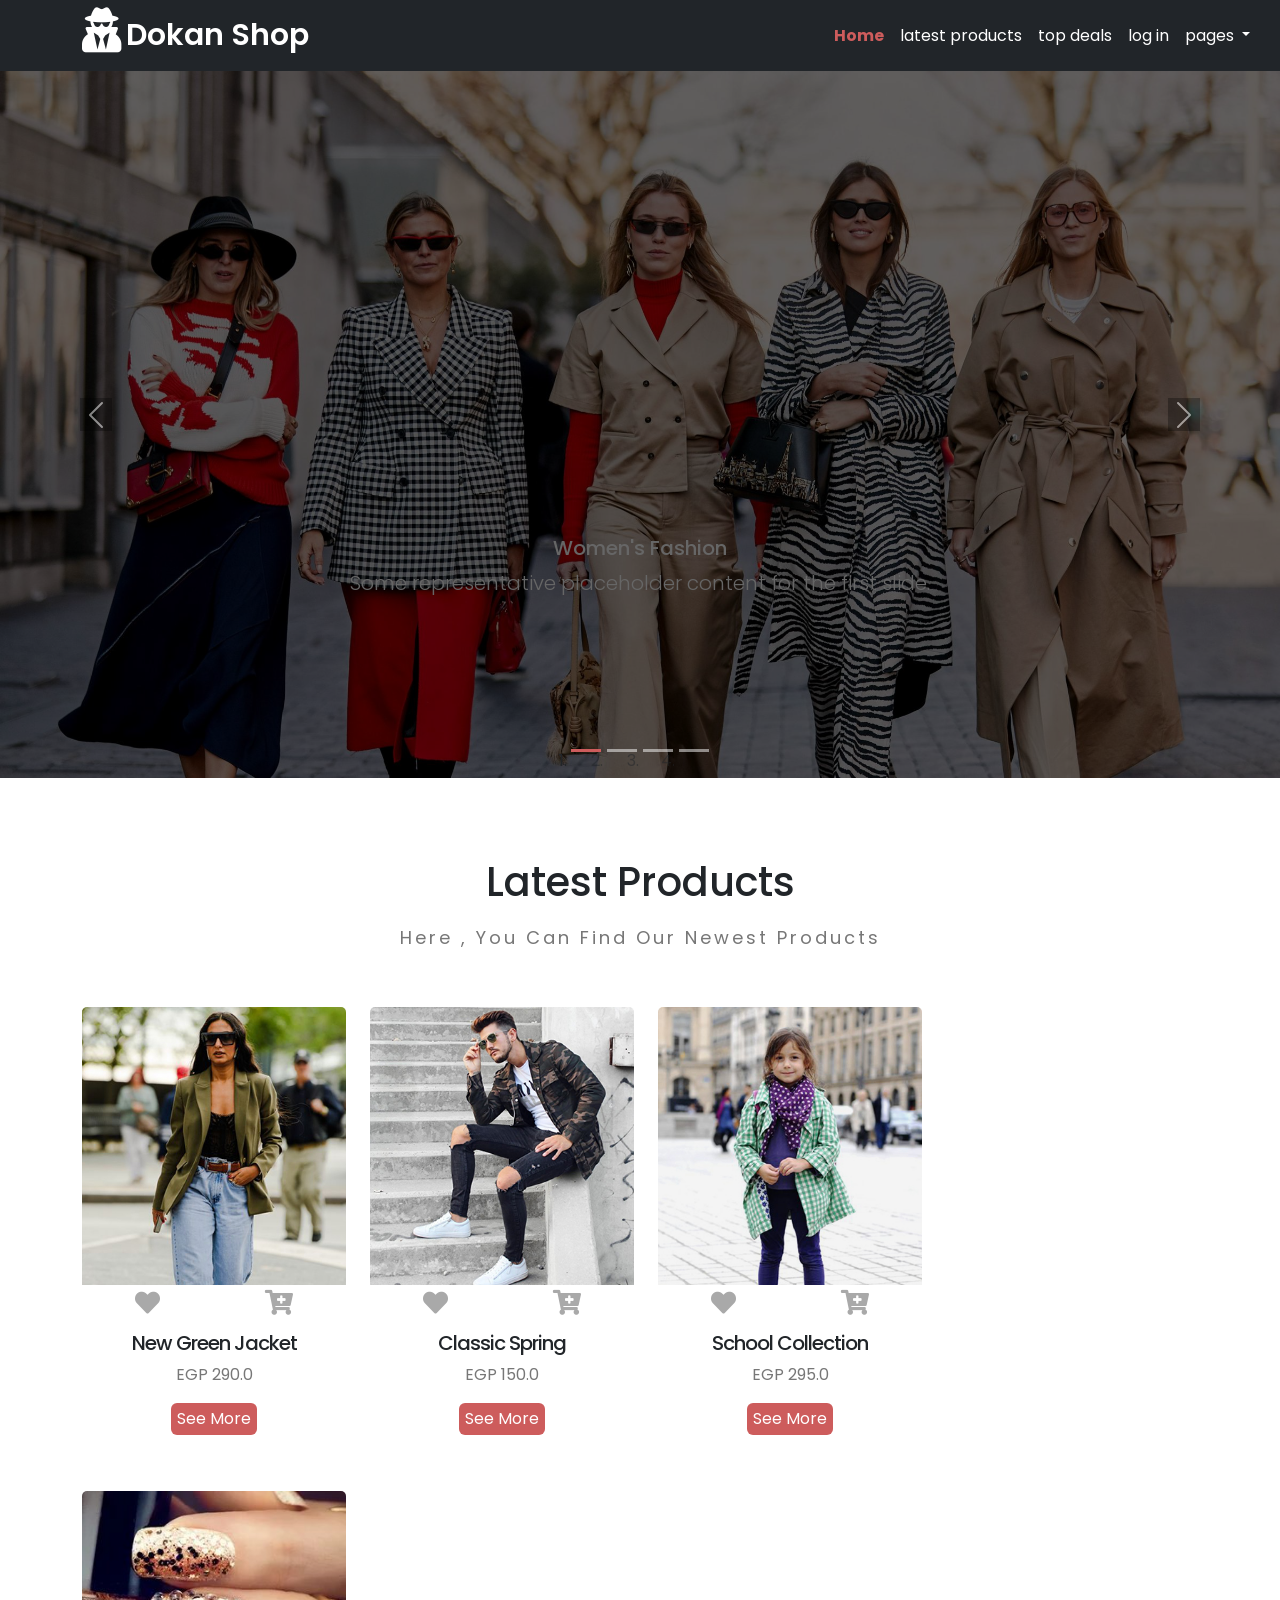
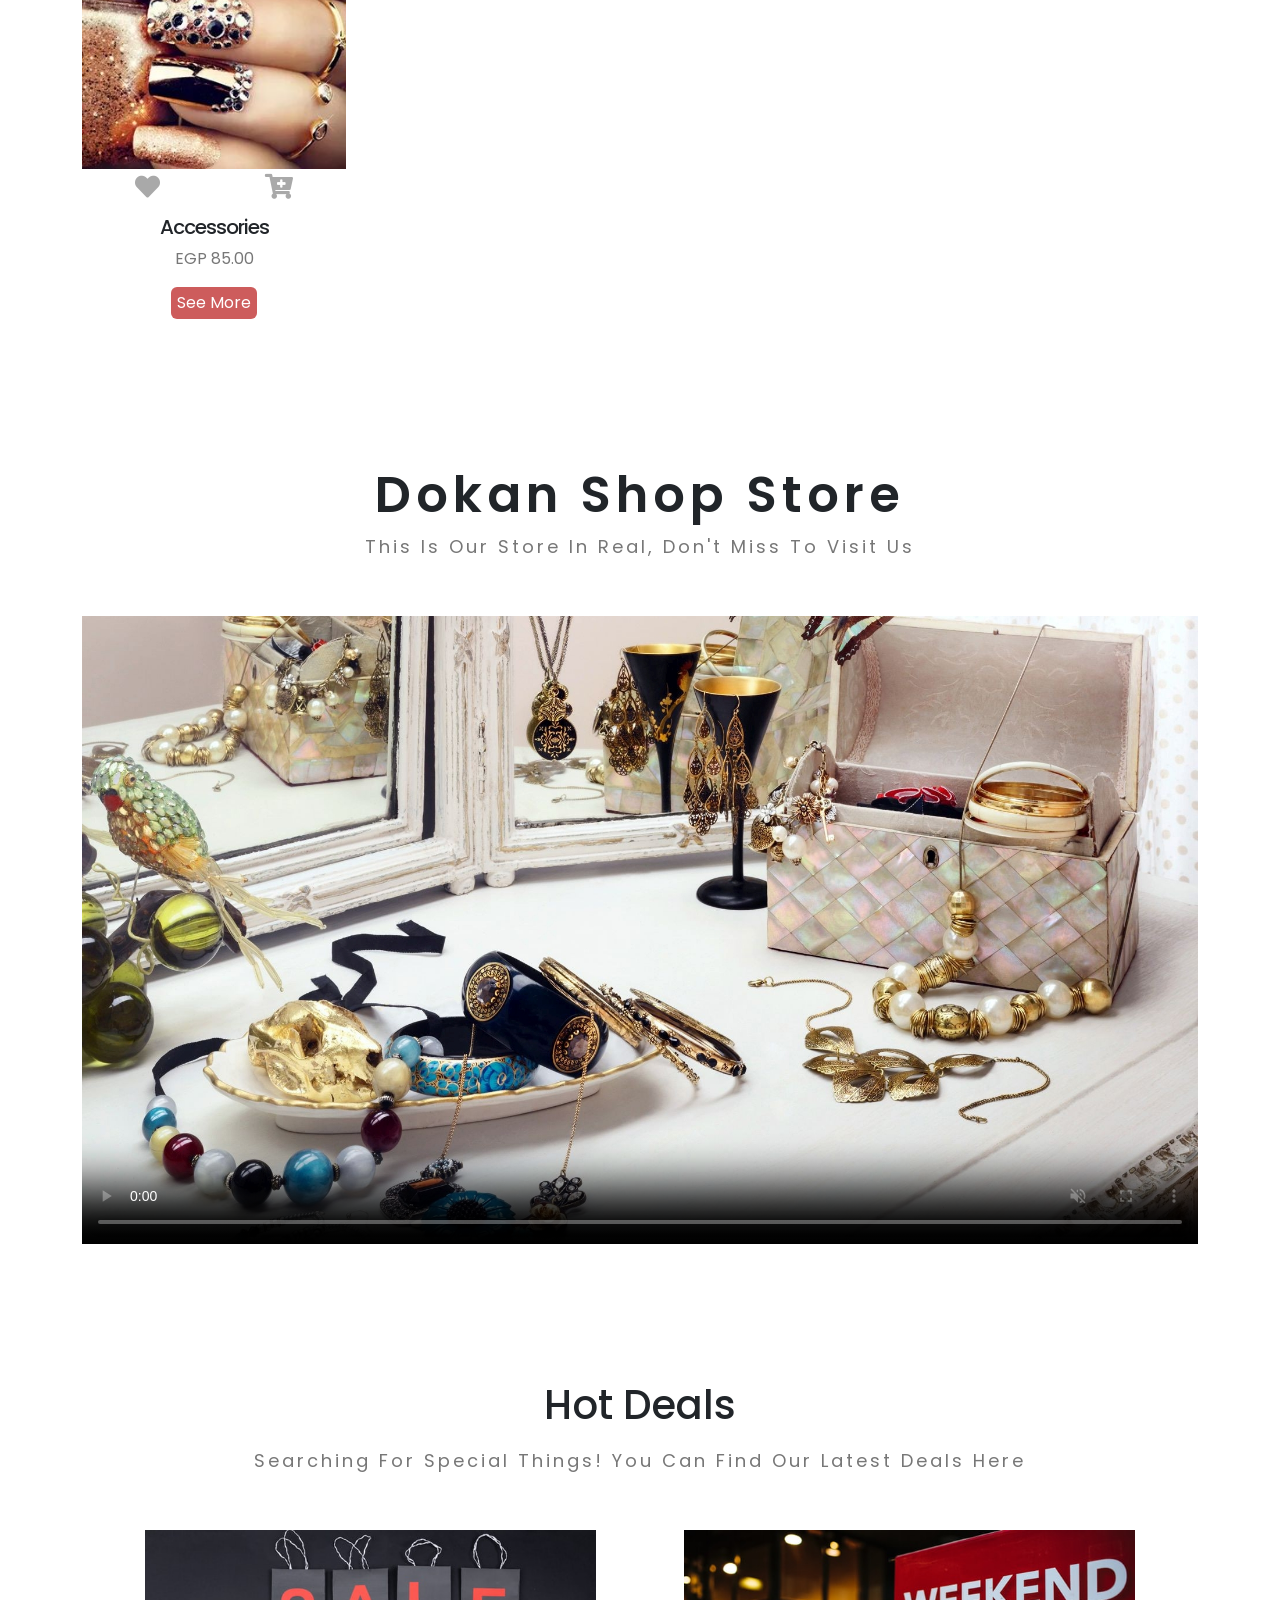
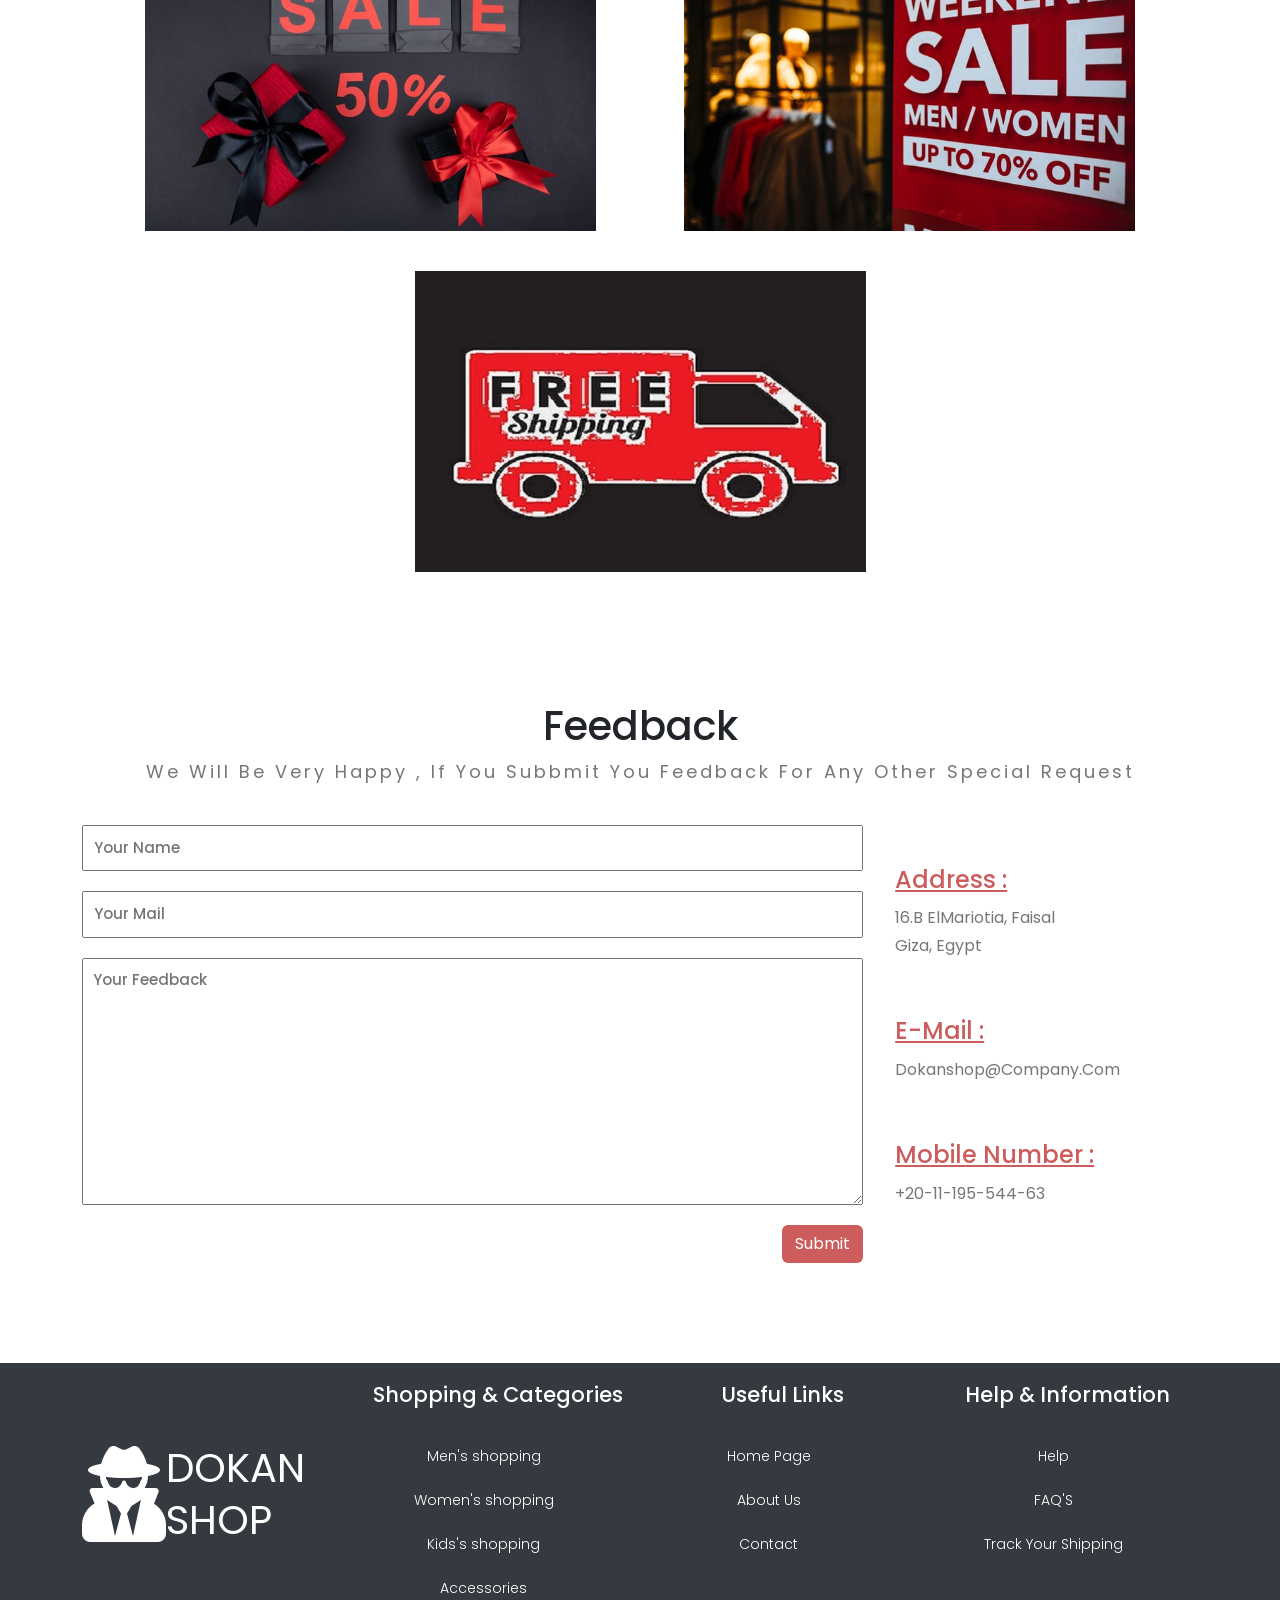
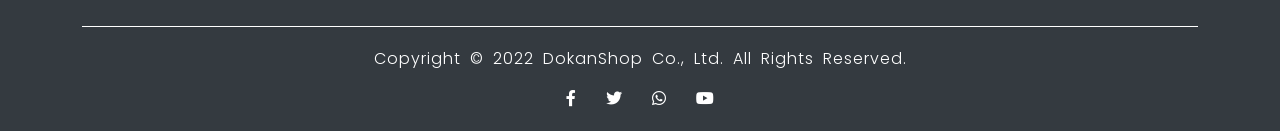
<file: index.html>
<!doctype html>
<html lang="en">
  <head>
    <meta charset="UTF-8" />
    <meta http-equiv="X-UA-Compatible" content="IE=edge" />
    <meta
      name="viewport"
      content="width=device-width, initial-scale=1, shrink-to-fit=no"
    />
    <!--bootstrap style-->
    <link rel="stylesheet" href="css/bootstrap.min.css" />
    <!--main css file-->
    <link rel="stylesheet" href="css/shop.css" />
    <!--font awesome icons-->
    <link rel="stylesheet" href="fontawesome/css/all.min.css" />
    <!--main fonts-->
    <link rel="preconnect" href="https://fonts.googleapis.com" />
    <link rel="preconnect" href="https://fonts.gstatic.com" crossorigin />
    <link
      href="https://fonts.googleapis.com/css2?family=Poppins:wght@100;200;300;500;600;800&display=swap"
      rel="stylesheet"
    />

    <title>Dokan Shop</title>
  </head>

  <body id="home">
    <!--start nav-->
    <nav class="navbar navbar-expand-lg fixed-top navbar-dark bg-dark">
      <div class="container">
        <div class="icon-brand">
          <i class="fas fa-user-secret"></i>
          <a class="navbar-brand" href="#home">Dokan Shop</a>
        </div>
        <button
          class="navbar-toggler"
          type="button"
          data-bs-toggle="collapse"
          data-bs-target="#navbarSupportedContent"
          aria-controls="navbarSupportedContent"
          aria-expanded="false"
          aria-label="Toggle navigation"
        >
          <span class="navbar-toggler-icon"></span>
        </button>
        <div class="collapse navbar-collapse" id="navbarSupportedContent">
          <ul class="navbar-nav navbar-right">
            <li class="nav-item active">
              <a class="nav-link" href="#home"
                >Home <span class="sr-only">(current)</span></a
              >
            </li>
            <li class="nav-item">
              <a class="nav-link" href="#latest-products">Latest Products</a>
            </li>
            <li class="nav-item">
              <a class="nav-link" href="#top-deals">Top Deals</a>
            </li>
            <li class="nav-item register">
              <a class="nav-link" href="sign-in.html">Log In</a>
            </li>
            <li class="nav-item dropdown">
              <a
                class="nav-link dropdown-toggle"
                href="#"
                id="navbarDropdown"
                role="button"
                data-bs-toggle="dropdown"
                aria-expanded="false"
              >
                Pages
              </a>
              <div class="dropdown-menu" aria-labelledby="navbarDropdown">
                <a class="dropdown-item" href="about-us.html">About Us</a>
                <a class="dropdown-item" href="menproduct.html">Men's</a>
                <a class="dropdown-item" href="womenproduct.html">Women's</a>
                <a class="dropdown-item" href="kidsproduct.html">Kids's</a>
                <a class="dropdown-item" href="accessories.html">Accessories</a>
                <div class="dropdown-divider"></div>
                <a class="dropdown-item" href="contact.html">Contact us</a>
              </div>
            </li>
          </ul>
        </div>
      </div>
    </nav>
    <!--end nav-->
    <!--------------------------------------------------------------------------------------------------------------------->
    <!--start carousal-->
    <div id="slides" class="carousel slide" data-bs-ride="carousel">
      <ol class="carousel-indicators d-none d-md-flex">
        <li data-bs-target="#slides" data-bs-slide-to="0" class="active"></li>
        <li data-bs-target="#slides" data-bs-slide-to="1"></li>
        <li data-bs-target="#slides" data-bs-slide-to="2"></li>
        <li data-bs-target="#slides" data-bs-slide-to="3"></li>
      </ol>

      <div class="carousel-inner">
        <div class="carousel-item active">
          <img src="images/women-001.jpg" class="d-block w-100" alt="pic" />
          <div class="carousel-caption d-md-block">
            <h5>Women's Fashion</h5>
            <p class="lead">
              Some representative placeholder content for the first slide.
            </p>
          </div>
        </div>

        <div class="carousel-item">
          <img src="images/men-001.jpg" class="d-block w-100" alt="pic" />
          <div class="carousel-caption d-md-block">
            <h5>Men's Fashion</h5>
            <p class="lead">
              Some representative placeholder content for the second slide.
            </p>
          </div>
        </div>

        <div class="carousel-item">
          <img src="images/kid-001.jpg" class="d-block w-100" alt="pic" />
          <div class="carousel-caption d-md-block">
            <h5>Kids's Fashion</h5>
            <p class="lead">
              Some representative placeholder content for the third slide.
            </p>
          </div>
        </div>

        <div class="carousel-item">
          <img
            src="images/accessories-001.jpg"
            class="d-block w-100"
            alt="pic"
          />
          <div class="carousel-caption d-md-block">
            <h5>Accessories</h5>
            <p class="lead">
              Some representative placeholder content for the third slide.
            </p>
          </div>
        </div>
      </div>

      <button
        class="carousel-control-prev d-none d-md-block"
        type="button"
        data-bs-target="#slides"
        data-bs-slide="prev"
      >
        <span class="carousel-control-prev-icon" aria-hidden="true"></span>
        <span class="sr-only">Previous</span>
      </button>

      <button
        class="carousel-control-next d-none d-md-block"
        type="button"
        data-bs-target="#slides"
        data-bs-slide="next"
      >
        <span class="carousel-control-next-icon" aria-hidden="true"></span>
        <span class="sr-only">Next</span>
      </button>
    </div>
    <!--end carousal-->
    <!--start section latest fashion-->
    <section id="latest-products" class="latest-prosucts">
      <div class="container">
        <div class="text">
          <h1>Latest Products</h1>
          <p class="lead">here , you can find our newest products</p>
        </div>
        <div class="row">
          <div
            class="card col-lg-3 col-md-6 col-sm-12 hidden-sm"
            style="width: 18rem"
          >
            <div class="image">
              <img src="images/women-01.jpg" class="card-img-top" alt="pic" />
              <div class="icons">
                <i class="fas fa-heart"></i>
                <i class="fas fa-cart-plus"></i>
              </div>
            </div>
            <div class="card-body">
              <h5 class="card-title">New Green Jacket</h5>
              <p class="card-text">EGP 290.0</p>
              <a href="womenproduct.html" class="btn btn-primary">See More</a>
            </div>
          </div>

          <div class="card col-lg-3 col-md-6 col-sm-12" style="width: 18rem">
            <div class="image">
              <img src="images/men-01.jpg" class="card-img-top" alt="pic" />
              <div class="icons">
                <i class="fas fa-heart"></i>
                <i class="fas fa-cart-plus"></i>
              </div>
            </div>
            <div class="card-body">
              <h5 class="card-title">Classic Spring</h5>
              <p class="card-text">EGP 150.0</p>
              <a href="menproduct.html" class="btn btn-primary">See More</a>
            </div>
          </div>

          <div class="card col-lg-3 col-md-6 col-sm-12" style="width: 18rem">
            <div class="image">
              <img src="images/kid-01.jpg" class="card-img-top" alt="pic" />
              <div class="icons">
                <i class="fas fa-heart"></i>
                <i class="fas fa-cart-plus"></i>
              </div>
            </div>
            <div class="card-body">
              <h5 class="card-title">School Collection</h5>

              <p class="card-text">EGP 295.0</p>
              <a href="kidsproduct.html" class="btn btn-primary">See More</a>
            </div>
          </div>

          <div class="card col-lg-3 col-md-6 col-sm-12" style="width: 18rem">
            <div class="image">
              <img
                src="images/accessories-01.jpg"
                class="card-img-top"
                alt="pic"
              />
              <div class="icons">
                <i class="fas fa-heart"></i>
                <i class="fas fa-cart-plus"></i>
              </div>
            </div>
            <div class="card-body">
              <h5 class="card-title">Accessories</h5>
              <p class="card-text">EGP 85.00</p>
              <a href="accessories.html" class="btn btn-primary">See More</a>
            </div>
          </div>
        </div>
      </div>
    </section>
    <!--end section latest fashion-->
    <!--start video-->
    <section>
      <div class="container">
        <div class="text">
          <h2>Dokan Shop Store</h2>
          <p>this is our store in real, don't miss to visit us</p>
        </div>
        <video muted controls poster="images/accessories-001.jpg">
          <source src="video/videoplayback.mp4" type="video/mp4" />
        </video>
      </div>
    </section>
    <!--end video-->
    <!--start top deals section-->
    <section id="top-deals">
      <div class="container">
        <div class="text">
          <h1>Hot Deals</h1>
          <p class="lead">
            searching for special things! you can find our latest deals here
          </p>
        </div>
        <div class="row top-deal">
          <div class="card col-lg-5 col-md-5 col-sm-12 col-xs-12 deal-1">
            <img src="images/deal-02.jpg" alt="deal" />
            <p class="lead deals">enjoy 50% discount on black friday</p>
          </div>

          <div class="card col-lg-5 col-md-5 col-sm-12 col-xs-12 deal-2">
            <img src="images/deal-03.jpg" alt="deal" />
            <p class="lead deals">enjoy up to 70% sale on weekend</p>
          </div>

          <div class="card col-lg-5 col-md-5 col-sm-12 col-xs-12 deal-3">
            <img src="images/deal-07.jpg" alt="deal" />
            <p class="lead deals">enjoy free delivery while register</p>
          </div>
        </div>
      </div>
    </section>
    <!--end top deals section-->
    <!--start feedback section-->
    <form>
      <div class="container">
        <div class="text">
          <h1 style="text-transform: capitalize; text-align: center">
            feedback
          </h1>
          <p>
            we will be very happy , if you subbmit you feedback for any other
            special request
          </p>
        </div>
        <div class="feedback">
          <div class="feedback-text col-lg-9 col-md-6 col-xs-12">
            <input type="text" placeholder="Your Name" class="name" />
            <input type="email" placeholder="Your Mail" class="mail" />
            <textarea
              name=""
              id=""
              cols="30"
              rows="10"
              placeholder="Your Feedback"
              class="comment"
            ></textarea>
            <div class="button">
              <input
                type="submit"
                value="Submit"
                class="btn"
                formaction="index.html"
              />
            </div>
          </div>
          <div class="contacts col-lg-3 col-md-6 col-xs-12">
            <ul>
              <li>
                <h4>Address :</h4>
              </li>
              <li>16.B ElMariotia, Faisal</li>
              <li>Giza, Egypt</li>
            </ul>
            <ul>
              <li>
                <h4>E-mail :</h4>
              </li>
              <li>dokanshop@company.com</li>
            </ul>
            <ul>
              <li>
                <h4>Mobile Number :</h4>
              </li>
              <li>+20-11-195-544-63</li>
            </ul>
          </div>
        </div>
      </div>
    </form>
    <!--end feedback section-->
    <!--start footer-->
    <footer>
      <div class="container">
        <div class="row">
          <div class="footer-icon col-lg-3 col-md-6 col-xs-12">
            <i class="fas fa-user-secret"></i>
            <a href="#home">Dokan Shop</a>
          </div>
          <div class="footer-box col-lg-3 col-md-6 col-xs-12">
            <h4>Shopping & Categories</h4>
            <ul>
              <li><a href="menproduct.html">Men's shopping</a></li>
              <li><a href="womenproduct.html">Women's shopping</a></li>
              <li><a href="kidsproduct.html">Kids's shopping</a></li>
              <li><a href="accessories.html">Accessories</a></li>
            </ul>
          </div>
          <div class="footer-box col-lg-3 col-md-6 col-xs-12">
            <h4>Useful Links</h4>
            <ul>
              <li><a href="index.html">Home Page</a></li>
              <li><a href="about-us.html">About Us</a></li>
              <li><a href="contact.html">Contact</a></li>
            </ul>
          </div>
          <div class="footer-box col-lg-3 col-md-6 col-xs-12">
            <h4>Help & Information</h4>
            <ul>
              <li><a href="#">Help</a></li>
              <li><a href="#">FAQ'S</a></li>
              <li><a href="#">Track Your Shipping</a></li>
            </ul>
          </div>
        </div>
        <div class="footer-bottom col-xs-12">
          <p>Copyright © 2022 DokanShop Co., Ltd. All Rights Reserved.</p>
          <div class="footer-links">
            <a href="#" target="-blank"><i class="fab fa-facebook-f"></i></a>
            <a href="#" target="-blank"><i class="fab fa-twitter"></i></a>
            <a href="#" target="-blank"><i class="fab fa-whatsapp"></i></a>
            <a href="#" target="-blank"><i class="fab fa-youtube"></i></a>
          </div>
        </div>
      </div>
    </footer>
    <!--end footer-->
    <script src="js/bootstrap.bundle.min.js"></script>
  </body>
</html>
</file>
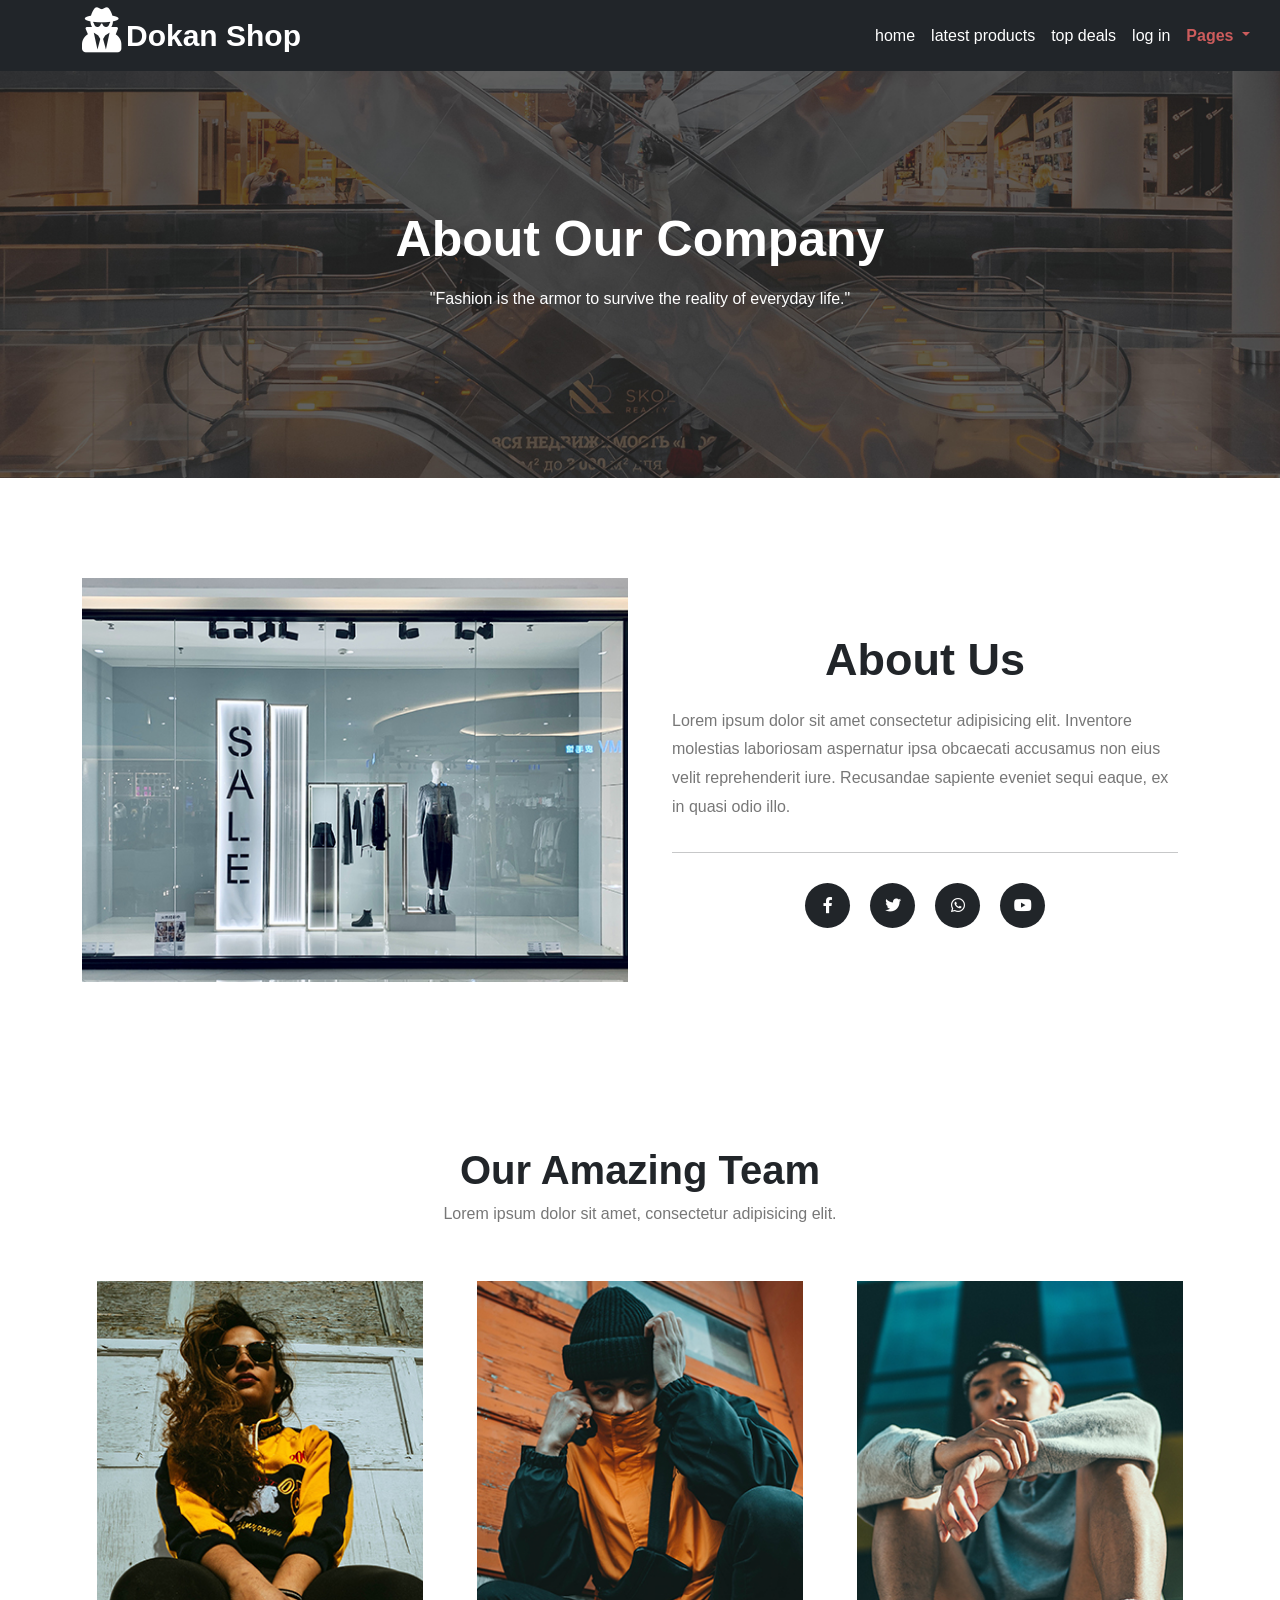
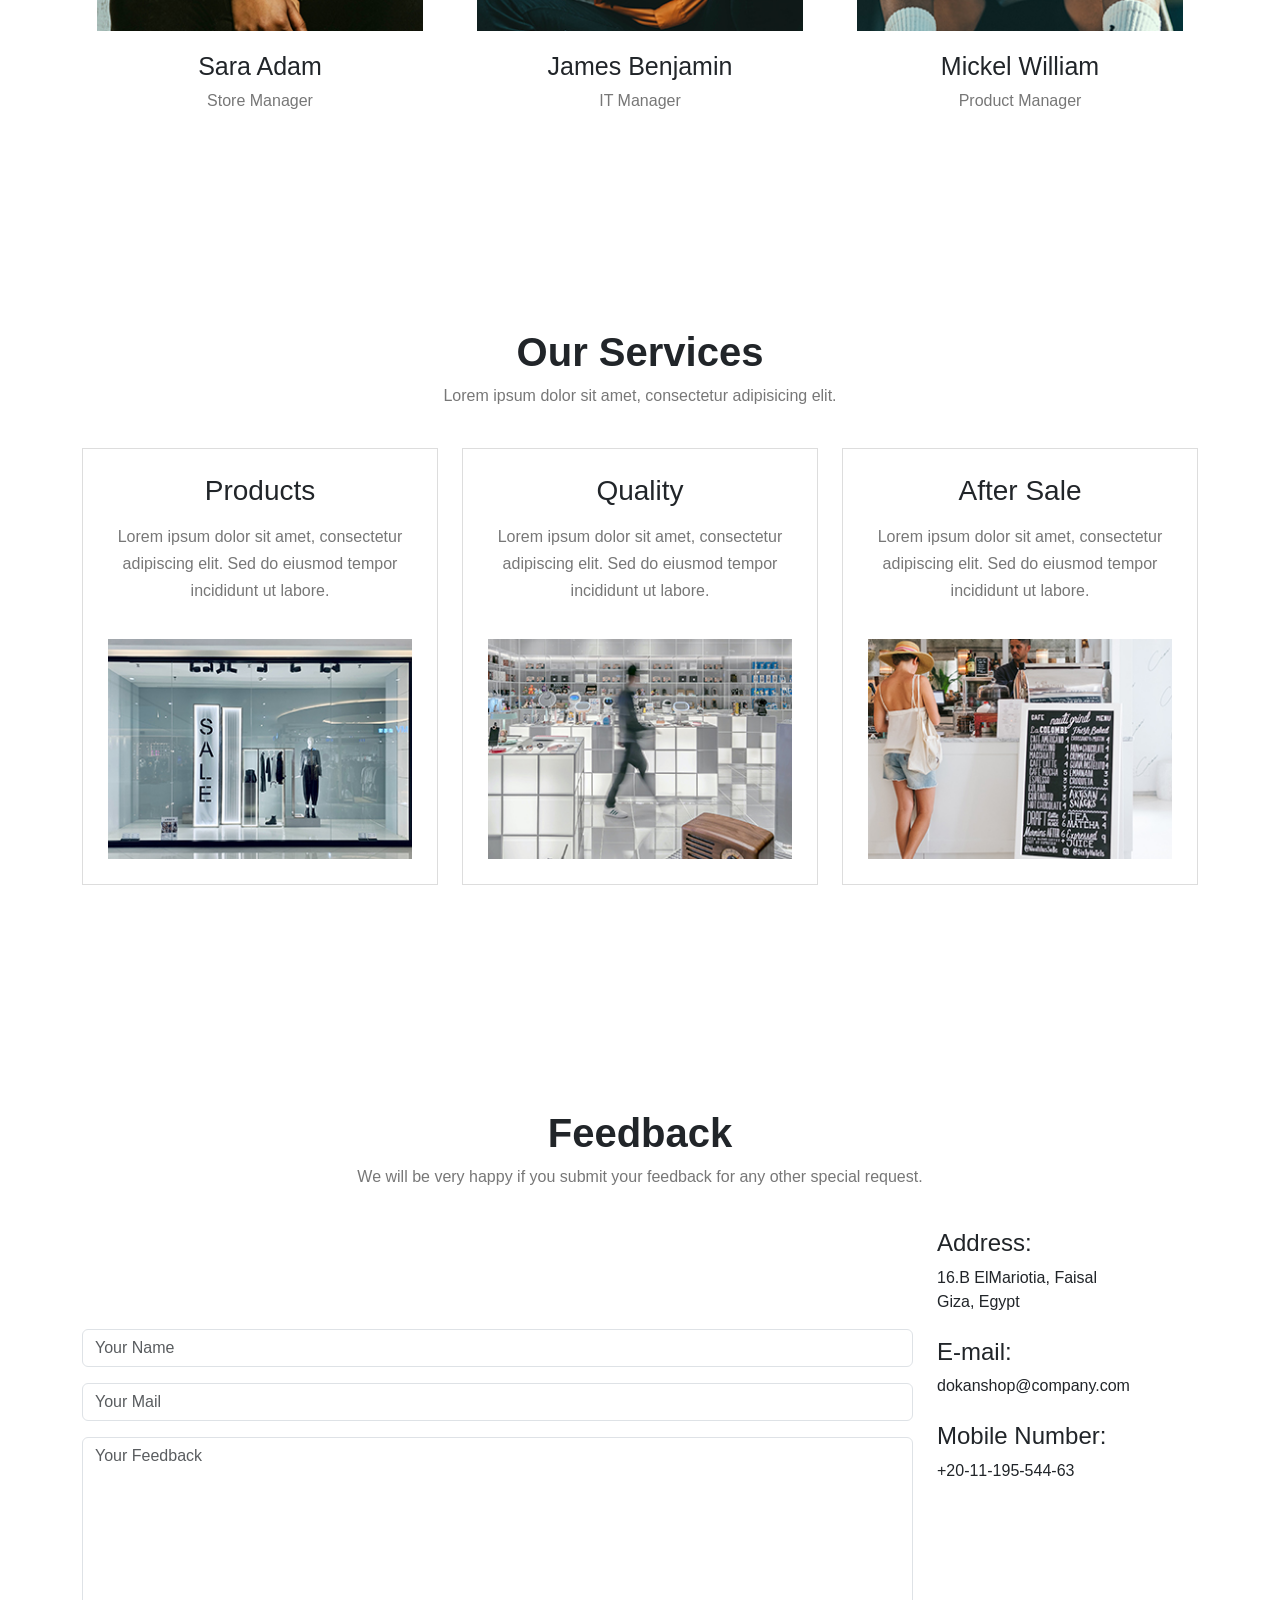
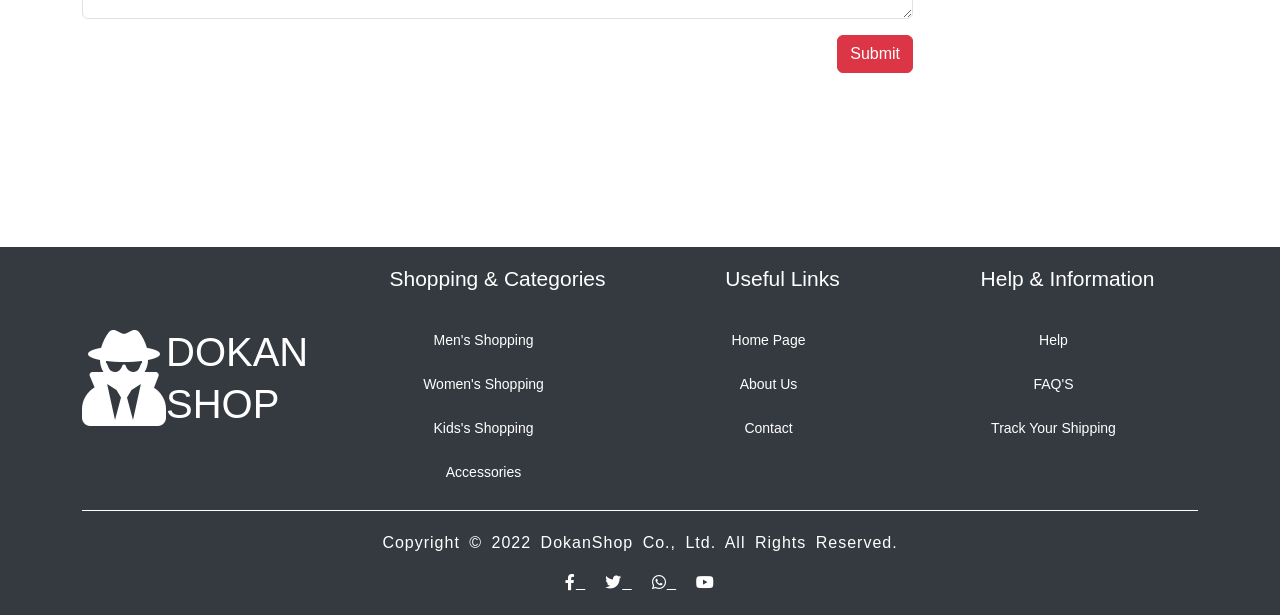
<file: about-us.html>
<!doctype html>
<html lang="en">
  <head>
    <meta charset="UTF-8" />

    <meta name="viewport" content="width=device-width, initial-scale=1.0" />

    <title>Dokan Shop | About Us</title>

    <!-- Bootstrap CSS -->
    <link rel="stylesheet" href="css/bootstrap.min.css" />

    <!-- Main CSS -->
    <link rel="stylesheet" href="css/shop.css" />

    <!-- About Page CSS -->
    <link rel="stylesheet" href="css/about-us.css" />

    <!-- Font Awesome -->
    <link rel="stylesheet" href="fontawesome/css/all.min.css" />
  </head>

  <body>
    <!-- Navbar -->

    <nav class="navbar navbar-expand-lg navbar-dark bg-dark fixed-top">
      <div class="container">
        <div class="icon-brand">
          <i class="fas fa-user-secret"></i>

          <a class="navbar-brand" href="index.html"> Dokan Shop </a>
        </div>

        <button
          class="navbar-toggler"
          type="button"
          data-bs-toggle="collapse"
          data-bs-target="#mainNavbar"
          aria-controls="mainNavbar"
          aria-expanded="false"
          aria-label="Open navigation"
        >
          <span class="navbar-toggler-icon"></span>
        </button>

        <div class="collapse navbar-collapse" id="mainNavbar">
          <ul class="navbar-nav ms-auto">
            <li class="nav-item">
              <a class="nav-link" href="index.html"> Home </a>
            </li>

            <li class="nav-item">
              <a class="nav-link" href="index.html#latest-products">
                Latest Products
              </a>
            </li>

            <li class="nav-item">
              <a class="nav-link" href="index.html#top-deals"> Top Deals </a>
            </li>

            <li class="nav-item">
              <a class="nav-link" href="sign-in.html"> Log In </a>
            </li>

            <li class="nav-item dropdown">
              <a
                class="nav-link dropdown-toggle active"
                href="#"
                role="button"
                data-bs-toggle="dropdown"
                aria-expanded="false"
              >
                Pages
              </a>

              <ul class="dropdown-menu">
                <li>
                  <a class="dropdown-item" href="about-us.html"> About Us </a>
                </li>

                <li>
                  <a class="dropdown-item" href="menproduct.html"> Men's </a>
                </li>

                <li>
                  <a class="dropdown-item" href="womenproduct.html">
                    Women's
                  </a>
                </li>

                <li>
                  <a class="dropdown-item" href="kidsproduct.html"> Kids's </a>
                </li>

                <li>
                  <a class="dropdown-item" href="accessories.html">
                    Accessories
                  </a>
                </li>

                <li>
                  <hr class="dropdown-divider" />
                </li>

                <li>
                  <a class="dropdown-item" href="contact.html"> Contact Us </a>
                </li>
              </ul>
            </li>
          </ul>
        </div>
      </div>
    </nav>

    <!-- Landing -->

    <header class="landing">
      <h1>About Our Company</h1>

      <p>"Fashion is the armor to survive the reality of everyday life."</p>
    </header>

    <!-- About Us Section -->

    <section class="about-section">
      <div class="container">
        <div class="row align-items-center">
          <div class="col-lg-6 col-md-12 mb-4">
            <img
              src="images/about-left-image.jpg"
              class="img-fluid about-image"
              alt="About Dokan Shop"
            />
          </div>

          <div class="col-lg-6 col-md-12 mb-4">
            <div class="about-text">
              <h2>About Us</h2>

              <p>
                Lorem ipsum dolor sit amet consectetur adipisicing elit.
                Inventore molestias laboriosam aspernatur ipsa obcaecati
                accusamus non eius velit reprehenderit iure. Recusandae sapiente
                eveniet sequi eaque, ex in quasi odio illo.
              </p>

              <hr />

              <div class="about-social">
                <a href="#" aria-label="Facebook">
                  <i class="fab fa-facebook-f"></i>
                </a>

                <a href="#" aria-label="Twitter">
                  <i class="fab fa-twitter"></i>
                </a>

                <a href="#" aria-label="WhatsApp">
                  <i class="fab fa-whatsapp"></i>
                </a>

                <a href="#" aria-label="YouTube">
                  <i class="fab fa-youtube"></i>
                </a>
              </div>
            </div>
          </div>
        </div>
      </div>
    </section>

    <!-- Team Section -->

    <section class="team-section">
      <div class="container">
        <div class="section-title">
          <h2>Our Amazing Team</h2>

          <p>Lorem ipsum dolor sit amet, consectetur adipisicing elit.</p>
        </div>

        <div class="row justify-content-center">
          <div class="col-lg-4 col-md-6 col-sm-12 mb-4">
            <div class="member-card">
              <img
                src="images/team-member-01.jpg"
                class="img-fluid"
                alt="Sara Adam"
              />

              <h3>Sara Adam</h3>

              <p>Store Manager</p>
            </div>
          </div>

          <div class="col-lg-4 col-md-6 col-sm-12 mb-4">
            <div class="member-card">
              <img
                src="images/team-member-02.jpg"
                class="img-fluid"
                alt="James Benjamin"
              />

              <h3>James Benjamin</h3>

              <p>IT Manager</p>
            </div>
          </div>

          <div class="col-lg-4 col-md-6 col-sm-12 mb-4">
            <div class="member-card">
              <img
                src="images/team-member-03.jpg"
                class="img-fluid"
                alt="Mickel William"
              />

              <h3>Mickel William</h3>

              <p>Product Manager</p>
            </div>
          </div>
        </div>
      </div>
    </section>

    <!-- Services Section -->

    <section class="services-section">
      <div class="container">
        <div class="section-title">
          <h2>Our Services</h2>

          <p>Lorem ipsum dolor sit amet, consectetur adipisicing elit.</p>
        </div>

        <div class="row justify-content-center">
          <div class="col-lg-4 col-md-6 col-sm-12 mb-4">
            <div class="service-card">
              <h3>Products</h3>

              <p>
                Lorem ipsum dolor sit amet, consectetur adipiscing elit. Sed do
                eiusmod tempor incididunt ut labore.
              </p>

              <img
                src="images/service-01.jpg"
                class="img-fluid"
                alt="Products"
              />
            </div>
          </div>

          <div class="col-lg-4 col-md-6 col-sm-12 mb-4">
            <div class="service-card">
              <h3>Quality</h3>

              <p>
                Lorem ipsum dolor sit amet, consectetur adipiscing elit. Sed do
                eiusmod tempor incididunt ut labore.
              </p>

              <img
                src="images/service-02.jpg"
                class="img-fluid"
                alt="Quality"
              />
            </div>
          </div>

          <div class="col-lg-4 col-md-6 col-sm-12 mb-4">
            <div class="service-card">
              <h3>After Sale</h3>

              <p>
                Lorem ipsum dolor sit amet, consectetur adipiscing elit. Sed do
                eiusmod tempor incididunt ut labore.
              </p>

              <img
                src="images/service-03.jpg"
                class="img-fluid"
                alt="After Sale"
              />
            </div>
          </div>
        </div>
      </div>
    </section>

    <!-- Feedback Section -->

    <section class="feedback-section">
      <div class="container">
        <div class="section-title">
          <h2>Feedback</h2>

          <p>
            We will be very happy if you submit your feedback for any other
            special request.
          </p>
        </div>

        <div class="row">
          <div class="col-lg-9 col-md-7 col-sm-12 mb-4">
            <form class="form-fields">
              <input
                class="form-control mb-3"
                type="text"
                placeholder="Your Name"
              />

              <input
                class="form-control mb-3"
                type="email"
                placeholder="Your Mail"
              />

              <textarea
                class="form-control mb-3"
                rows="7"
                placeholder="Your Feedback"
              ></textarea>

              <div class="text-end">
                <button class="btn btn-danger" type="button">Submit</button>
              </div>
            </form>
          </div>

          <div class="col-lg-3 col-md-5 col-sm-12">
            <div class="contact-info">
              <div class="mb-4">
                <h4>Address:</h4>

                <p>
                  16.B ElMariotia, Faisal<br />
                  Giza, Egypt
                </p>
              </div>

              <div class="mb-4">
                <h4>E-mail:</h4>

                <p>dokanshop@company.com</p>
              </div>

              <div>
                <h4>Mobile Number:</h4>

                <p>+20-11-195-544-63</p>
              </div>
            </div>
          </div>
        </div>
      </div>
    </section>

    <!-- Footer -->

    <footer>
      <div class="container">
        <div class="row footer-main">
          <div class="col-lg-3 col-md-6 col-sm-12 footer-icon">
            <i class="fas fa-user-secret"></i>

            <a href="index.html"> Dokan Shop </a>
          </div>

          <div class="col-lg-3 col-md-6 col-sm-12 footer-box">
            <h4>Shopping &amp; Categories</h4>

            <ul>
              <li>
                <a href="menproduct.html">Men's Shopping</a>
              </li>

              <li>
                <a href="womenproduct.html">Women's Shopping</a>
              </li>

              <li>
                <a href="kidsproduct.html">Kids's Shopping</a>
              </li>

              <li>
                <a href="accessories.html">Accessories</a>
              </li>
            </ul>
          </div>

          <div class="col-lg-3 col-md-6 col-sm-12 footer-box">
            <h4>Useful Links</h4>

            <ul>
              <li>
                <a href="index.html">Home Page</a>
              </li>

              <li>
                <a href="about-us.html">About Us</a>
              </li>

              <li>
                <a href="contact.html">Contact</a>
              </li>
            </ul>
          </div>

          <div class="col-lg-3 col-md-6 col-sm-12 footer-box">
            <h4>Help &amp; Information</h4>

            <ul>
              <li><a href="#">Help</a></li>

              <li><a href="#">FAQ'S</a></li>

              <li><a href="#">Track Your Shipping</a></li>
            </ul>
          </div>
        </div>

        <div class="footer-bottom">
          <p>Copyright © 2022 DokanShop Co., Ltd. All Rights Reserved.</p>

          <div class="footer-links">
            <a href="#" aria-label="Facebook">
              <i class="fab fa-facebook-f"></i>
            </a>

            <a href="#" aria-label="Twitter">
              <i class="fab fa-twitter"></i>
            </a>

            <a href="#" aria-label="WhatsApp">
              <i class="fab fa-whatsapp"></i>
            </a>

            <a href="#" aria-label="YouTube">
              <i class="fab fa-youtube"></i>
            </a>
          </div>
        </div>
      </div>
    </footer>

    <!-- Bootstrap JavaScript -->

    <script src="js/bootstrap.bundle.min.js"></script>
  </body>
</html>
</file>
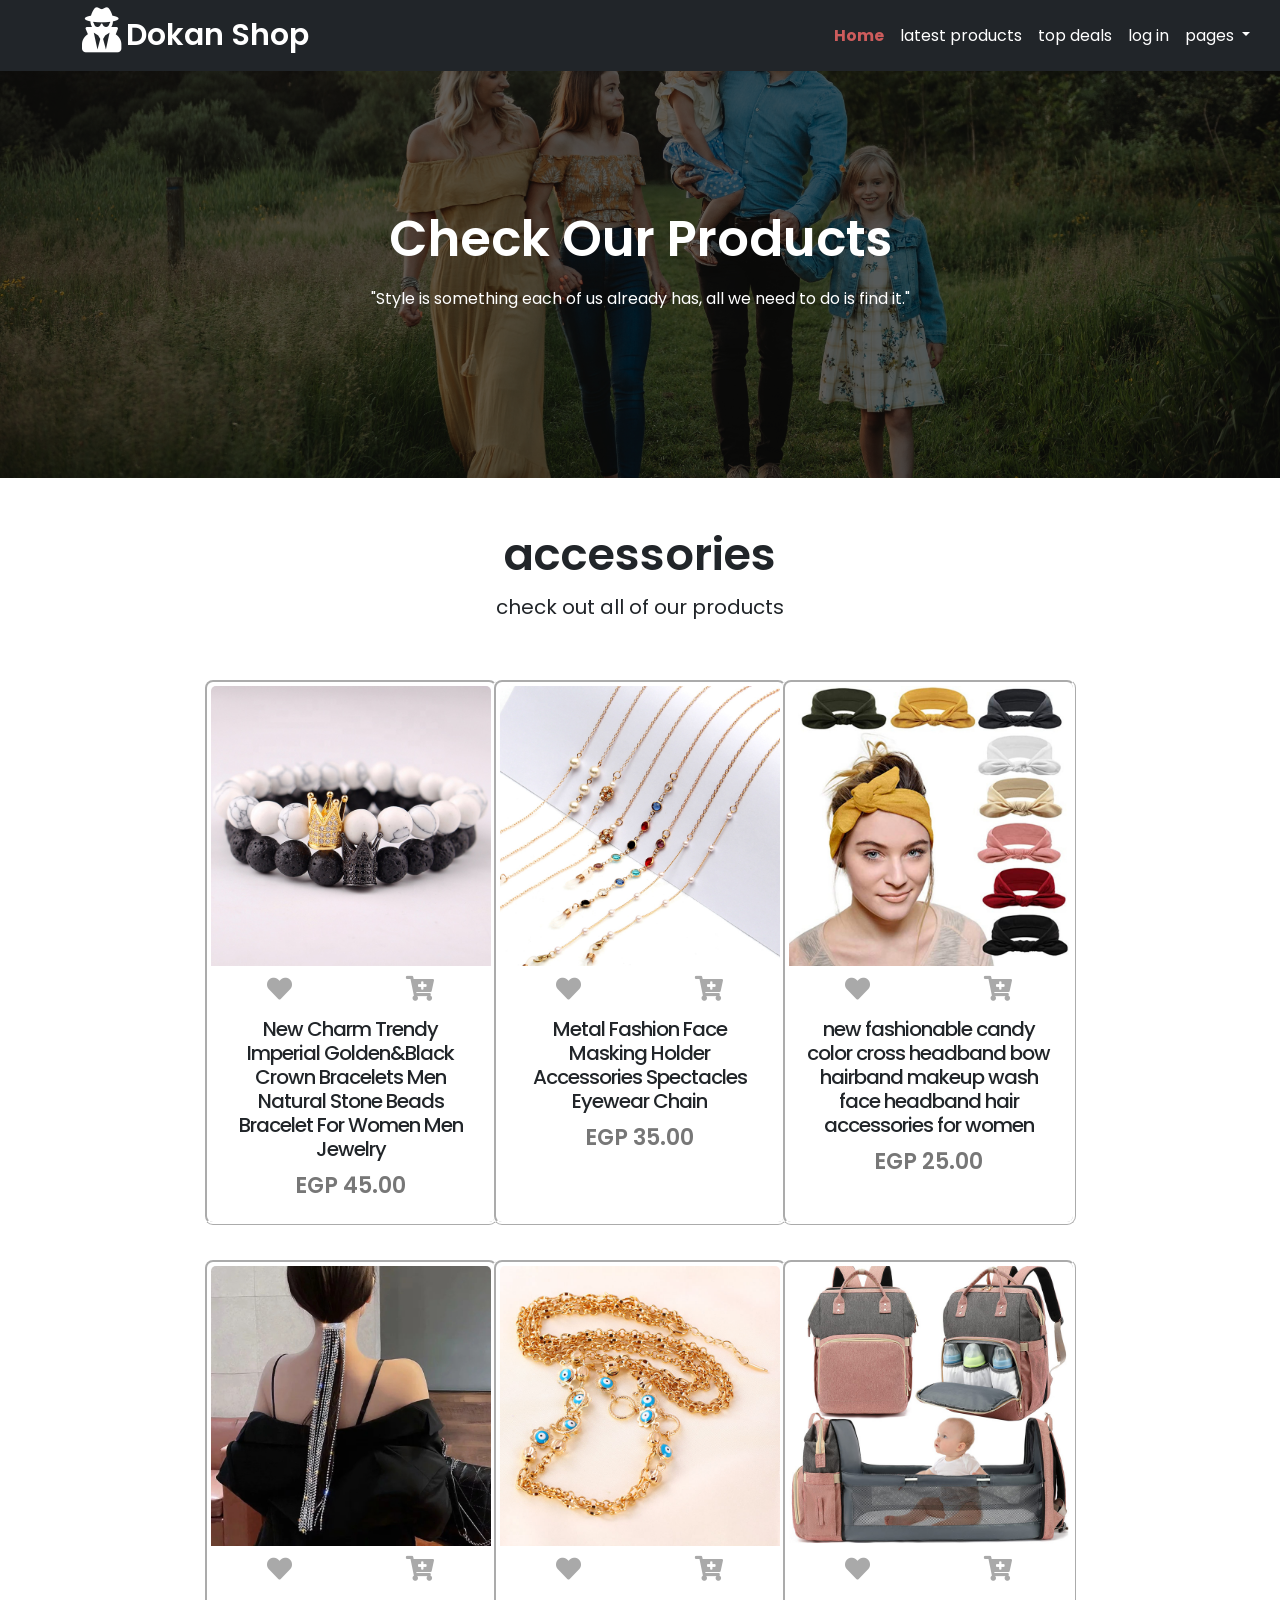
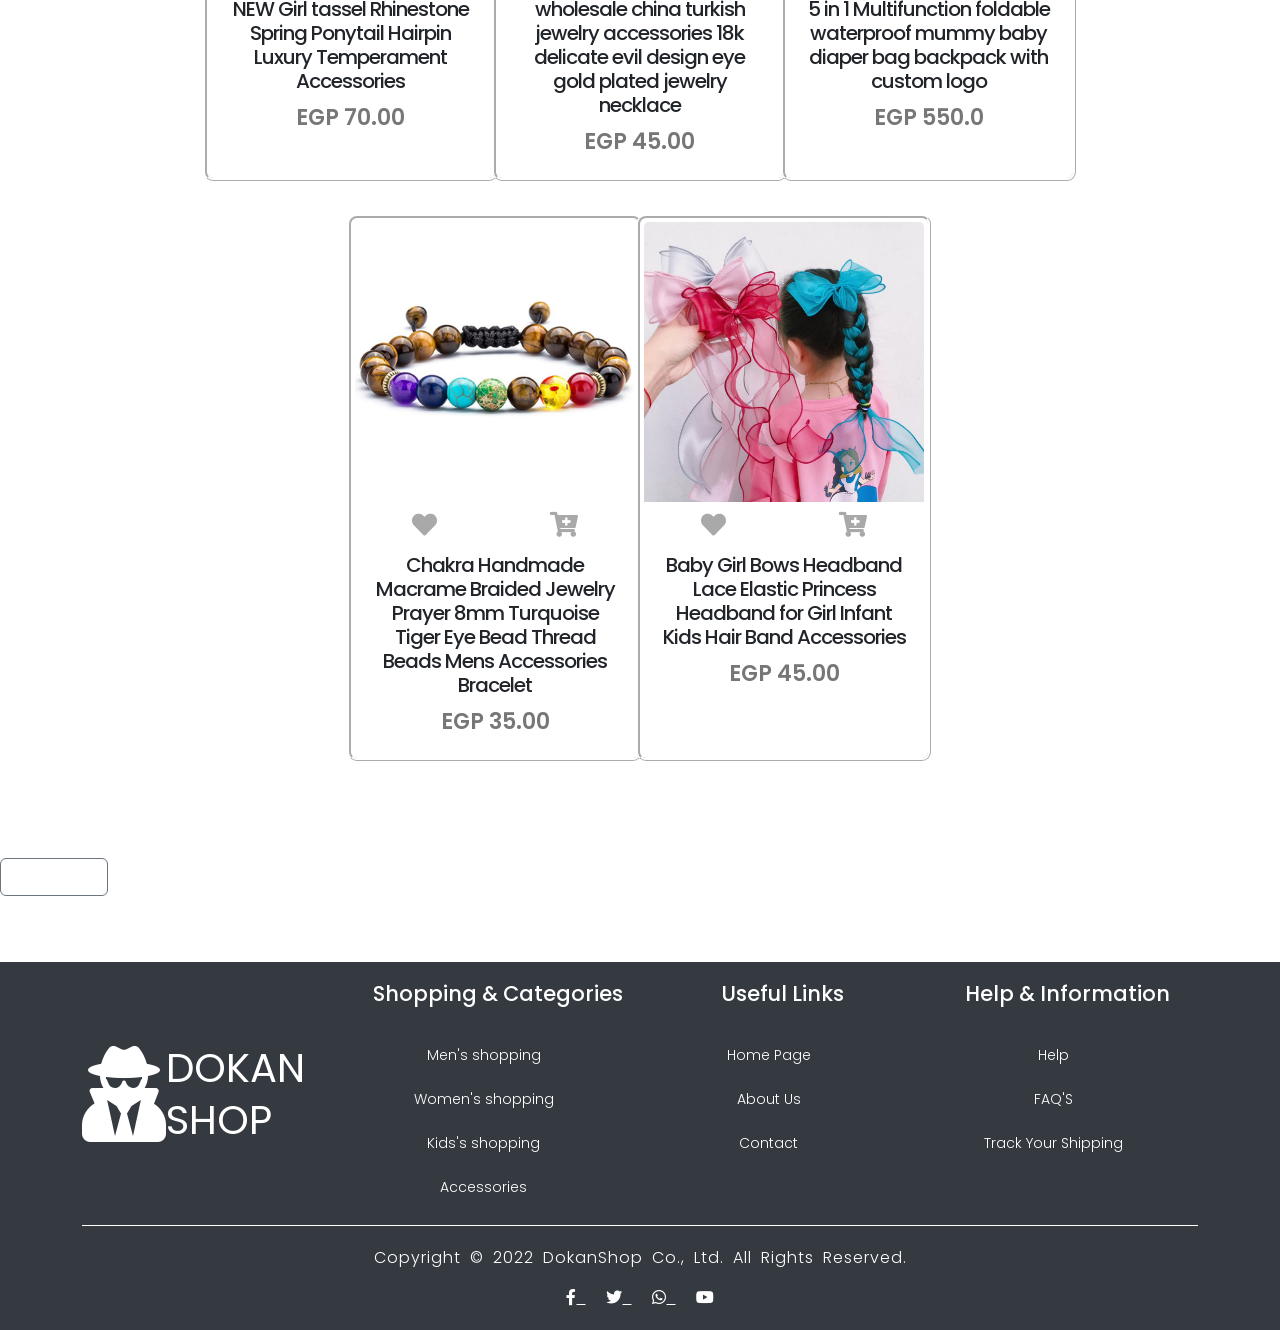
<file: accessories.html>
<!doctype html>
<html lang="en">
  <head>
    <meta charset="UTF-8" />
    <meta http-equiv="X-UA-Compatible" content="IE=edge" />
    <meta name="viewport" content="width=device-width, initial-scale=1.0" />

    <link rel="stylesheet" href="css/bootstrap.min.css" />
    <link rel="stylesheet" href="css/shop.css" />
    <link rel="stylesheet" href="css/about-us.css" />
    <link rel="stylesheet" href="css/products.css" />
    <link rel="stylesheet" href="fontawesome/css/all.min.css" />

    <link rel="preconnect" href="https://fonts.googleapis.com" />
    <link rel="preconnect" href="https://fonts.gstatic.com" crossorigin />

    <link
      href="https://fonts.googleapis.com/css2?family=Poppins:wght@100;200;300;500;600;800&display=swap"
      rel="stylesheet"
    />

    <link rel="icon" href="images/main-logo.png" />

    <title>Dokan Shop | accessories</title>
  </head>

  <body>
    <nav class="navbar navbar-expand-lg fixed-top navbar-dark bg-dark">
      <div class="container">
        <div class="icon-brand">
          <i class="fas fa-user-secret"></i>
          <a class="navbar-brand" href="index.html">Dokan Shop</a>
        </div>

        <button
          class="navbar-toggler"
          type="button"
          data-bs-toggle="collapse"
          data-bs-target="#navbarSupportedContent"
          aria-controls="navbarSupportedContent"
          aria-expanded="false"
          aria-label="Toggle navigation"
        >
          <span class="navbar-toggler-icon"></span>
        </button>

        <div class="collapse navbar-collapse" id="navbarSupportedContent">
          <ul class="navbar-nav ms-auto">
            <li class="nav-item active">
              <a class="nav-link" href="index.html">
                Home
                <span class="visually-hidden">(current)</span>
              </a>
            </li>

            <li class="nav-item">
              <a class="nav-link" href="index.html#latest-products">
                Latest Products
              </a>
            </li>

            <li class="nav-item">
              <a class="nav-link" href="index.html#top-deals"> Top Deals </a>
            </li>

            <li class="nav-item register">
              <a class="nav-link" href="sign-in.html"> Log In </a>
            </li>

            <li class="nav-item dropdown">
              <a
                class="nav-link dropdown-toggle"
                href="#"
                id="navbarDropdown"
                role="button"
                data-bs-toggle="dropdown"
                aria-expanded="false"
              >
                Pages
              </a>

              <div class="dropdown-menu" aria-labelledby="navbarDropdown">
                <a class="dropdown-item" href="about-us.html"> About Us </a>

                <a class="dropdown-item" href="menproduct.html"> Men's </a>

                <a class="dropdown-item" href="womenproduct.html"> Women's </a>

                <a class="dropdown-item" href="kidsproduct.html"> Kids's </a>

                <div class="dropdown-divider"></div>

                <a class="dropdown-item" href="contact.html"> Contact us </a>
              </div>
            </li>
          </ul>
        </div>
      </div>
    </nav>

    <div class="landing">
      <h1>check our products</h1>

      <p>
        "Style is something each of us already has, all we need to do is find
        it."
      </p>
    </div>

    <section class="product-show">
      <div class="container products-image">
        <div class="product-title">
          <h2>accessories</h2>
          <p>check out all of our products</p>
        </div>

        <div class="row g-0">
          <div class="card col-lg-3 col-md-4 col-sm-4 col-12">
            <div class="image">
              <img
                src="images/accessories/2018 New Charm Trendy Imperial Golden&Black Crown Bracelets Men Natural Stone Beads Bracelet For Women Men Jewelry Accessories16.jpg"
                class="card-img-top"
                alt="pic"
              />
              <div class="icons">
                <i class="fas fa-heart"></i>
                <i class="fas fa-cart-plus"></i>
              </div>
            </div>
            <div class="card-body">
              <h5 class="card-title">
                New Charm Trendy Imperial Golden&Black Crown Bracelets Men
                Natural Stone Beads Bracelet For Women Men Jewelry
              </h5>
              <p class="card-text">EGP 45.00</p>
            </div>
          </div>

          <div class="card col-lg-3 col-md-4 col-sm-4 col-12">
            <div class="image">
              <img
                src="images/accessories/2021 Metal Fashion Face Masking Holder Accessories Spectacles Eyewear Eye Glasses Sunglasses Eyeglasses Chain21.jpg"
                class="card-img-top"
                alt="pic"
              />
              <div class="icons">
                <i class="fas fa-heart"></i>
                <i class="fas fa-cart-plus"></i>
              </div>
            </div>
            <div class="card-body">
              <h5 class="card-title">
                Metal Fashion Face Masking Holder Accessories Spectacles Eyewear
                Chain
              </h5>
              <p class="card-text">EGP 35.00</p>
            </div>
          </div>

          <div class="card col-lg-3 col-md-4 col-sm-4 col-12">
            <div class="image">
              <img
                src="images/accessories/2021 new fashionable candy color cross headband bow hairband makeup wash face headband hair accessories for women07.jpg"
                class="card-img-top"
                alt="pic"
              />
              <div class="icons">
                <i class="fas fa-heart"></i>
                <i class="fas fa-cart-plus"></i>
              </div>
            </div>
            <div class="card-body">
              <h5 class="card-title">
                new fashionable candy color cross headband bow hairband makeup
                wash face headband hair accessories for women
              </h5>
              <p class="card-text">EGP 25.00</p>
            </div>
          </div>

          <div class="card col-lg-3 col-md-4 col-sm-4 col-12">
            <div class="image">
              <img
                src="images/accessories/2021 NEW Girl tassel Rhinestone Spring Ponytail Hairpin Luxury Temperament Accessories08.jpg"
                class="card-img-top"
                alt="pic"
              />
              <div class="icons">
                <i class="fas fa-heart"></i>
                <i class="fas fa-cart-plus"></i>
              </div>
            </div>
            <div class="card-body">
              <h5 class="card-title">
                NEW Girl tassel Rhinestone Spring Ponytail Hairpin Luxury
                Temperament Accessories
              </h5>
              <p class="card-text">EGP 70.00</p>
            </div>
          </div>

          <div class="card col-lg-3 col-md-4 col-sm-4 col-12">
            <div class="image">
              <img
                src="images/accessories/41313 wholesale china turkish jewelry accessories 18k delicate evil design eye gold plated jewelry necklace02.jpg"
                class="card-img-top"
                alt="pic"
              />
              <div class="icons">
                <i class="fas fa-heart"></i>
                <i class="fas fa-cart-plus"></i>
              </div>
            </div>
            <div class="card-body">
              <h5 class="card-title">
                wholesale china turkish jewelry accessories 18k delicate evil
                design eye gold plated jewelry necklace
              </h5>
              <p class="card-text">EGP 45.00</p>
            </div>
          </div>

          <div class="card col-lg-3 col-md-4 col-sm-4 col-12">
            <div class="image">
              <img
                src="images/accessories/5 in 1 Multifunction foldable waterproof mummy baby diaper bag backpack with custom logo24.jpg"
                class="card-img-top"
                alt="pic"
              />
              <div class="icons">
                <i class="fas fa-heart"></i>
                <i class="fas fa-cart-plus"></i>
              </div>
            </div>
            <div class="card-body">
              <h5 class="card-title">
                5 in 1 Multifunction foldable waterproof mummy baby diaper bag
                backpack with custom logo
              </h5>
              <p class="card-text">EGP 550.0</p>
            </div>
          </div>

          <div class="card col-lg-3 col-md-4 col-sm-4 col-12">
            <div class="image">
              <img
                src="images/accessories/7 Chakra Handmade Macrame Braided Jewelry Prayer 8mm Turquoise Tiger Eye Bead Thread Beads Mens Accessories Bracelet17.jpg"
                class="card-img-top"
                alt="pic"
              />
              <div class="icons">
                <i class="fas fa-heart"></i>
                <i class="fas fa-cart-plus"></i>
              </div>
            </div>
            <div class="card-body">
              <h5 class="card-title">
                Chakra Handmade Macrame Braided Jewelry Prayer 8mm Turquoise
                Tiger Eye Bead Thread Beads Mens Accessories Bracelet
              </h5>
              <p class="card-text">EGP 35.00</p>
            </div>
          </div>

          <div class="card col-lg-3 col-md-4 col-sm-4 col-12">
            <div class="image">
              <img
                src="images/accessories/Baby Girl Bows Headband Lace Elastic Princess Headband for Girl Infant Kids Hair Band Accessories26.jpg"
                class="card-img-top"
                alt="pic"
              />
              <div class="icons">
                <i class="fas fa-heart"></i>
                <i class="fas fa-cart-plus"></i>
              </div>
            </div>
            <div class="card-body">
              <h5 class="card-title">
                Baby Girl Bows Headband Lace Elastic Princess Headband for Girl
                Infant Kids Hair Band Accessories
              </h5>
              <p class="card-text">EGP 45.00</p>
            </div>
          </div>
        </div>
      </div>

      <p class="load">
        <button
          class="btn btn-secondary"
          type="button"
          data-bs-toggle="collapse"
          data-bs-target="#accessories"
        >
          Load More
        </button>
      </p>

      <div class="collapse" id="accessories">
        <div class="container products-image">
          <div class="row g-0">
            <div class="card col-lg-3 col-md-4 col-sm-4 col-12">
              <div class="image">
                <img
                  src="images/accessories/Fashion Pearl Bridal bracelet gold plated women pearl bracelet handmade shell pearl bracelet01.png"
                  class="card-img-top"
                  alt="pic"
                />
                <div class="icons">
                  <i class="fas fa-heart"></i>
                  <i class="fas fa-cart-plus"></i>
                </div>
              </div>
              <div class="card-body">
                <h5 class="card-title">
                  Fashion Pearl Bridal bracelet gold plated women pearl bracelet
                  handmade shell pearl bracelet
                </h5>
                <p class="card-text">EGP 75.0</p>
              </div>
            </div>

            <div class="card col-lg-3 col-md-4 col-sm-4 col-12">
              <div class="image">
                <img
                  src="images/accessories/Gold Color Crystal Key Pendant Necklace Fashion Nice Key Pendant Necklace Elegant Jewelry Accessories For Women10.jpg"
                  class="card-img-top"
                  alt="pic"
                />
                <div class="icons">
                  <i class="fas fa-heart"></i>
                  <i class="fas fa-cart-plus"></i>
                </div>
              </div>
              <div class="card-body">
                <h5 class="card-title">
                  Gold Color Crystal Key Pendant Necklace Fashion Nice Key
                  Pendant Necklace Elegant Jewelry Accessories For Women
                </h5>
                <p class="card-text">EGP 375.0</p>
              </div>
            </div>

            <div class="card col-lg-3 col-md-4 col-sm-4 col-12">
              <div class="image">
                <img
                  src="images/accessories/Hiphop Fashion Rap Pink Zirconia Sexy Bite Lip Gold Tooth Pendant Necklace Exaggerated Cuban Chain Accessories06.jpg"
                  class="card-img-top"
                  alt="pic"
                />
                <div class="icons">
                  <i class="fas fa-heart"></i>
                  <i class="fas fa-cart-plus"></i>
                </div>
              </div>
              <div class="card-body">
                <h5 class="card-title">
                  Hiphop Fashion Rap Pink Zirconia Sexy Bite Lip Gold Tooth
                  Pendant Necklace Exaggerated Cuban Chain Accessories
                </h5>
                <p class="card-text">EGP 105.00</p>
              </div>
            </div>

            <div class="card col-lg-3 col-md-4 col-sm-4 col-12">
              <div class="image">
                <img
                  src="images/accessories/Hot Selling Astronaut Magnet Necklace Bracelet Jewelry Creative Magnetic Necklace Couple Fashion Accessories Jewelry03.jpg"
                  class="card-img-top"
                  alt="pic"
                />
                <div class="icons">
                  <i class="fas fa-heart"></i>
                  <i class="fas fa-cart-plus"></i>
                </div>
              </div>
              <div class="card-body">
                <h5 class="card-title">
                  Hot Selling Astronaut Magnet Necklace Bracelet Jewelry
                  Creative Magnetic Necklace Couple Fashion Accessories Jewelry
                </h5>
                <p class="card-text">EGP 180.0</p>
              </div>
            </div>

            <div class="card col-lg-3 col-md-4 col-sm-4 col-12">
              <div class="image">
                <img
                  src="images/accessories/Lucky Classical Different Colors Finger Chain Ring Gold Plated Titanium Steel Men's Ring13.jpg"
                  class="card-img-top"
                  alt="pic"
                />
                <div class="icons">
                  <i class="fas fa-heart"></i>
                  <i class="fas fa-cart-plus"></i>
                </div>
              </div>
              <div class="card-body">
                <h5 class="card-title">
                  Lucky Classical Different Colors Finger Chain Ring Gold Plated
                  Titanium Steel Men's Ring
                </h5>
                <p class="card-text">EGP 275.00</p>
              </div>
            </div>

            <div class="card col-lg-3 col-md-4 col-sm-4 col-12">
              <div class="image">
                <img
                  src="images/accessories/New accessories 26 English letter necklace hip hop Cuban chain European and American fashion personality necklace11.jpg"
                  class="card-img-top"
                  alt="pic"
                />
                <div class="icons">
                  <i class="fas fa-heart"></i>
                  <i class="fas fa-cart-plus"></i>
                </div>
              </div>
              <div class="card-body">
                <h5 class="card-title">
                  New accessories English letter necklace hip hop Cuban chain
                </h5>
                <p class="card-text">EGP 85.00</p>
              </div>
            </div>

            <div class="card col-lg-3 col-md-4 col-sm-4 col-12">
              <div class="image">
                <img
                  src="images/accessories/Nylon Kids Headbands Simple Design Newborn Baby Girl Hair Band Elastic Soft Fabric Flower Baby Bow Custom Thin Headband25.jpg"
                  class="card-img-top"
                  alt="pic"
                />
                <div class="icons">
                  <i class="fas fa-heart"></i>
                  <i class="fas fa-cart-plus"></i>
                </div>
              </div>
              <div class="card-body">
                <h5 class="card-title">
                  Nylon Kids Headbands Simple Design Newborn Baby Girl Hair Band
                  Elastic Soft Fabric Flower Baby Bow Custom Thin Headband
                </h5>
                <p class="card-text">EGP 25.00</p>
              </div>
            </div>
          </div>
        </div>

        <p class="load">
          <button
            class="btn btn-secondary"
            type="button"
            data-bs-toggle="collapse"
            data-bs-target="#accessories1"
          >
            Load More
          </button>
        </p>

        <div class="collapse" id="accessories1">
          <div class="container products-image">
            <div class="row g-0">
              <div class="card col-lg-3 col-md-4 col-sm-4 col-12">
                <div class="image">
                  <img
                    src="images/accessories/PET child face shield kids face shields protective full cover face shield for kids22.jpg"
                    class="card-img-top"
                    alt="pic"
                  />
                  <div class="icons">
                    <i class="fas fa-heart"></i>
                    <i class="fas fa-cart-plus"></i>
                  </div>
                </div>
                <div class="card-body">
                  <h5 class="card-title">
                    PET child face shield kids face shields protective full
                    cover face shield for kids
                  </h5>
                  <p class="card-text">EGP 75.0</p>
                </div>
              </div>

              <div class="card col-lg-3 col-md-4 col-sm-4 col-12">
                <div class="image">
                  <img
                    src="images/accessories/Quartz Wristwatch Alloy Strap Ladies Casual Round Rose Gold Watches Bracelet Set Fashion Jewelry Accessories04.jpg"
                    class="card-img-top"
                    alt="pic"
                  />
                  <div class="icons">
                    <i class="fas fa-heart"></i>
                    <i class="fas fa-cart-plus"></i>
                  </div>
                </div>
                <div class="card-body">
                  <h5 class="card-title">
                    Quartz Wristwatch Alloy Strap Ladies Casual Round Rose Gold
                    Watches Bracelet Set Fashion Jewelry Accessories
                  </h5>
                  <p class="card-text">EGP 225.0</p>
                </div>
              </div>

              <div class="card col-lg-3 col-md-4 col-sm-4 col-12">
                <div class="image">
                  <img
                    src="images/accessories/R.Gem. 3.5.7mm Chunky Miami Stainless Steel Cuban Chain for Men Women15.jpg"
                    class="card-img-top"
                    alt="pic"
                  />
                  <div class="icons">
                    <i class="fas fa-heart"></i>
                    <i class="fas fa-cart-plus"></i>
                  </div>
                </div>
                <div class="card-body">
                  <h5 class="card-title">
                    R.Gem. 3.5.7mm Chunky Miami Stainless Steel Cuban Chain for
                    Men Women
                  </h5>
                  <p class="card-text">EGP 170.0</p>
                </div>
              </div>

              <div class="card col-lg-3 col-md-4 col-sm-4 col-12">
                <div class="image">
                  <img
                    src="images/accessories/Set Hiphop Men Bracelet Jewelry Set Stainless Steel Rome Numbers Engraved Bangle Braided Bracelet Wholesale14.jpg"
                    class="card-img-top"
                    alt="pic"
                  />
                  <div class="icons">
                    <i class="fas fa-heart"></i>
                    <i class="fas fa-cart-plus"></i>
                  </div>
                </div>
                <div class="card-body">
                  <h5 class="card-title">
                    Set Hiphop Men Bracelet Jewelry Set Stainless Steel Rome
                    Numbers Engraved Bangle Braided Bracelet
                  </h5>
                  <p class="card-text">EGP 120.0</p>
                </div>
              </div>

              <div class="card col-lg-3 col-md-4 col-sm-4 col-12">
                <div class="image">
                  <img
                    src="images/accessories/Simple cute delicate women jewelry gold plated butterfly opal stone flower shaped adjustable rings for ladies23.jpg"
                    class="card-img-top"
                    alt="pic"
                  />
                  <div class="icons">
                    <i class="fas fa-heart"></i>
                    <i class="fas fa-cart-plus"></i>
                  </div>
                </div>
                <div class="card-body">
                  <h5 class="card-title">
                    Simple cute delicate women jewelry gold plated butterfly
                    opal stone flower shaped adjustable rings for ladies
                  </h5>
                  <p class="card-text">EGP 90.00</p>
                </div>
              </div>

              <div class="card col-lg-3 col-md-4 col-sm-4 col-12">
                <div class="image">
                  <img
                    src="images/accessories/Wholesale 14 PCS.set Colorful Flower Kids Hair Accessories Rainbow Hairpin Cute Hair Clips For Girls20.jpg"
                    class="card-img-top"
                    alt="pic"
                  />
                  <div class="icons">
                    <i class="fas fa-heart"></i>
                    <i class="fas fa-cart-plus"></i>
                  </div>
                </div>
                <div class="card-body">
                  <h5 class="card-title">
                    Wholesale Colorful Flower Kids Hair Accessories Rainbow
                    Hairpin Cute Hair Clips For Girls
                  </h5>
                  <p class="card-text">EGP 50.00</p>
                </div>
              </div>
            </div>
          </div>
        </div>
      </div>
    </section>

    <footer>
      <div class="container">
        <div class="row">
          <div class="footer-icon col-lg-3 col-md-6 col-12">
            <i class="fas fa-user-secret"></i>
            <a href="index.html">Dokan Shop</a>
          </div>

          <div class="footer-box col-lg-3 col-md-6 col-12">
            <h4>Shopping & Categories</h4>

            <ul>
              <li><a href="menproduct.html">Men's shopping</a></li>
              <li><a href="womenproduct.html">Women's shopping</a></li>
              <li><a href="kidsproduct.html">Kids's shopping</a></li>
              <li><a href="accessories.html">Accessories</a></li>
            </ul>
          </div>

          <div class="footer-box col-lg-3 col-md-6 col-12">
            <h4>Useful Links</h4>

            <ul>
              <li><a href="index.html">Home Page</a></li>
              <li><a href="about-us.html">About Us</a></li>
              <li><a href="contact.html">Contact</a></li>
            </ul>
          </div>

          <div class="footer-box col-lg-3 col-md-6 col-12">
            <h4>Help & Information</h4>

            <ul>
              <li><a href="#">Help</a></li>
              <li><a href="#">FAQ'S</a></li>
              <li><a href="#">Track Your Shipping</a></li>
            </ul>
          </div>
        </div>

        <div class="footer-bottom col-12">
          <p>Copyright © 2022 DokanShop Co., Ltd. All Rights Reserved.</p>

          <div class="footer-links">
            <a href="https://www.facebook.com/" target="_blank">
              <i class="fab fa-facebook-f"></i>
            </a>

            <a href="https://twitter.com/" target="_blank">
              <i class="fab fa-twitter"></i>
            </a>

            <a href="https://wsend.co/201119554463" target="_blank">
              <i class="fab fa-whatsapp"></i>
            </a>

            <a href="https://www.youtube.com/" target="_blank">
              <i class="fab fa-youtube"></i>
            </a>
          </div>
        </div>
      </div>
    </footer>

    <script src="js/bootstrap.bundle.min.js"></script>
  </body>
</html>
</file>
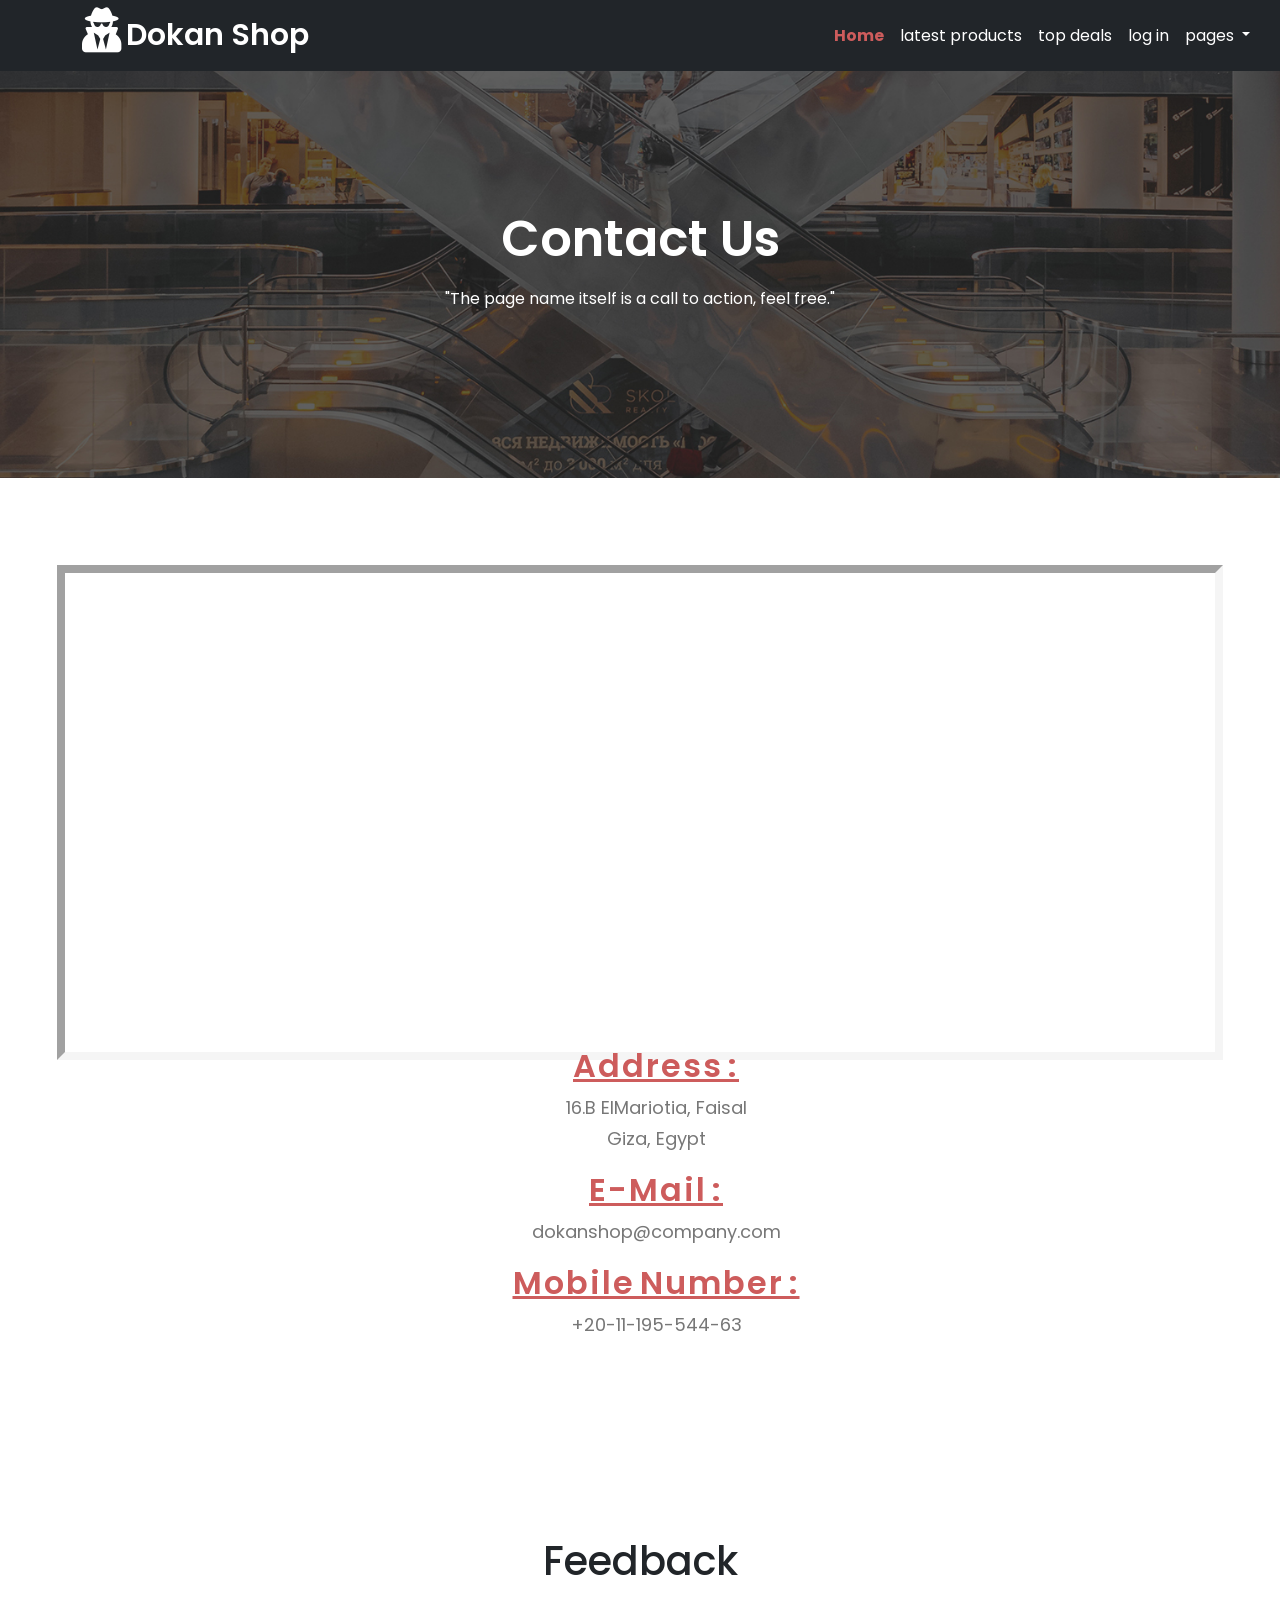
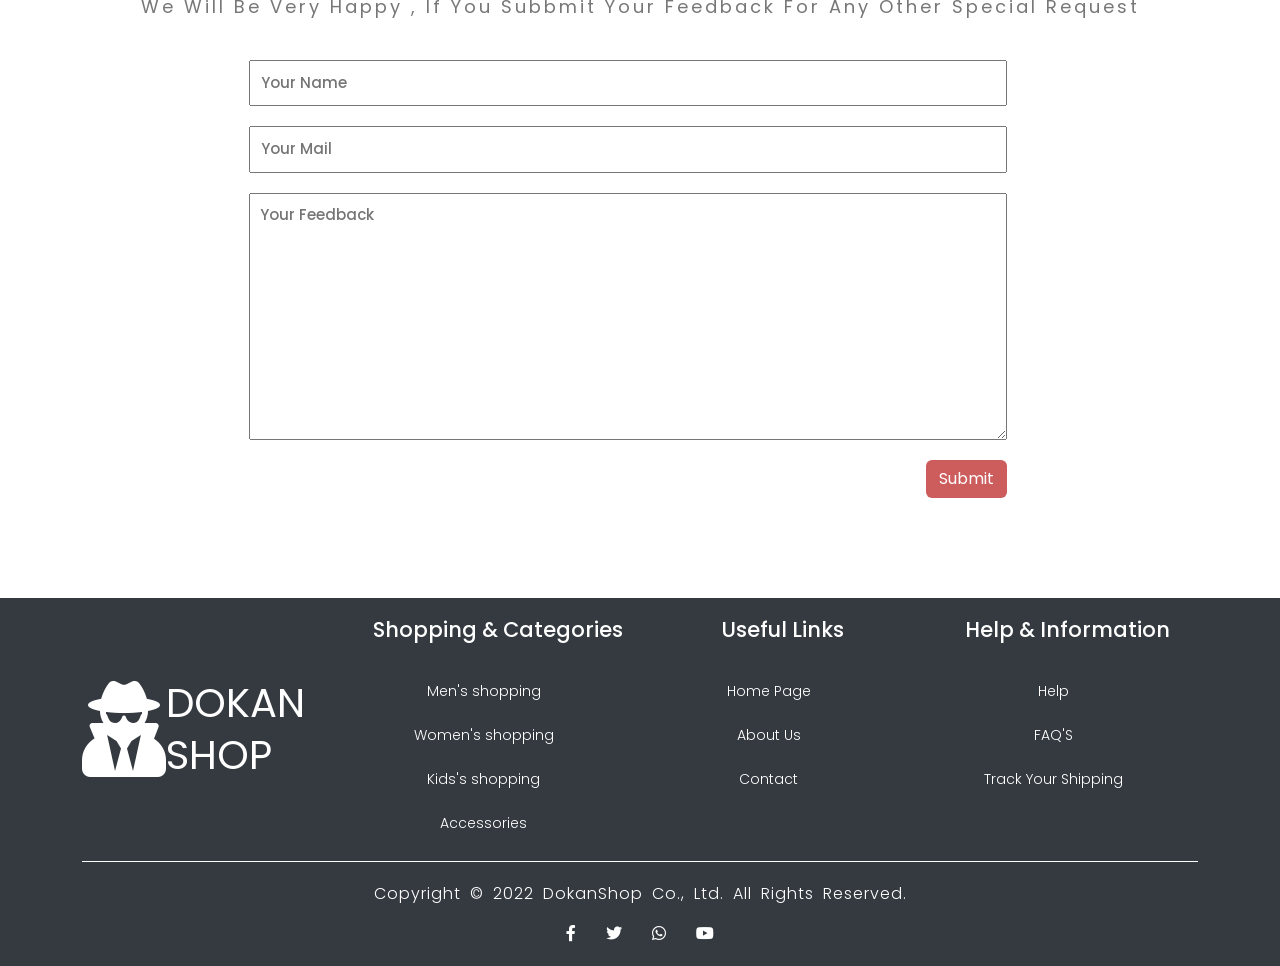
<file: contact.html>
<!DOCTYPE html>
<html lang="en">

<head>
    <meta charset="UTF-8">
    <meta http-equiv="X-UA-Compatible" content="IE=edge">
    <meta name="viewport" content="width=device-width, initial-scale=1.0">
    <!--bootstrap style-->
    <link rel="stylesheet" href="css/bootstrap.min.css">
    <!--main css file-->
    <link rel="stylesheet" href="css/shop.css">
    <link rel="stylesheet" href="css/about-us.css">
    <link rel="stylesheet" href="css/contact.css">
    <!--font awesome icons-->
    <link rel="stylesheet" href="fontawesome/css/all.min.css">
    <!--main fonts-->
    <link rel="preconnect" href="https://fonts.googleapis.com">
    <link rel="preconnect" href="https://fonts.gstatic.com" crossorigin>
    <link href="https://fonts.googleapis.com/css2?family=Poppins:wght@100;200;300;500;600;800&display=swap" rel="stylesheet">
    <link rel="icon" href="images/main-logo.png">
    <title>Dokan Shop | contact us</title>
</head>

<body>
    <!--start nav-->
    <nav class="navbar navbar-expand-lg fixed-top navbar-dark bg-dark">
        <div class="container">
            <div class="icon-brand">
                <i class="fas fa-user-secret"></i>
                <a class="navbar-brand" href="">
            Dokan Shop</a>
            </div>
            <button class="navbar-toggler" type="button" data-bs-toggle="collapse" data-bs-target="#navbarSupportedContent" aria-controls="navbarSupportedContent" aria-expanded="false" aria-label="Toggle navigation">
                <span class="navbar-toggler-icon"></span>
            </button>
            <div class="collapse navbar-collapse" id="navbarSupportedContent">
                <ul class="navbar-nav navbar-right">
                    <li class="nav-item active">
                        <a class="nav-link" href="index.html">Home <span class="sr-only">(current)</span></a>
                    </li>
                    <li class="nav-item">
                        <a class="nav-link" href="index.html#latest-products">Latest Products</a>
                    </li>
                    <li class="nav-item">
                        <a class="nav-link" href="index.html#top-deals">Top Deals</a>
                    </li>
                    <li class="nav-item register">
                        <a class="nav-link" href="sign-in.html">Log In</a>
                    </li>
                    <li class="nav-item dropdown">
                        <a class="nav-link dropdown-toggle" href="#" id="navbarDropdown" role="button" data-bs-toggle="dropdown" aria-expanded="false">
                    Pages
                </a>
                        <div class="dropdown-menu" aria-labelledby="navbarDropdown">
                            <a class="dropdown-item" href="about-us.html">About Us</a>
                            <div class="dropdown-divider"></div>
                            <a class="dropdown-item" href="menproduct.html">Men's</a>
                            <a class="dropdown-item" href="womenproduct.html">Women's</a>
                            <a class="dropdown-item" href="kidsproduct.html">Kids's</a>
                            <a class="dropdown-item" href="accessories.html">Accessories</a>
                        </div>
                    </li>
                </ul>
            </div>
        </div>
    </nav>
    <!--end nav-->
    <!--start landing-->
    <div class="landing">
        <h1>Contact Us</h1>
        <p>"The page name itself is a call to action, feel free."</p>
    </div>
    <!--end landing-->
    <!--start contact content-->
    <div class="contact-page">
        <div class="container">
            <div class="row">
                <div class="map">
                    <iframe src="https://www.google.com/maps/embed?pb=!1m18!1m12!1m3!1d610.732517701552!2d31.176533241156996!3d30.01318558976228!2m3!1f0!2f0!3f0!3m2!1i1024!2i768!4f13.1!3m3!1m2!1s0x14584683f68e2529%3A0x8bcd34391e0ff03f!2z2KfZhNmB2LHYs9in2YYgKDEp!5e0!3m2!1sar!2seg!4v1639144091998!5m2!1sar!2seg"
                        width="600" height="450" style="border:0;" allowfullscreen="" loading="lazy"></iframe>
                </div>
                <div class="contact-box">
                    <ul>
                        <li>
                            <h2>Address :</h2>
                        </li>
                        <li>16.B ElMariotia, Faisal</li>
                        <li>Giza, Egypt</li>
                    </ul>
                    <ul>
                        <li>
                            <h2>E-mail :</h2>
                        </li>
                        <li>dokanshop@company.com</li>
                    </ul>
                    <ul>
                        <li>
                            <h2>Mobile Number :</h2>
                        </li>
                        <li>+20-11-195-544-63</li>
                    </ul>
                </div>
            </div>
        </div>
    </div>
    <!--end contact content-->
    <!--start feedback section-->
    <form>
        <div class="container">
            <div class="text">
                <h1 style="text-transform: capitalize; text-align: center;">feedback</h1>
                <p>we will be very happy , if you subbmit your feedback for any other special request</p>
            </div>
            <div class="feedback">
                <div class="row col-lg-12 col-md-12 col-xs-12" style="justify-content: space-evenly;">
                    <div class="feedback-text">
                        <input type="text" placeholder="Your Name" class="name">
                        <input type="email" placeholder="Your Mail" class="mail">
                        <textarea name="" id="" cols="30" rows="10" placeholder="Your Feedback" class="comment"></textarea>
                        <div class="button">
                            <input type="submit" value="Submit" class="btn" formaction="">
                        </div>
                    </div>
                </div>
            </div>
        </div>
    </form>
    <!--end feedback section-->
    <!--start footer-->
    <footer>
        <div class="container">
            <div class="row">
                <div class="footer-icon col-lg-3 col-md-6 col-xs-12">
                    <i class="fas fa-user-secret"></i>
                    <a href="">Dokan Shop</a>
                </div>
                <div class="footer-box col-lg-3 col-md-6 col-xs-12">
                    <h4>Shopping & Categories</h4>
                    <ul>
                        <li><a href="menproduct.html">Men's shopping</a></li>
                        <li><a href="womenproduct.html">Women's shopping</a></li>
                        <li><a href="kidsproduct.html">Kids's shopping</a></li>
                        <li><a href="accessories.html">Accessories</a></li>
                    </ul>
                </div>
                <div class="footer-box col-lg-3 col-md-6 col-xs-12">
                    <h4>Useful Links</h4>
                    <ul>
                        <li><a href="index.html">Home Page</a></li>
                        <li><a href="about-us.html">About Us</a></li>
                        <li><a href="contact.html">Contact</a></li>
                    </ul>
                </div>
                <div class="footer-box col-lg-3 col-md-6 col-xs-12">
                    <h4>Help & Information</h4>
                    <ul>
                        <li><a href="#">Help</a></li>
                        <li><a href="#">FAQ'S</a></li>
                        <li><a href="#">Track Your Shipping</a></li>
                    </ul>
                </div>
            </div>
            <div class="footer-bottom col-xs-12">
                <p>Copyright © 2022 DokanShop Co., Ltd. All Rights Reserved.</p>
                <div class="footer-links">
                    <a href="https://www.facebook.com/" target="-blank"><i class="fab fa-facebook-f"></i></a>
                    <a href="https://twitter.com/" target="-blank"><i class="fab fa-twitter"></i></a>
                    <a href="https://wsend.co/201119554463" target="-blank"><i class="fab fa-whatsapp"></i></a>
                    <a href="https://www.youtube.com/" target="-blank"><i class="fab fa-youtube"></i></a>
                </div>
            </div>
        </div>
    </footer>
    <!--end footer-->
    <script src="js/bootstrap.bundle.min.js"></script>
</body>

</html>
</file>
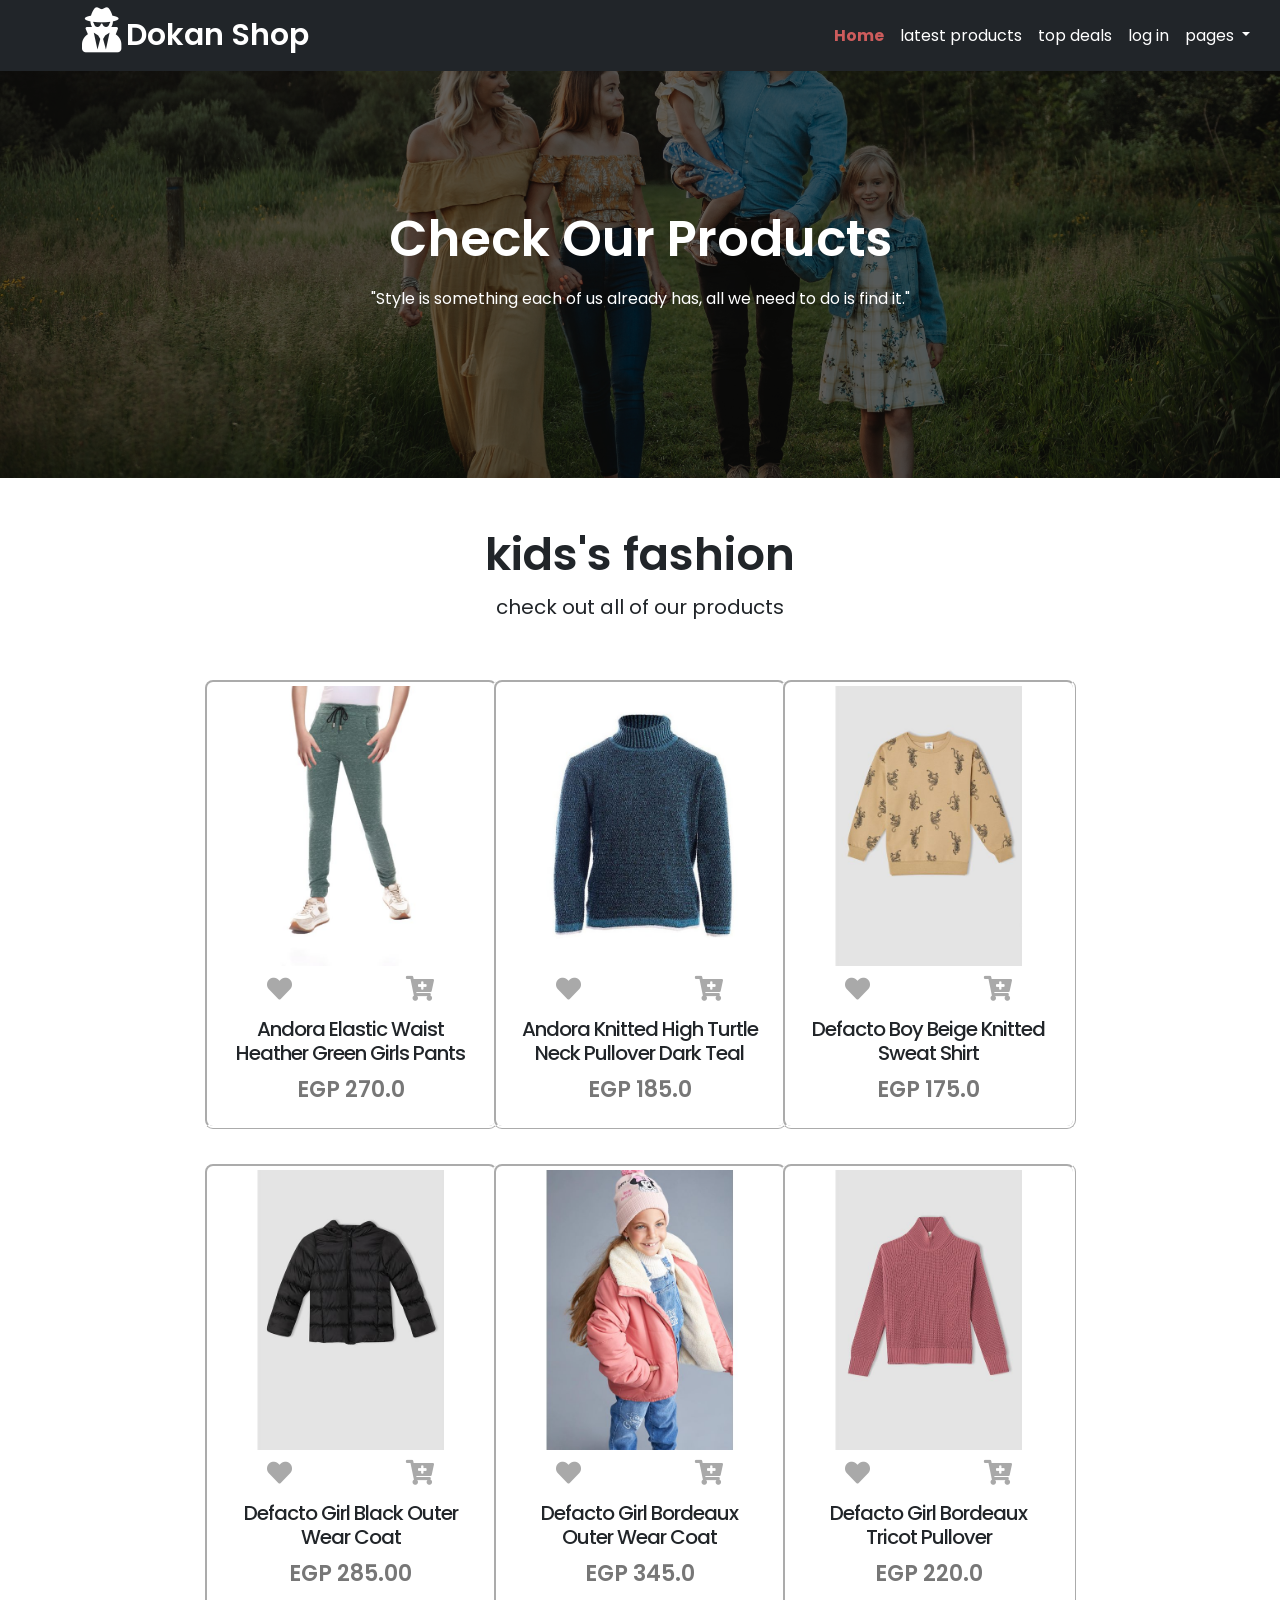
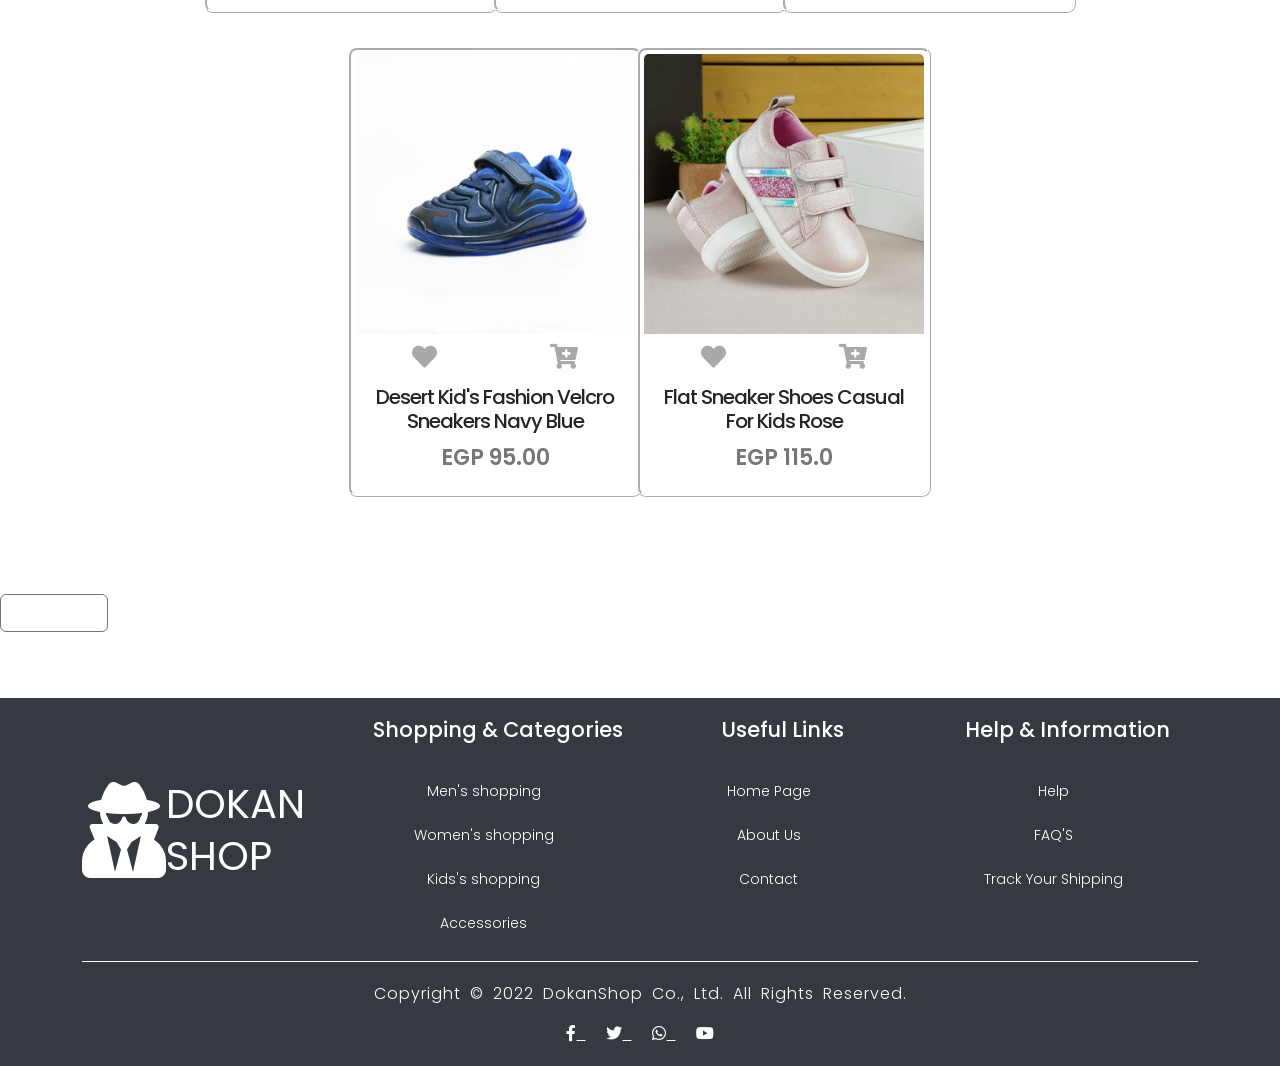
<file: kidsproduct.html>
<!doctype html>
<html lang="en">
  <head>
    <meta charset="UTF-8" />
    <meta http-equiv="X-UA-Compatible" content="IE=edge" />
    <meta name="viewport" content="width=device-width, initial-scale=1.0" />

    <link rel="stylesheet" href="css/bootstrap.min.css" />
    <link rel="stylesheet" href="css/shop.css" />
    <link rel="stylesheet" href="css/about-us.css" />
    <link rel="stylesheet" href="css/products.css" />
    <link rel="stylesheet" href="fontawesome/css/all.min.css" />

    <link rel="preconnect" href="https://fonts.googleapis.com" />
    <link rel="preconnect" href="https://fonts.gstatic.com" crossorigin />

    <link
      href="https://fonts.googleapis.com/css2?family=Poppins:wght@100;200;300;500;600;800&display=swap"
      rel="stylesheet"
    />

    <link rel="icon" href="images/main-logo.png" />

    <title>Dokan Shop | kids's products</title>
  </head>

  <body>
    <nav class="navbar navbar-expand-lg fixed-top navbar-dark bg-dark">
      <div class="container">
        <div class="icon-brand">
          <i class="fas fa-user-secret"></i>
          <a class="navbar-brand" href="index.html">Dokan Shop</a>
        </div>

        <button
          class="navbar-toggler"
          type="button"
          data-bs-toggle="collapse"
          data-bs-target="#navbarSupportedContent"
          aria-controls="navbarSupportedContent"
          aria-expanded="false"
          aria-label="Toggle navigation"
        >
          <span class="navbar-toggler-icon"></span>
        </button>

        <div class="collapse navbar-collapse" id="navbarSupportedContent">
          <ul class="navbar-nav ms-auto">
            <li class="nav-item active">
              <a class="nav-link" href="index.html">
                Home
                <span class="visually-hidden">(current)</span>
              </a>
            </li>

            <li class="nav-item">
              <a class="nav-link" href="index.html#latest-products">
                Latest Products
              </a>
            </li>

            <li class="nav-item">
              <a class="nav-link" href="index.html#top-deals"> Top Deals </a>
            </li>

            <li class="nav-item register">
              <a class="nav-link" href="sign-in.html"> Log In </a>
            </li>

            <li class="nav-item dropdown">
              <a
                class="nav-link dropdown-toggle"
                href="#"
                id="navbarDropdown"
                role="button"
                data-bs-toggle="dropdown"
                aria-expanded="false"
              >
                Pages
              </a>

              <div class="dropdown-menu" aria-labelledby="navbarDropdown">
                <a class="dropdown-item" href="about-us.html"> About Us </a>

                <a class="dropdown-item" href="menproduct.html"> Men's </a>

                <a class="dropdown-item" href="womenproduct.html"> Women's </a>

                <a class="dropdown-item" href="accessories.html">
                  Accessories
                </a>

                <div class="dropdown-divider"></div>

                <a class="dropdown-item" href="contact.html"> Contact us </a>
              </div>
            </li>
          </ul>
        </div>
      </div>
    </nav>

    <div class="landing">
      <h1>check our products</h1>

      <p>
        "Style is something each of us already has, all we need to do is find
        it."
      </p>
    </div>

    <section class="product-show">
      <div class="container products-image">
        <div class="product-title">
          <h2>kids's fashion</h2>
          <p>check out all of our products</p>
        </div>

        <div class="row g-0">
          <div class="card col-lg-3 col-md-4 col-sm-4 col-12">
            <div class="image">
              <img
                src="images/kids fashion/Andora Elastic Waist Heather Green Girls Pants21.jpg"
                class="card-img-top"
                alt="pic"
              />
              <div class="icons">
                <i class="fas fa-heart"></i>
                <i class="fas fa-cart-plus"></i>
              </div>
            </div>
            <div class="card-body">
              <h5 class="card-title">
                Andora Elastic Waist Heather Green Girls Pants
              </h5>
              <p class="card-text">EGP 270.0</p>
            </div>
          </div>

          <div class="card col-lg-3 col-md-4 col-sm-4 col-12">
            <div class="image">
              <img
                src="images/kids fashion/Andora Knitted High Turtle Neck Pullover - Dark Teal02.jpg"
                class="card-img-top"
                alt="pic"
              />
              <div class="icons">
                <i class="fas fa-heart"></i>
                <i class="fas fa-cart-plus"></i>
              </div>
            </div>
            <div class="card-body">
              <h5 class="card-title">
                Andora Knitted High Turtle Neck Pullover Dark Teal
              </h5>
              <p class="card-text">EGP 185.0</p>
            </div>
          </div>

          <div class="card col-lg-3 col-md-4 col-sm-4 col-12">
            <div class="image">
              <img
                src="images/kids fashion/Defacto Boy Beige Knitted Sweat Shirt08.jpg"
                class="card-img-top"
                alt="pic"
              />
              <div class="icons">
                <i class="fas fa-heart"></i>
                <i class="fas fa-cart-plus"></i>
              </div>
            </div>
            <div class="card-body">
              <h5 class="card-title">Defacto Boy Beige Knitted Sweat Shirt</h5>
              <p class="card-text">EGP 175.0</p>
            </div>
          </div>

          <div class="card col-lg-3 col-md-4 col-sm-4 col-12">
            <div class="image">
              <img
                src="images/kids fashion/Defacto Girl Black Outer Wear Coat18.jpg"
                class="card-img-top"
                alt="pic"
              />
              <div class="icons">
                <i class="fas fa-heart"></i>
                <i class="fas fa-cart-plus"></i>
              </div>
            </div>
            <div class="card-body">
              <h5 class="card-title">Defacto Girl Black Outer Wear Coat</h5>
              <p class="card-text">EGP 285.00</p>
            </div>
          </div>

          <div class="card col-lg-3 col-md-4 col-sm-4 col-12">
            <div class="image">
              <img
                src="images/kids fashion/Defacto Girl Bordeaux Outer Wear Coat15.jpg"
                class="card-img-top"
                alt="pic"
              />
              <div class="icons">
                <i class="fas fa-heart"></i>
                <i class="fas fa-cart-plus"></i>
              </div>
            </div>
            <div class="card-body">
              <h5 class="card-title">Defacto Girl Bordeaux Outer Wear Coat</h5>
              <p class="card-text">EGP 345.0</p>
            </div>
          </div>

          <div class="card col-lg-3 col-md-4 col-sm-4 col-12">
            <div class="image">
              <img
                src="images/kids fashion/Defacto Girl Bordeaux Tricot Pullover16.jpg"
                class="card-img-top"
                alt="pic"
              />
              <div class="icons">
                <i class="fas fa-heart"></i>
                <i class="fas fa-cart-plus"></i>
              </div>
            </div>
            <div class="card-body">
              <h5 class="card-title">Defacto Girl Bordeaux Tricot Pullover</h5>
              <p class="card-text">EGP 220.0</p>
            </div>
          </div>

          <div class="card col-lg-3 col-md-4 col-sm-4 col-12">
            <div class="image">
              <img
                src="images/kids fashion/Desert Kid's Fashion Velcro Sneakers - Navy Blue10.jpg"
                class="card-img-top"
                alt="pic"
              />
              <div class="icons">
                <i class="fas fa-heart"></i>
                <i class="fas fa-cart-plus"></i>
              </div>
            </div>
            <div class="card-body">
              <h5 class="card-title">
                Desert Kid's Fashion Velcro Sneakers Navy Blue
              </h5>
              <p class="card-text">EGP 95.00</p>
            </div>
          </div>

          <div class="card col-lg-3 col-md-4 col-sm-4 col-12">
            <div class="image">
              <img
                src="images/kids fashion/Flat Sneaker Shoes Casual For Kids - Rose29.jpg"
                class="card-img-top"
                alt="pic"
              />
              <div class="icons">
                <i class="fas fa-heart"></i>
                <i class="fas fa-cart-plus"></i>
              </div>
            </div>
            <div class="card-body">
              <h5 class="card-title">
                Flat Sneaker Shoes Casual For Kids Rose
              </h5>
              <p class="card-text">EGP 115.0</p>
            </div>
          </div>
        </div>
      </div>

      <p class="load">
        <button
          class="btn btn-secondary"
          type="button"
          data-bs-toggle="collapse"
          data-bs-target="#kidsfashion"
        >
          Load More
        </button>
      </p>

      <div class="collapse" id="kidsfashion">
        <div class="container products-image">
          <div class="row g-0">
            <div class="card col-lg-3 col-md-4 col-sm-4 col-12">
              <div class="image">
                <img
                  src="images/kids fashion/Flat Sneaker Shoes Casual For Kids - White & Yellow11.jpg"
                  class="card-img-top"
                  alt="pic"
                />
                <div class="icons">
                  <i class="fas fa-heart"></i>
                  <i class="fas fa-cart-plus"></i>
                </div>
              </div>
              <div class="card-body">
                <h5 class="card-title">
                  Flat Sneaker Shoes Casual For Kids White & Yellow
                </h5>
                <p class="card-text">EGP 115.0</p>
              </div>
            </div>

            <div class="card col-lg-3 col-md-4 col-sm-4 col-12">
              <div class="image">
                <img
                  src="images/kids fashion/Ghils Leggings - Ghils . Girls' Lycra Disco Leather Pants - Black20.jpg"
                  class="card-img-top"
                  alt="pic"
                />
                <div class="icons">
                  <i class="fas fa-heart"></i>
                  <i class="fas fa-cart-plus"></i>
                </div>
              </div>
              <div class="card-body">
                <h5 class="card-title">
                  Ghils Leggings Girls' Lycra Disco Leather Pants Black
                </h5>
                <p class="card-text">EGP 145.0</p>
              </div>
            </div>

            <div class="card col-lg-3 col-md-4 col-sm-4 col-12">
              <div class="image">
                <img
                  src="images/kids fashion/Ghils Winter Tights Legging For Girls - Lycra Padded Fur - Black19.jpg"
                  class="card-img-top"
                  alt="pic"
                />
                <div class="icons">
                  <i class="fas fa-heart"></i>
                  <i class="fas fa-cart-plus"></i>
                </div>
              </div>
              <div class="card-body">
                <h5 class="card-title">
                  Ghils Winter Tights Legging For Girls Lycra Padded Fur Black
                </h5>
                <p class="card-text">EGP 150.0</p>
              </div>
            </div>

            <div class="card col-lg-3 col-md-4 col-sm-4 col-12">
              <div class="image">
                <img
                  src="images/kids fashion/Girls' Easy-to-wear Sneakers - Black28.jpg"
                  class="card-img-top"
                  alt="pic"
                />
                <div class="icons">
                  <i class="fas fa-heart"></i>
                  <i class="fas fa-cart-plus"></i>
                </div>
              </div>
              <div class="card-body">
                <h5 class="card-title">Girls' Easy-to-wear Sneakers Black</h5>
                <p class="card-text">EGP 95.00</p>
              </div>
            </div>

            <div class="card col-lg-3 col-md-4 col-sm-4 col-12">
              <div class="image">
                <img
                  src="images/kids fashion/Heeled Ankle Boots For Girls - Black25.jpg"
                  class="card-img-top"
                  alt="pic"
                />
                <div class="icons">
                  <i class="fas fa-heart"></i>
                  <i class="fas fa-cart-plus"></i>
                </div>
              </div>
              <div class="card-body">
                <h5 class="card-title">Heeled Ankle Boots For Girls Black</h5>
                <p class="card-text">EGP 120.0</p>
              </div>
            </div>

            <div class="card col-lg-3 col-md-4 col-sm-4 col-12">
              <div class="image">
                <img
                  src="images/kids fashion/Kady Boys Cotton Hoodie With Kangroo Pocket - Light Grey01.jpg"
                  class="card-img-top"
                  alt="pic"
                />
                <div class="icons">
                  <i class="fas fa-heart"></i>
                  <i class="fas fa-cart-plus"></i>
                </div>
              </div>
              <div class="card-body">
                <h5 class="card-title">
                  Kady Boys Cotton Hoodie With Kangroo Pocket Light Grey
                </h5>
                <p class="card-text">EGP 75.00</p>
              </div>
            </div>

            <div class="card col-lg-3 col-md-4 col-sm-4 col-12">
              <div class="image">
                <img
                  src="images/kids fashion/LC Waikiki Crew Neck Pattern Long Sleeve Girl's Knitwear Sweater23.jpg"
                  class="card-img-top"
                  alt="pic"
                />
                <div class="icons">
                  <i class="fas fa-heart"></i>
                  <i class="fas fa-cart-plus"></i>
                </div>
              </div>
              <div class="card-body">
                <h5 class="card-title">
                  LC Waikiki Crew Neck Pattern Long Sleeve Girl's Knitwear
                  Sweater
                </h5>
                <p class="card-text">EGP 85.00</p>
              </div>
            </div>

            <div class="card col-lg-3 col-md-4 col-sm-4 col-12">
              <div class="image">
                <img
                  src="images/kids fashion/LC Waikiki Crew Neck Printed Long Sleeve Girl's Sweatshirt24.jpg"
                  class="card-img-top"
                  alt="pic"
                />
                <div class="icons">
                  <i class="fas fa-heart"></i>
                  <i class="fas fa-cart-plus"></i>
                </div>
              </div>
              <div class="card-body">
                <h5 class="card-title">
                  LC Waikiki Crew Neck Printed Long Sleeve Girl's Sweatshirt
                </h5>
                <p class="card-text">EGP 110.0</p>
              </div>
            </div>
          </div>
        </div>

        <p class="load">
          <button
            class="btn btn-secondary"
            type="button"
            data-bs-toggle="collapse"
            data-bs-target="#kidsfashion1"
          >
            Load More
          </button>
        </p>

        <div class="collapse" id="kidsfashion1">
          <div class="container products-image">
            <div class="row g-0">
              <div class="card col-lg-3 col-md-4 col-sm-4 col-12">
                <div class="image">
                  <img
                    src="images/kids fashion/Mothercare Let's Fly Daddy's Star T-Shirt17.jpg"
                    class="card-img-top"
                    alt="pic"
                  />
                  <div class="icons">
                    <i class="fas fa-heart"></i>
                    <i class="fas fa-cart-plus"></i>
                  </div>
                </div>
                <div class="card-body">
                  <h5 class="card-title">
                    Mothercare Let's Fly Daddy's Star T-Shirt
                  </h5>
                  <p class="card-text">EGP 205.0</p>
                </div>
              </div>

              <div class="card col-lg-3 col-md-4 col-sm-4 col-12">
                <div class="image">
                  <img
                    src="images/kids fashion/Mothercare Mustard Shorts03.jpg"
                    class="card-img-top"
                    alt="pic"
                  />
                  <div class="icons">
                    <i class="fas fa-heart"></i>
                    <i class="fas fa-cart-plus"></i>
                  </div>
                </div>
                <div class="card-body">
                  <h5 class="card-title">Mothercare Mustard Shorts</h5>
                  <p class="card-text">EGP 70.00</p>
                </div>
              </div>

              <div class="card col-lg-3 col-md-4 col-sm-4 col-12">
                <div class="image">
                  <img
                    src="images/kids fashion/Mothercare Turquoise Striped Skirt22.jpg"
                    class="card-img-top"
                    alt="pic"
                  />
                  <div class="icons">
                    <i class="fas fa-heart"></i>
                    <i class="fas fa-cart-plus"></i>
                  </div>
                </div>
                <div class="card-body">
                  <h5 class="card-title">Mothercare Turquoise Striped Skirt</h5>
                  <p class="card-text">EGP 105.0</p>
                </div>
              </div>

              <div class="card col-lg-3 col-md-4 col-sm-4 col-12">
                <div class="image">
                  <img
                    src="images/kids fashion/Mothercare White Geo-Print Shirt6.jpg"
                    class="card-img-top"
                    alt="pic"
                  />
                  <div class="icons">
                    <i class="fas fa-heart"></i>
                    <i class="fas fa-cart-plus"></i>
                  </div>
                </div>
                <div class="card-body">
                  <h5 class="card-title">Mothercare White Geo-Print Shirt</h5>
                  <p class="card-text">EGP 80.00</p>
                </div>
              </div>

              <div class="card col-lg-3 col-md-4 col-sm-4 col-12">
                <div class="image">
                  <img
                    src="images/kids fashion/Ninos Boys Printed Set 100 % Cotton - Summer05.jpg"
                    class="card-img-top"
                    alt="pic"
                  />
                  <div class="icons">
                    <i class="fas fa-heart"></i>
                    <i class="fas fa-cart-plus"></i>
                  </div>
                </div>
                <div class="card-body">
                  <h5 class="card-title">
                    Ninos Boys Printed Set 100 % Cotton - Summer
                  </h5>
                  <p class="card-text">EGP 125.0</p>
                </div>
              </div>

              <div class="card col-lg-3 col-md-4 col-sm-4 col-12">
                <div class="image">
                  <img
                    src="images/kids fashion/Run Sneakers Girls27.jpg"
                    class="card-img-top"
                    alt="pic"
                  />
                  <div class="icons">
                    <i class="fas fa-heart"></i>
                    <i class="fas fa-cart-plus"></i>
                  </div>
                </div>
                <div class="card-body">
                  <h5 class="card-title">Run Sneakers Girls</h5>
                  <p class="card-text">EGP 110.0</p>
                </div>
              </div>

              <div class="card col-lg-3 col-md-4 col-sm-4 col-12">
                <div class="image">
                  <img
                    src="images/kids fashion/Suede Boots For Girls - Black26.jpg"
                    class="card-img-top"
                    alt="pic"
                  />
                  <div class="icons">
                    <i class="fas fa-heart"></i>
                    <i class="fas fa-cart-plus"></i>
                  </div>
                </div>
                <div class="card-body">
                  <h5 class="card-title">Suede Boots For Girls Black</h5>
                  <p class="card-text">EGP 115.0</p>
                </div>
              </div>

              <div class="card col-lg-3 col-md-4 col-sm-4 col-12">
                <div class="image">
                  <img
                    src="images/kids fashion/Vinitto by Agu Boys Drawstring Mesh Casual Sneakers - Charcoal Grey12.jpg"
                    class="card-img-top"
                    alt="pic"
                  />
                  <div class="icons">
                    <i class="fas fa-heart"></i>
                    <i class="fas fa-cart-plus"></i>
                  </div>
                </div>
                <div class="card-body">
                  <h5 class="card-title">
                    Vinitto by Agu Boys Drawstring Mesh Casual Sneakers Charcoal
                    Grey
                  </h5>
                  <p class="card-text">EGP 85.00</p>
                </div>
              </div>
            </div>
          </div>
        </div>
      </div>
    </section>

    <footer>
      <div class="container">
        <div class="row">
          <div class="footer-icon col-lg-3 col-md-6 col-12">
            <i class="fas fa-user-secret"></i>
            <a href="index.html">Dokan Shop</a>
          </div>

          <div class="footer-box col-lg-3 col-md-6 col-12">
            <h4>Shopping & Categories</h4>

            <ul>
              <li><a href="menproduct.html">Men's shopping</a></li>
              <li><a href="womenproduct.html">Women's shopping</a></li>
              <li><a href="kidsproduct.html">Kids's shopping</a></li>
              <li><a href="accessories.html">Accessories</a></li>
            </ul>
          </div>

          <div class="footer-box col-lg-3 col-md-6 col-12">
            <h4>Useful Links</h4>

            <ul>
              <li><a href="index.html">Home Page</a></li>
              <li><a href="about-us.html">About Us</a></li>
              <li><a href="contact.html">Contact</a></li>
            </ul>
          </div>

          <div class="footer-box col-lg-3 col-md-6 col-12">
            <h4>Help & Information</h4>

            <ul>
              <li><a href="#">Help</a></li>
              <li><a href="#">FAQ'S</a></li>
              <li><a href="#">Track Your Shipping</a></li>
            </ul>
          </div>
        </div>

        <div class="footer-bottom col-12">
          <p>Copyright © 2022 DokanShop Co., Ltd. All Rights Reserved.</p>

          <div class="footer-links">
            <a href="https://www.facebook.com/" target="_blank">
              <i class="fab fa-facebook-f"></i>
            </a>

            <a href="https://twitter.com/" target="_blank">
              <i class="fab fa-twitter"></i>
            </a>

            <a href="https://wsend.co/201119554463" target="_blank">
              <i class="fab fa-whatsapp"></i>
            </a>

            <a href="https://www.youtube.com/" target="_blank">
              <i class="fab fa-youtube"></i>
            </a>
          </div>
        </div>
      </div>
    </footer>

    <script src="js/bootstrap.bundle.min.js"></script>
  </body>
</html>
</file>
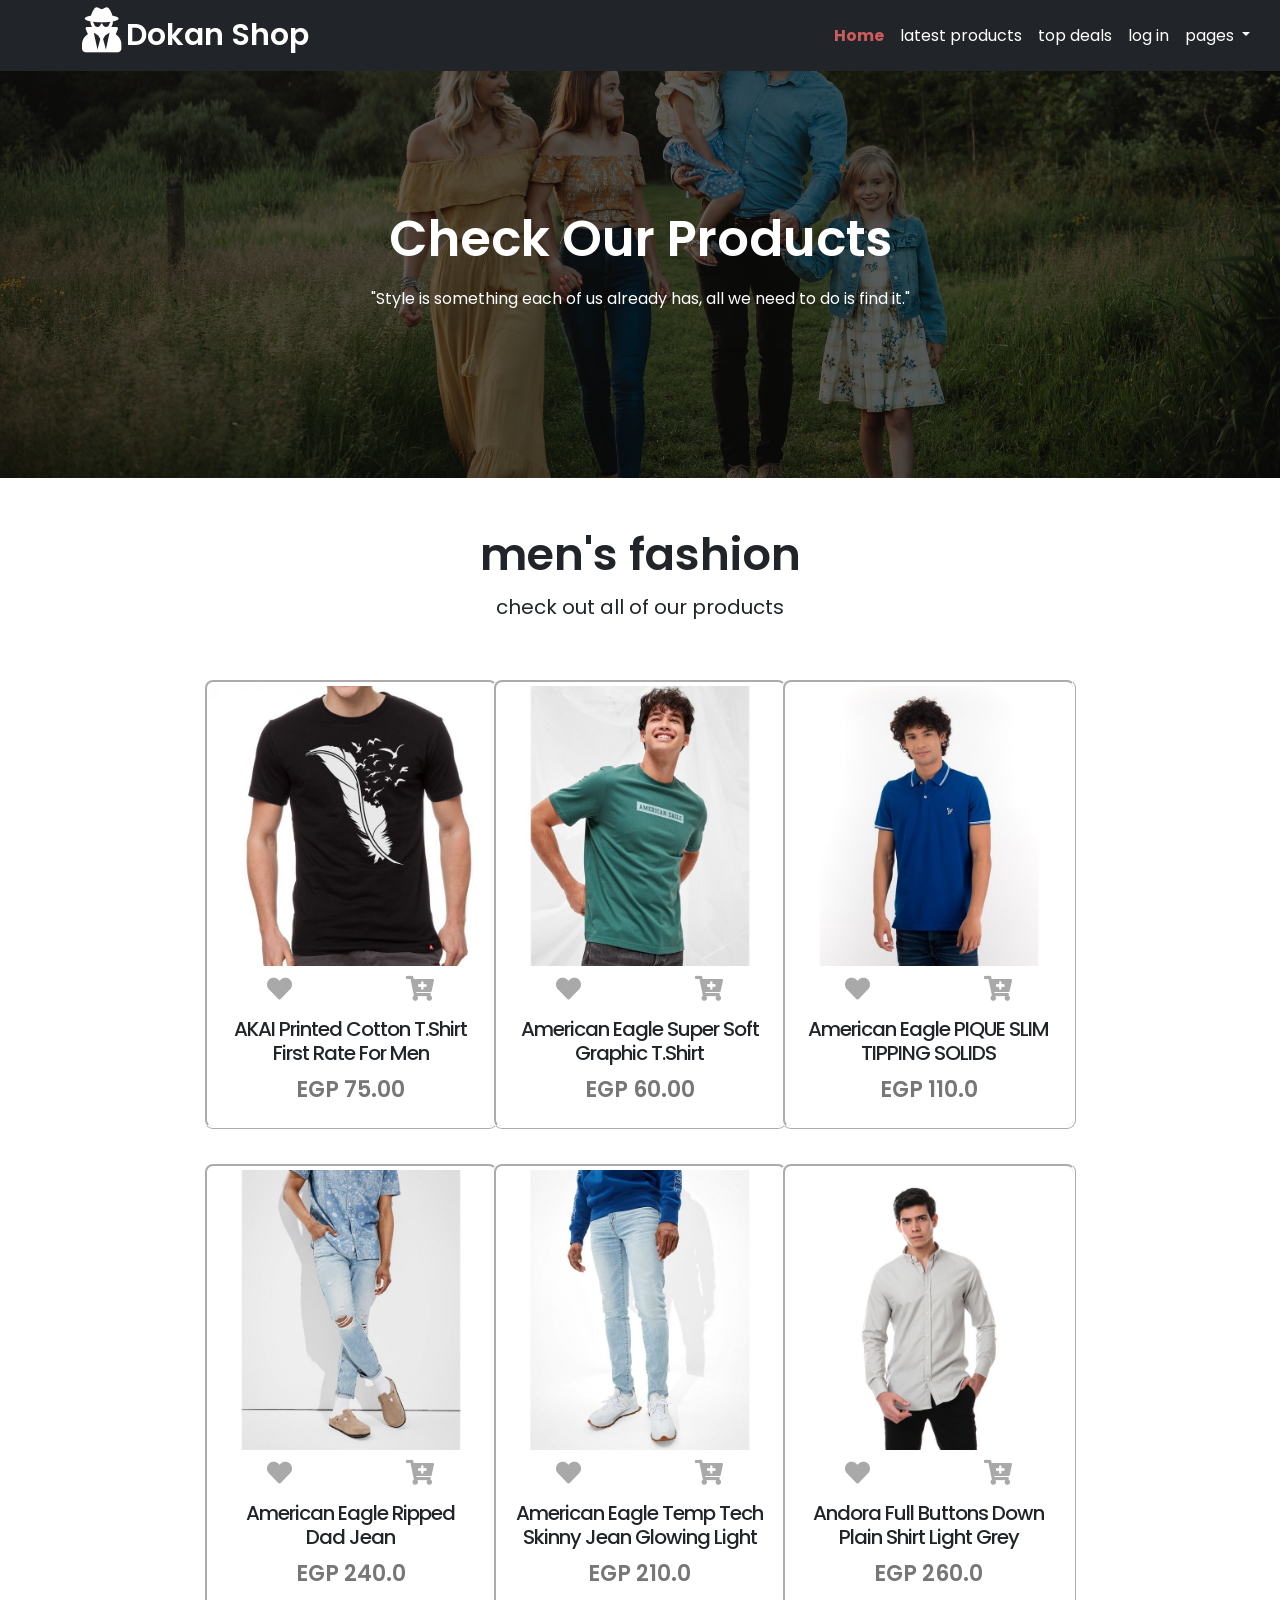
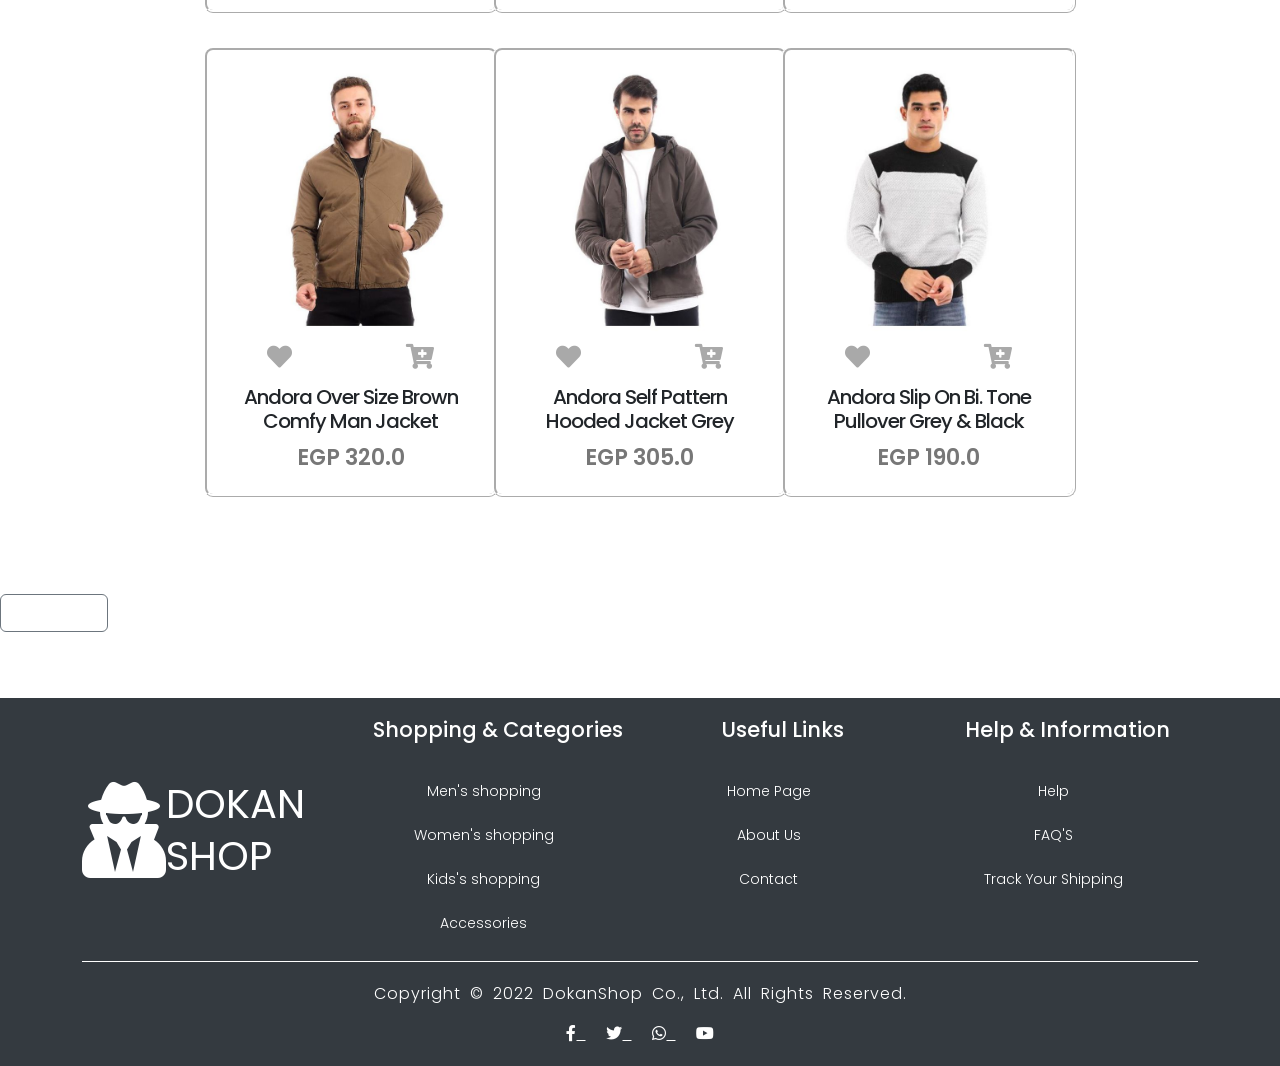
<file: menproduct.html>
<!doctype html>
<html lang="en">
  <head>
    <meta charset="UTF-8" />
    <meta http-equiv="X-UA-Compatible" content="IE=edge" />
    <meta name="viewport" content="width=device-width, initial-scale=1.0" />

    <link rel="stylesheet" href="css/bootstrap.min.css" />
    <link rel="stylesheet" href="css/shop.css" />
    <link rel="stylesheet" href="css/about-us.css" />
    <link rel="stylesheet" href="css/products.css" />
    <link rel="stylesheet" href="fontawesome/css/all.min.css" />

    <link rel="preconnect" href="https://fonts.googleapis.com" />
    <link rel="preconnect" href="https://fonts.gstatic.com" crossorigin />

    <link
      href="https://fonts.googleapis.com/css2?family=Poppins:wght@100;200;300;500;600;800&display=swap"
      rel="stylesheet"
    />

    <link rel="icon" href="images/main-logo.png" />

    <title>Dokan Shop | men's products</title>
  </head>

  <body>
    <nav class="navbar navbar-expand-lg fixed-top navbar-dark bg-dark">
      <div class="container">
        <div class="icon-brand">
          <i class="fas fa-user-secret"></i>

          <a class="navbar-brand" href="index.html"> Dokan Shop </a>
        </div>

        <button
          class="navbar-toggler"
          type="button"
          data-bs-toggle="collapse"
          data-bs-target="#navbarSupportedContent"
          aria-controls="navbarSupportedContent"
          aria-expanded="false"
          aria-label="Toggle navigation"
        >
          <span class="navbar-toggler-icon"></span>
        </button>

        <div class="collapse navbar-collapse" id="navbarSupportedContent">
          <ul class="navbar-nav ms-auto">
            <li class="nav-item active">
              <a class="nav-link" href="index.html">
                Home
                <span class="visually-hidden">(current)</span>
              </a>
            </li>

            <li class="nav-item">
              <a class="nav-link" href="index.html#latest-products">
                Latest Products
              </a>
            </li>

            <li class="nav-item">
              <a class="nav-link" href="index.html#top-deals"> Top Deals </a>
            </li>

            <li class="nav-item register">
              <a class="nav-link" href="sign-in.html"> Log In </a>
            </li>

            <li class="nav-item dropdown">
              <a
                class="nav-link dropdown-toggle"
                href="#"
                id="navbarDropdown"
                role="button"
                data-bs-toggle="dropdown"
                aria-expanded="false"
              >
                Pages
              </a>

              <div class="dropdown-menu" aria-labelledby="navbarDropdown">
                <a class="dropdown-item" href="about-us.html"> About Us </a>

                <a class="dropdown-item" href="womenproduct.html"> Women's </a>

                <a class="dropdown-item" href="kidsproduct.html"> Kids's </a>

                <a class="dropdown-item" href="accessories.html">
                  Accessories
                </a>

                <div class="dropdown-divider"></div>

                <a class="dropdown-item" href="contact.html"> Contact us </a>
              </div>
            </li>
          </ul>
        </div>
      </div>
    </nav>

    <div class="landing">
      <h1>check our products</h1>

      <p>
        "Style is something each of us already has, all we need to do is find
        it."
      </p>
    </div>

    <section class="product-show">
      <div class="container products-image">
        <div class="product-title">
          <h2>men's fashion</h2>
          <p>check out all of our products</p>
        </div>

        <div class="row g-0">
          <div class="card col-lg-3 col-md-4 col-sm-4 col-12">
            <div class="image">
              <img
                src="images/men fashion/AKAI Printed Cotton T-Shirt First Rate For Men - Black25.jpg"
                class="card-img-top"
                alt="pic"
              />

              <div class="icons">
                <i class="fas fa-heart"></i>
                <i class="fas fa-cart-plus"></i>
              </div>
            </div>

            <div class="card-body">
              <h5 class="card-title">
                AKAI Printed Cotton T.Shirt First Rate For Men
              </h5>

              <p class="card-text">EGP 75.00</p>
            </div>
          </div>

          <div class="card col-lg-3 col-md-4 col-sm-4 col-12">
            <div class="image">
              <img
                src="images/men fashion/American Eagle AE Super Soft Graphic T-Shirt24.jpg"
                class="card-img-top"
                alt="pic"
              />

              <div class="icons">
                <i class="fas fa-heart"></i>
                <i class="fas fa-cart-plus"></i>
              </div>
            </div>

            <div class="card-body">
              <h5 class="card-title">
                American Eagle Super Soft Graphic T.Shirt
              </h5>

              <p class="card-text">EGP 60.00</p>
            </div>
          </div>

          <div class="card col-lg-3 col-md-4 col-sm-4 col-12">
            <div class="image">
              <img
                src="images/men fashion/American Eagle PIQUE SLIM TIPPING SOLIDS23.jpg"
                class="card-img-top"
                alt="pic"
              />

              <div class="icons">
                <i class="fas fa-heart"></i>
                <i class="fas fa-cart-plus"></i>
              </div>
            </div>

            <div class="card-body">
              <h5 class="card-title">
                American Eagle PIQUE SLIM TIPPING SOLIDS
              </h5>

              <p class="card-text">EGP 110.0</p>
            </div>
          </div>

          <div class="card col-lg-3 col-md-4 col-sm-4 col-12">
            <div class="image">
              <img
                src="images/men fashion/American Eagle Ripped Dad Jean .06.jpg"
                class="card-img-top"
                alt="pic"
              />

              <div class="icons">
                <i class="fas fa-heart"></i>
                <i class="fas fa-cart-plus"></i>
              </div>
            </div>

            <div class="card-body">
              <h5 class="card-title">American Eagle Ripped Dad Jean</h5>

              <p class="card-text">EGP 240.0</p>
            </div>
          </div>

          <div class="card col-lg-3 col-md-4 col-sm-4 col-12">
            <div class="image">
              <img
                src="images/men fashion/American Eagle Temp Tech Skinny Jean - Glowing Light03.jpg"
                class="card-img-top"
                alt="pic"
              />

              <div class="icons">
                <i class="fas fa-heart"></i>
                <i class="fas fa-cart-plus"></i>
              </div>
            </div>

            <div class="card-body">
              <h5 class="card-title">
                American Eagle Temp Tech Skinny Jean Glowing Light
              </h5>

              <p class="card-text">EGP 210.0</p>
            </div>
          </div>

          <div class="card col-lg-3 col-md-4 col-sm-4 col-12">
            <div class="image">
              <img
                src="images/men fashion/Andora Full Buttons Down Plain Shirt - Light Grey20.jpg"
                class="card-img-top"
                alt="pic"
              />

              <div class="icons">
                <i class="fas fa-heart"></i>
                <i class="fas fa-cart-plus"></i>
              </div>
            </div>

            <div class="card-body">
              <h5 class="card-title">
                Andora Full Buttons Down Plain Shirt Light Grey
              </h5>

              <p class="card-text">EGP 260.0</p>
            </div>
          </div>

          <div class="card col-lg-3 col-md-4 col-sm-4 col-12">
            <div class="image">
              <img
                src="images/men fashion/Andora Over Size Brown Comfy Man Jacket13.jpg"
                class="card-img-top"
                alt="pic"
              />

              <div class="icons">
                <i class="fas fa-heart"></i>
                <i class="fas fa-cart-plus"></i>
              </div>
            </div>

            <div class="card-body">
              <h5 class="card-title">
                Andora Over Size Brown Comfy Man Jacket
              </h5>

              <p class="card-text">EGP 320.0</p>
            </div>
          </div>

          <div class="card col-lg-3 col-md-4 col-sm-4 col-12">
            <div class="image">
              <img
                src="images/men fashion/Andora Self Pattern Hooded Jacket - Grey11.jpg"
                class="card-img-top"
                alt="pic"
              />

              <div class="icons">
                <i class="fas fa-heart"></i>
                <i class="fas fa-cart-plus"></i>
              </div>
            </div>

            <div class="card-body">
              <h5 class="card-title">Andora Self Pattern Hooded Jacket Grey</h5>

              <p class="card-text">EGP 305.0</p>
            </div>
          </div>

          <div class="card col-lg-3 col-md-4 col-sm-4 col-12">
            <div class="image">
              <img
                src="images/men fashion/Andora Slip On Bi- Tone Pullover - Grey & Black17.jpg"
                class="card-img-top"
                alt="pic"
              />

              <div class="icons">
                <i class="fas fa-heart"></i>
                <i class="fas fa-cart-plus"></i>
              </div>
            </div>

            <div class="card-body">
              <h5 class="card-title">
                Andora Slip On Bi. Tone Pullover Grey & Black
              </h5>

              <p class="card-text">EGP 190.0</p>
            </div>
          </div>
        </div>
      </div>

      <p class="load">
        <button
          class="btn btn-secondary"
          type="button"
          data-bs-toggle="collapse"
          data-bs-target="#menfashion"
        >
          Load More
        </button>
      </p>

      <div class="collapse" id="menfashion">
        <div class="container products-image">
          <div class="row g-0">
            <div class="card col-lg-3 col-md-4 col-sm-4 col-12">
              <div class="image">
                <img
                  src="images/men fashion/Bomber Zipped Jacket With Removable Hood - Black09.jpg"
                  class="card-img-top"
                  alt="pic"
                />

                <div class="icons">
                  <i class="fas fa-heart"></i>
                  <i class="fas fa-cart-plus"></i>
                </div>
              </div>

              <div class="card-body">
                <h5 class="card-title">
                  Bomber Zipped Jacket With Removable Hood Black
                </h5>

                <p class="card-text">EGP 350.0</p>
              </div>
            </div>

            <div class="card col-lg-3 col-md-4 col-sm-4 col-12">
              <div class="image">
                <img
                  src="images/men fashion/Dalydress Regular Fit Plain White Jeans07.jpg"
                  class="card-img-top"
                  alt="pic"
                />

                <div class="icons">
                  <i class="fas fa-heart"></i>
                  <i class="fas fa-cart-plus"></i>
                </div>
              </div>

              <div class="card-body">
                <h5 class="card-title">
                  Dalydress Regular Fit Plain White Jeans
                </h5>

                <p class="card-text">EGP 275.0</p>
              </div>
            </div>

            <div class="card col-lg-3 col-md-4 col-sm-4 col-12">
              <div class="image">
                <img
                  src="images/men fashion/Defacto Man Beige Tricot Pullover16.jpg"
                  class="card-img-top"
                  alt="pic"
                />

                <div class="icons">
                  <i class="fas fa-heart"></i>
                  <i class="fas fa-cart-plus"></i>
                </div>
              </div>

              <div class="card-body">
                <h5 class="card-title">Defacto Man Beige Tricot Pullover</h5>

                <p class="card-text">EGP 210.0</p>
              </div>
            </div>

            <div class="card col-lg-3 col-md-4 col-sm-4 col-12">
              <div class="image">
                <img
                  src="images/men fashion/Defacto Man Beige Tricot Pullover18.jpg"
                  class="card-img-top"
                  alt="pic"
                />

                <div class="icons">
                  <i class="fas fa-heart"></i>
                  <i class="fas fa-cart-plus"></i>
                </div>
              </div>

              <div class="card-body">
                <h5 class="card-title">Defacto Man Beige Tricot Pullover</h5>

                <p class="card-text">EGP 220.0</p>
              </div>
            </div>

            <div class="card col-lg-3 col-md-4 col-sm-4 col-12">
              <div class="image">
                <img
                  src="images/men fashion/Defacto Man Blue Slim Fit Long Sleeve Jacket14.jpg"
                  class="card-img-top"
                  alt="pic"
                />

                <div class="icons">
                  <i class="fas fa-heart"></i>
                  <i class="fas fa-cart-plus"></i>
                </div>
              </div>

              <div class="card-body">
                <h5 class="card-title">
                  Defacto Man Blue Slim Fit Long Sleeve Jacket
                </h5>

                <p class="card-text">EGP 190.0</p>
              </div>
            </div>

            <div class="card col-lg-3 col-md-4 col-sm-4 col-12">
              <div class="image">
                <img
                  src="images/men fashion/Defacto Man Ecru Woven Top Short Sleeve Shirt22.jpg"
                  class="card-img-top"
                  alt="pic"
                />

                <div class="icons">
                  <i class="fas fa-heart"></i>
                  <i class="fas fa-cart-plus"></i>
                </div>
              </div>

              <div class="card-body">
                <h5 class="card-title">
                  Defacto Man Ecru Woven Top Short Sleeve Shirt
                </h5>

                <p class="card-text">EGP 160.0</p>
              </div>
            </div>

            <div class="card col-lg-3 col-md-4 col-sm-4 col-12">
              <div class="image">
                <img
                  src="images/men fashion/Defacto Man Grey Pedro-Slim Fit Denim Trousers05.jpg"
                  class="card-img-top"
                  alt="pic"
                />

                <div class="icons">
                  <i class="fas fa-heart"></i>
                  <i class="fas fa-cart-plus"></i>
                </div>
              </div>

              <div class="card-body">
                <h5 class="card-title">
                  Defacto Man Grey Pedro-Slim Fit Denim Trousers
                </h5>

                <p class="card-text">EGP 205.0</p>
              </div>
            </div>

            <div class="card col-lg-3 col-md-4 col-sm-4 col-12">
              <div class="image">
                <img
                  src="images/men fashion/Defacto Man Multicolour Woven Top Long Sleeve Shirt21.jpg"
                  class="card-img-top"
                  alt="pic"
                />

                <div class="icons">
                  <i class="fas fa-heart"></i>
                  <i class="fas fa-cart-plus"></i>
                </div>
              </div>

              <div class="card-body">
                <h5 class="card-title">
                  Defacto Man Multicolour Woven Top Long Sleeve Shirt
                </h5>

                <p class="card-text">EGP 185.0</p>
              </div>
            </div>

            <div class="card col-lg-3 col-md-4 col-sm-4 col-12">
              <div class="image">
                <img
                  src="images/men fashion/Dolab Ribbed Trim Drawstring Hoodie - Black20.jpg"
                  class="card-img-top"
                  alt="pic"
                />

                <div class="icons">
                  <i class="fas fa-heart"></i>
                  <i class="fas fa-cart-plus"></i>
                </div>
              </div>

              <div class="card-body">
                <h5 class="card-title">
                  Dolab Ribbed Trim Drawstring Hoodie Black
                </h5>

                <p class="card-text">EGP 320.0</p>
              </div>
            </div>
          </div>
        </div>

        <p class="load">
          <button
            class="btn btn-secondary"
            type="button"
            data-bs-toggle="collapse"
            data-bs-target="#menfashion1"
            aria-expanded="false"
          >
            Load More
          </button>
        </p>

        <div class="collapse" id="menfashion1">
          <div class="container products-image">
            <div class="row g-0">
              <div class="card col-lg-3 col-md-4 col-sm-4 col-12">
                <div class="image">
                  <img
                    src="images/men fashion/Fashion 2021 Graffiti Men's Canvas Sneakers Casual Shoes29.jpg"
                    class="card-img-top"
                    alt="pic"
                  />

                  <div class="icons">
                    <i class="fas fa-heart"></i>
                    <i class="fas fa-cart-plus"></i>
                  </div>
                </div>

                <div class="card-body">
                  <h5 class="card-title">
                    Fashion 2021 Graffiti Men's Canvas Sneakers Casual Shoes
                  </h5>

                  <p class="card-text">EGP 95.00</p>
                </div>
              </div>

              <div class="card col-lg-3 col-md-4 col-sm-4 col-12">
                <div class="image">
                  <img
                    src="images/men fashion/Fashion Men's Outdoor Shoes Suede Upper Slip26.jpg"
                    class="card-img-top"
                    alt="pic"
                  />

                  <div class="icons">
                    <i class="fas fa-heart"></i>
                    <i class="fas fa-cart-plus"></i>
                  </div>
                </div>

                <div class="card-body">
                  <h5 class="card-title">
                    Fashion Men's Outdoor Shoes Suede Upper Slip
                  </h5>

                  <p class="card-text">EGP 350.0</p>
                </div>
              </div>

              <div class="card col-lg-3 col-md-4 col-sm-4 col-12">
                <div class="image">
                  <img
                    src="images/men fashion/Fashion Men's PU Leather Cool Sneakers Shoes28.jpg"
                    class="card-img-top"
                    alt="pic"
                  />

                  <div class="icons">
                    <i class="fas fa-heart"></i>
                    <i class="fas fa-cart-plus"></i>
                  </div>
                </div>

                <div class="card-body">
                  <h5 class="card-title">
                    Fashion Men's PU Leather Cool Sneakers Shoes
                  </h5>

                  <p class="card-text">EGP 275.0</p>
                </div>
              </div>

              <div class="card col-lg-3 col-md-4 col-sm-4 col-12">
                <div class="image">
                  <img
                    src="images/men fashion/Fashion Men‘s Fashion Casual Sport Slim Jacket Coat-White12.jpg"
                    class="card-img-top"
                    alt="pic"
                  />

                  <div class="icons">
                    <i class="fas fa-heart"></i>
                    <i class="fas fa-cart-plus"></i>
                  </div>
                </div>

                <div class="card-body">
                  <h5 class="card-title">
                    Fashion Men's PU Leather Cool Sneakers Shoes
                  </h5>

                  <p class="card-text">EGP 345.0</p>
                </div>
              </div>

              <div class="card col-lg-3 col-md-4 col-sm-4 col-12">
                <div class="image">
                  <img
                    src="images/men fashion/Hicool For Men - White Color15.jpg"
                    class="card-img-top"
                    alt="pic"
                  />

                  <div class="icons">
                    <i class="fas fa-heart"></i>
                    <i class="fas fa-cart-plus"></i>
                  </div>
                </div>

                <div class="card-body">
                  <h5 class="card-title">Hicool For Men White Color</h5>

                  <p class="card-text">EGP 105.0</p>
                </div>
              </div>

              <div class="card col-lg-3 col-md-4 col-sm-4 col-12">
                <div class="image">
                  <img
                    src="images/men fashion/LC Waikiki Extra Slim Fit Striped Shirt21.jpg"
                    class="card-img-top"
                    alt="pic"
                  />

                  <div class="icons">
                    <i class="fas fa-heart"></i>
                    <i class="fas fa-cart-plus"></i>
                  </div>
                </div>

                <div class="card-body">
                  <h5 class="card-title">
                    LC Waikiki Extra Slim Fit Striped Shirt
                  </h5>

                  <p class="card-text">EGP 95.00</p>
                </div>
              </div>

              <div class="card col-lg-3 col-md-4 col-sm-4 col-12">
                <div class="image">
                  <img
                    src="images/men fashion/Men Slim Jeans Trousers - Black01.jpg"
                    class="card-img-top"
                    alt="pic"
                  />

                  <div class="icons">
                    <i class="fas fa-heart"></i>
                    <i class="fas fa-cart-plus"></i>
                  </div>
                </div>

                <div class="card-body">
                  <h5 class="card-title">Men Slim Jeans Trousers Black</h5>

                  <p class="card-text">EGP 245.0</p>
                </div>
              </div>

              <div class="card col-lg-3 col-md-4 col-sm-4 col-12">
                <div class="image">
                  <img
                    src="images/men fashion/Navy Blue Men's Trousers - Skinny Fit Jeans04.jpg"
                    class="card-img-top"
                    alt="pic"
                  />

                  <div class="icons">
                    <i class="fas fa-heart"></i>
                    <i class="fas fa-cart-plus"></i>
                  </div>
                </div>

                <div class="card-body">
                  <h5 class="card-title">
                    Navy Blue Men's Trousers Skinny Fit Jeans
                  </h5>

                  <p class="card-text">EGP 280.0</p>
                </div>
              </div>

              <div class="card col-lg-3 col-md-4 col-sm-4 col-12">
                <div class="image">
                  <img
                    src="images/men fashion/Premoda Denim Skinny White Pants08.jpg"
                    class="card-img-top"
                    alt="pic"
                  />

                  <div class="icons">
                    <i class="fas fa-heart"></i>
                    <i class="fas fa-cart-plus"></i>
                  </div>
                </div>

                <div class="card-body">
                  <h5 class="card-title">Premoda Denim Skinny White Pants</h5>

                  <p class="card-text">EGP 300.0</p>
                </div>
              </div>
            </div>
          </div>
        </div>
      </div>
    </section>

    <footer>
      <div class="container">
        <div class="row">
          <div class="footer-icon col-lg-3 col-md-6 col-12">
            <i class="fas fa-user-secret"></i>

            <a href="#"> Dokan Shop </a>
          </div>

          <div class="footer-box col-lg-3 col-md-6 col-12">
            <h4>Shopping & Categories</h4>

            <ul>
              <li>
                <a href="menproduct.html"> Men's shopping </a>
              </li>

              <li>
                <a href="womenproduct.html"> Women's shopping </a>
              </li>

              <li>
                <a href="kidsproduct.html"> Kids's shopping </a>
              </li>

              <li>
                <a href="accessories.html"> Accessories </a>
              </li>
            </ul>
          </div>

          <div class="footer-box col-lg-3 col-md-6 col-12">
            <h4>Useful Links</h4>

            <ul>
              <li>
                <a href="index.html"> Home Page </a>
              </li>

              <li>
                <a href="about-us.html"> About Us </a>
              </li>

              <li>
                <a href="contact.html"> Contact </a>
              </li>
            </ul>
          </div>

          <div class="footer-box col-lg-3 col-md-6 col-12">
            <h4>Help & Information</h4>

            <ul>
              <li>
                <a href="#"> Help </a>
              </li>

              <li>
                <a href="#"> FAQ'S </a>
              </li>

              <li>
                <a href="#"> Track Your Shipping </a>
              </li>
            </ul>
          </div>
        </div>

        <div class="footer-bottom col-12">
          <p>Copyright © 2022 DokanShop Co., Ltd. All Rights Reserved.</p>

          <div class="footer-links">
            <a href="https://www.facebook.com/" target="_blank">
              <i class="fab fa-facebook-f"></i>
            </a>

            <a href="https://twitter.com/" target="_blank">
              <i class="fab fa-twitter"></i>
            </a>

            <a href="https://wsend.co/201119554463" target="_blank">
              <i class="fab fa-whatsapp"></i>
            </a>

            <a href="https://www.youtube.com/" target="_blank">
              <i class="fab fa-youtube"></i>
            </a>
          </div>
        </div>
      </div>
    </footer>

    <script src="js/bootstrap.bundle.min.js"></script>
  </body>
</html>
</file>
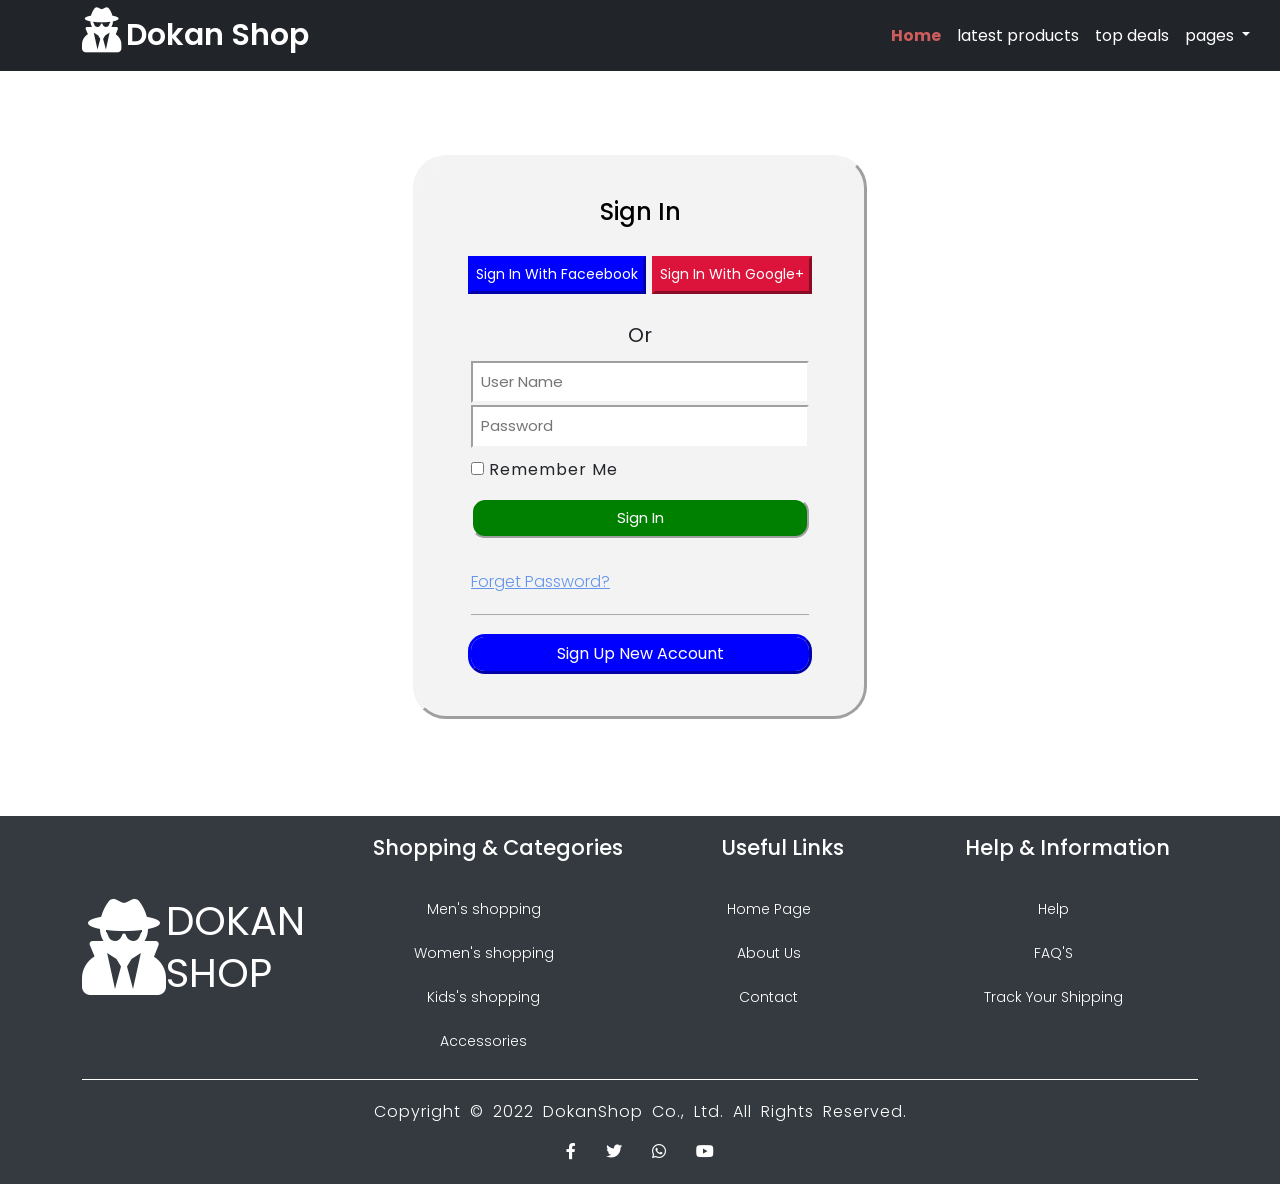
<file: sign-in.html>
<!DOCTYPE html>
<html lang="en">

<head>
    <meta charset="UTF-8">
    <meta http-equiv="X-UA-Compatible" content="IE=edge">
    <meta name="viewport" content="width=device-width, initial-scale=1.0">
    <!--bootstrap style-->
    <link rel="stylesheet" href="css/bootstrap.min.css">
    <!--main css file-->
    <link rel="stylesheet" href="css/shop.css">
    <link rel="stylesheet" href="css/sign-in.css">
    <!--font awesome icons-->
    <link rel="stylesheet" href="fontawesome/css/all.min.css">
    <!--main fonts-->
    <link rel="preconnect" href="https://fonts.googleapis.com">
    <link rel="preconnect" href="https://fonts.gstatic.com" crossorigin>
    <link href="https://fonts.googleapis.com/css2?family=Poppins:wght@100;200;300;500;600;800&display=swap" rel="stylesheet">
    <link rel="icon" href="images/main-logo.png">
    <title>Dokan Shop | sign in</title>
</head>

<body>
    <!--start navbar-->
    <nav class="navbar navbar-expand-lg fixed-top navbar-dark bg-dark">
        <div class="container">
            <div class="icon-brand">
                <i class="fas fa-user-secret"></i>
                <a class="navbar-brand" href="">
          Dokan Shop</a>
            </div>
            <button class="navbar-toggler" type="button" data-bs-toggle="collapse" data-bs-target="#navbarSupportedContent" aria-controls="navbarSupportedContent" aria-expanded="false" aria-label="Toggle navigation">
              <span class="navbar-toggler-icon"></span>
            </button>
            <div class="collapse navbar-collapse" id="navbarSupportedContent">
                <ul class="navbar-nav navbar-right">
                    <li class="nav-item active">
                        <a class="nav-link" href="index.html">Home <span class="sr-only">(current)</span></a>
                    </li>
                    <li class="nav-item">
                        <a class="nav-link" href="index.html#latest-products">Latest Products</a>
                    </li>
                    <li class="nav-item">
                        <a class="nav-link" href="index.html#top-deals">Top Deals</a>
                    </li>
                    <li class="nav-item dropdown">
                        <a class="nav-link dropdown-toggle" href="#" id="navbarDropdown" role="button" data-bs-toggle="dropdown" aria-expanded="false">
                  Pages
                </a>
                        <div class="dropdown-menu" aria-labelledby="navbarDropdown">
                            <a class="dropdown-item" href="about-us.html">About Us</a>
                            <a class="dropdown-item" href="menproduct.html">Men's</a>
                            <a class="dropdown-item" href="womenproduct.html">Women's</a>
                            <a class="dropdown-item" href="kidsproduct.html">Kids's</a>
                            <a class="dropdown-item" href="accessories.html">Accessories</a>
                            <div class="dropdown-divider"></div>
                            <a class="dropdown-item" href="contact.html">Contact us</a>
                        </div>
                    </li>
                </ul>
            </div>
        </div>
    </nav>
    <!--end navbar-->
    <!--start login-->
    <div class="container sign-in">
        <div class="log-in">
            <h4>sign in</h4>
            <div class="log-social">
                <a class="faceebook-btn" href="#">Sign in with Faceebook</a>
                <a class="google-btn" href="#">Sign in with Google+</a>
            </div>
            <h5>or</h5>
            <form class="log-text">
                <label id="name"></label>
                <input spellcheck="false" title="username must be correct to be able to access your account" type="text" placeholder="User Name" id="username" value="" autofocus autocomplete="off">
                <label id="pass"></label>
                <input type="password" placeholder="Password" id="password" name="password" value="" title="password must be correct and not less than 4 character to be able to access your account">
                <div class="remember-me"><input type="checkbox">
                    <p>remember me</p>
                </div>
                <input type="button" value="Sign In" name="submit">
            </form>
            <a href="#">Forget Password?</a>
            <span></span>
            <a class="btn-sign-up" href="sign-up.html">Sign Up New Account</a>
        </div>
    </div>
    <!--end login-->
    <!--start footer-->
    <footer>
        <div class="container">
            <div class="row">
                <div class="footer-icon col-lg-3 col-md-6 col-xs-12">
                    <i class="fas fa-user-secret"></i>
                    <a href="">Dokan Shop</a>
                </div>
                <div class="footer-box col-lg-3 col-md-6 col-xs-12">
                    <h4>Shopping & Categories</h4>
                    <ul>
                        <li><a href="menproduct.html">Men's shopping</a></li>
                        <li><a href="womenproduct.html">Women's shopping</a></li>
                        <li><a href="kidsproduct.html">Kids's shopping</a></li>
                        <li><a href="accessories.html">Accessories</a></li>
                    </ul>
                </div>
                <div class="footer-box col-lg-3 col-md-6 col-xs-12">
                    <h4>Useful Links</h4>
                    <ul>
                        <li><a href="index.html">Home Page</a></li>
                        <li><a href="about-us.html">About Us</a></li>
                        <li><a href="contact.html">Contact</a></li>
                    </ul>
                </div>
                <div class="footer-box col-lg-3 col-md-6 col-xs-12">
                    <h4>Help & Information</h4>
                    <ul>
                        <li><a href="#">Help</a></li>
                        <li><a href="#">FAQ'S</a></li>
                        <li><a href="#">Track Your Shipping</a></li>
                    </ul>
                </div>
            </div>
            <div class="footer-bottom col-xs-12">
                <p>Copyright © 2022 DokanShop Co., Ltd. All Rights Reserved.</p>
                <div class="footer-links">
                    <a href="https://www.facebook.com/" target="-blank"><i class="fab fa-facebook-f"></i></a>
                    <a href="https://twitter.com/" target="-blank"><i class="fab fa-twitter"></i></a>
                    <a href="https://wsend.co/201119554463" target="-blank"><i class="fab fa-whatsapp"></i></a>
                    <a href="https://www.youtube.com/" target="-blank"><i class="fab fa-youtube"></i></a>
                </div>
            </div>
        </div>
    </footer>
    <!--end footer-->
    <script src="js/bootstrap.bundle.min.js"></script>
</body>

</html>
</file>
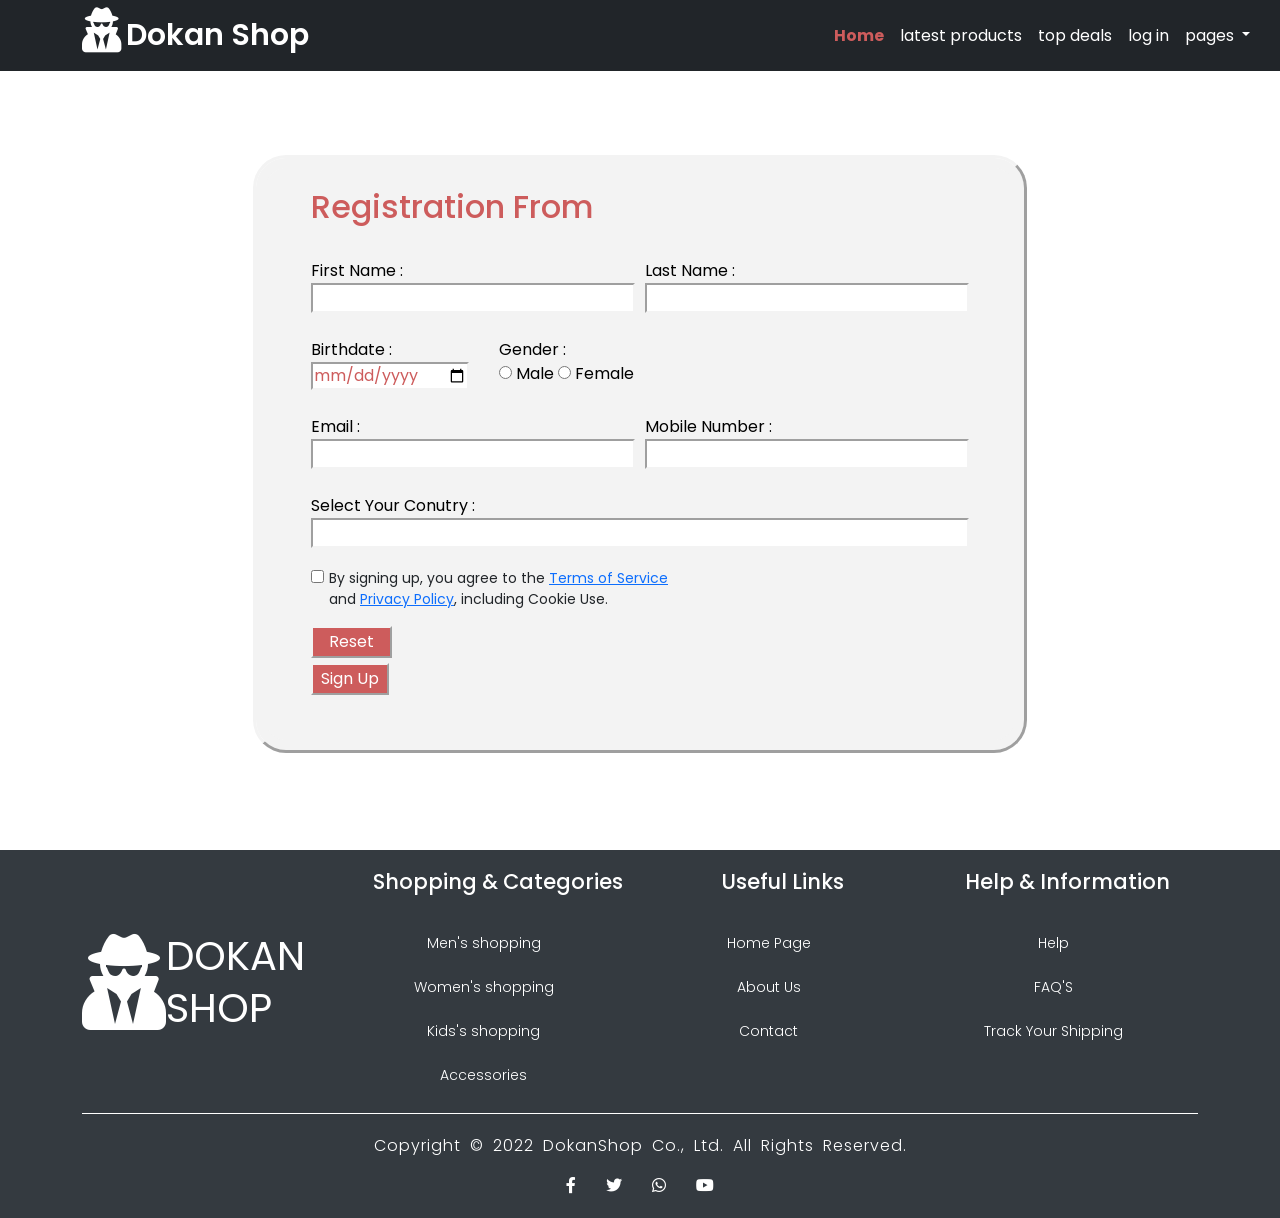
<file: sign-up.html>
<!DOCTYPE html>
<html lang="en">

<head>
    <meta charset="UTF-8">
    <meta http-equiv="X-UA-Compatible" content="IE=edge">
    <meta name="viewport" content="width=device-width, initial-scale=1.0">
    <!--bootstrap style-->
    <link rel="stylesheet" href="css/bootstrap.min.css">
    <!--main css file-->
    <link rel="stylesheet" href="css/shop.css">
    <link rel="stylesheet" href="css/sign-up.css">
    <link rel="stylesheet" href="css/sign-in.css">
    <!--font awesome icons-->
    <link rel="stylesheet" href="fontawesome/css/all.min.css">
    <!--main fonts-->
    <link rel="preconnect" href="https://fonts.googleapis.com">
    <link rel="preconnect" href="https://fonts.gstatic.com" crossorigin>
    <link href="https://fonts.googleapis.com/css2?family=Poppins:wght@100;200;300;500;600;800&display=swap" rel="stylesheet">
    <link rel="icon" href="images/main-logo.png">
    <title>Dokan Shop | sign up</title>
</head>

<body>

    <!--start navbar-->
    <nav class="navbar navbar-expand-lg fixed-top navbar-dark bg-dark">
        <div class="container">
            <div class="icon-brand">
                <i class="fas fa-user-secret"></i>
                <a class="navbar-brand" href="">
            Dokan Shop</a>
            </div>
            <button class="navbar-toggler" type="button" data-bs-toggle="collapse" data-bs-target="#navbarSupportedContent" aria-controls="navbarSupportedContent" aria-expanded="false" aria-label="Toggle navigation">
                <span class="navbar-toggler-icon"></span>
                </button>
            <div class="collapse navbar-collapse" id="navbarSupportedContent">
                <ul class="navbar-nav navbar-right">
                    <li class="nav-item active">
                        <a class="nav-link" href="index.html">Home <span class="sr-only">(current)</span></a>
                    </li>
                    <li class="nav-item">
                        <a class="nav-link" href="index.html#latest-products">Latest Products</a>
                    </li>
                    <li class="nav-item">
                        <a class="nav-link" href="index.html#top-deals">Top Deals</a>
                    </li>
                    <li class="nav-item register">
                        <a class="nav-link" href="sign-in.html">Log In</a>
                    </li>
                    <li class="nav-item dropdown">
                        <a class="nav-link dropdown-toggle" href="#" id="navbarDropdown" role="button" data-bs-toggle="dropdown" aria-expanded="false">
                    Pages
                    </a>
                        <div class="dropdown-menu" aria-labelledby="navbarDropdown">
                            <a class="dropdown-item" href="about-us.html">About Us</a>
                            <a class="dropdown-item" href="menproduct.html">Men's</a>
                            <a class="dropdown-item" href="womenproduct.html">Women's</a>
                            <a class="dropdown-item" href="kidsproduct.html">Kids's</a>
                            <a class="dropdown-item" href="accessories.html">Accessories</a>
                            <div class="dropdown-divider"></div>
                            <a class="dropdown-item" href="contact.html">Contact us</a>
                        </div>
                    </li>
                </ul>
            </div>
        </div>
    </nav>
    <!--end navbar-->
    <!--start sign-up form-->
    <div class="container sign-up">
        <form class="sign-up-form">
            <h2>Registration From</h2>
            <div class="name">
                <div class="fname">
                    <label class="first-name">first name :</label>
                    <input type="text" class="inputfname">
                </div>
                <div class="lname">
                    <label class="last-name">last name :</label>
                    <input type="text" class="inputlname">
                </div>
            </div>
            <div class="birthdate-gender">
                <div class="birthdate">
                    <label>birthdate :</label>
                    <input type="date" required aria-readonly="false">
                </div>
                <div class="gender">
                    <label>gender :</label><br>
                    <input type="radio" value="male" name="gender" required>
                    <label>male</label>
                    <input type="radio" value="female" name="gender" required>
                    <label>female</label>
                </div>
            </div>
            <div class="contact">
                <div class="email">
                    <label class="mail">email :</label>
                    <input type="email" class="inputmail">
                </div>
                <div class="phone">
                    <label class="lphone">mobile number :</label>
                    <input type="tel" class="inputphone">
                </div>
            </div>
            <div class="countries">
                <label>select your conutry :</label>
                <input list="countries" required spellcheck="false">
                <datalist id="countries">
                    <option value="Alexandria"></option>
                    <option value="Aswan"></option>
                    <option value="Asyut"></option>
                    <option value="Beheira"></option>
                    <option value="Beni-Suef"></option>
                    <option value="Cairo"></option>
                    <option value="Dakahlia"></option>
                    <option value="Damietta"></option>
                    <option value="Faiyum"></option>
                    <option value="Gharbia"></option>
                    <option value="Giza"></option>
                    <option value="Ismailia"></option>
                    <option value="Kafr El Sheikh"></option>
                    <option value="Luxor"></option>
                    <option value="Matruh"></option>
                    <option value="Minya"></option>
                    <option value="Monufia"></option>
                    <option value="New Valley"></option>
                    <option value="North Sinai"></option>
                    <option value="Port Said"></option>
                    <option value="Qalyubia"></option>
                    <option value="Qena"></option>
                    <option value="Red Sea"></option>
                    <option value="Sharqia"></option>
                    <option value="Sohag"></option>
                    <option value="South Sinai"></option>
                    <option value="Suez"></option>
                </datalist>
            </div>
            <div class="terms-condition">
                <input type="checkbox" required>
                <p>By signing up, you agree to the <a href="#">Terms of Service</a><br> and <a href="#">Privacy Policy</a>, including Cookie Use.</p>
            </div>
            <input type="reset" value="Reset" class="reset">
            <input type="button" value="Sign Up" class="submit">
        </form>
    </div>
    <!--end sign-up form-->
    <!--start footer-->
    <footer>
        <div class="container">
            <div class="row">
                <div class="footer-icon col-lg-3 col-md-6 col-xs-12">
                    <i class="fas fa-user-secret"></i>
                    <a href="">Dokan Shop</a>
                </div>
                <div class="footer-box col-lg-3 col-md-6 col-xs-12">
                    <h4>Shopping & Categories</h4>
                    <ul>
                        <li><a href="menproduct.html">Men's shopping</a></li>
                        <li><a href="womenproduct.html">Women's shopping</a></li>
                        <li><a href="kidsproduct.html">Kids's shopping</a></li>
                        <li><a href="accessories.html">Accessories</a></li>
                    </ul>
                </div>
                <div class="footer-box col-lg-3 col-md-6 col-xs-12">
                    <h4>Useful Links</h4>
                    <ul>
                        <li><a href="index.html">Home Page</a></li>
                        <li><a href="about-us.html">About Us</a></li>
                        <li><a href="contact.html">Contact</a></li>
                    </ul>
                </div>
                <div class="footer-box col-lg-3 col-md-6 col-xs-12">
                    <h4>Help & Information</h4>
                    <ul>
                        <li><a href="#">Help</a></li>
                        <li><a href="#">FAQ'S</a></li>
                        <li><a href="#">Track Your Shipping</a></li>
                    </ul>
                </div>
            </div>
            <div class="footer-bottom col-xs-12">
                <p>Copyright © 2022 DokanShop Co., Ltd. All Rights Reserved.</p>
                <div class="footer-links">
                    <a href="https://www.facebook.com/"><i class="fab fa-facebook-f"></i></a>
                    <a href="https://twitter.com/"><i class="fab fa-twitter"></i></a>
                    <a href="https://wsend.co/201119554463"><i class="fab fa-whatsapp"></i></a>
                    <a href="https://www.youtube.com/"><i class="fab fa-youtube"></i></a>
                </div>
            </div>
        </div>
    </footer>
    <!--end footer-->
    <script src="js/bootstrap.bundle.min.js"></script>
</body>

</html>
</file>
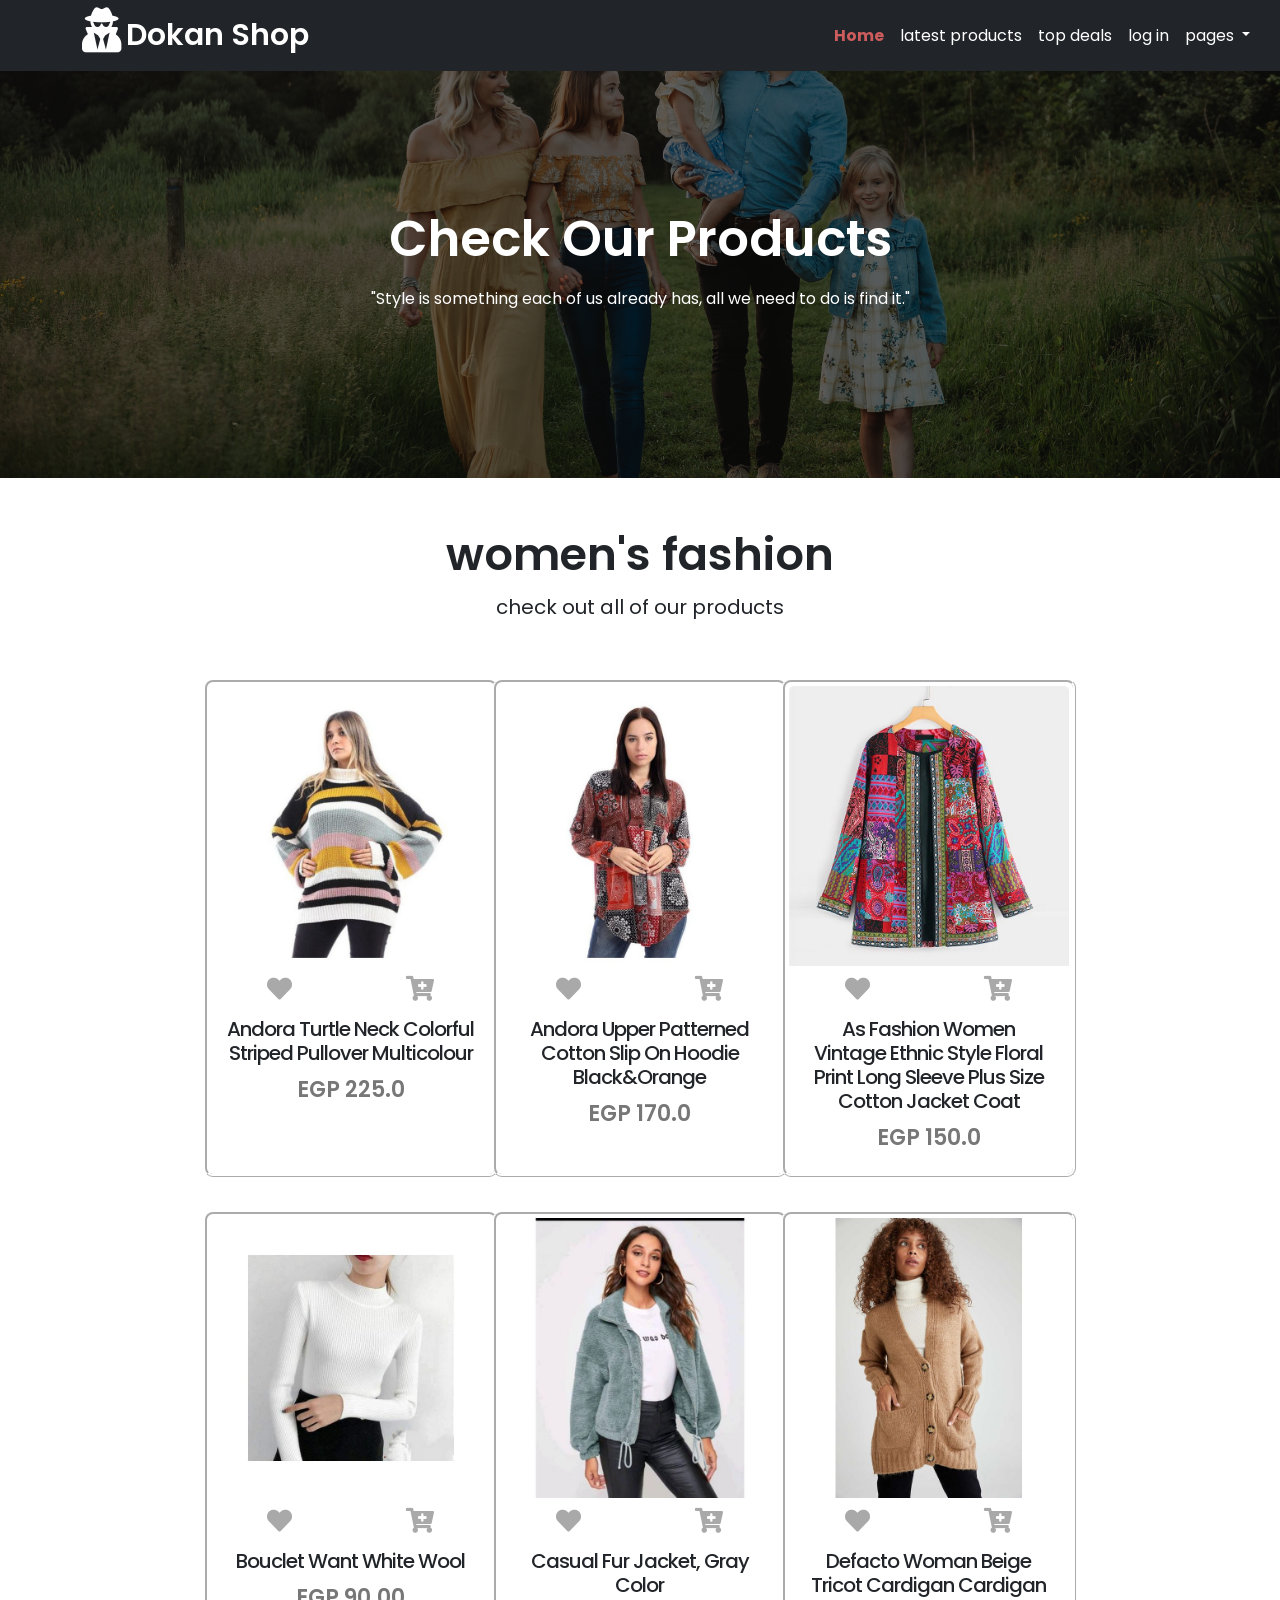
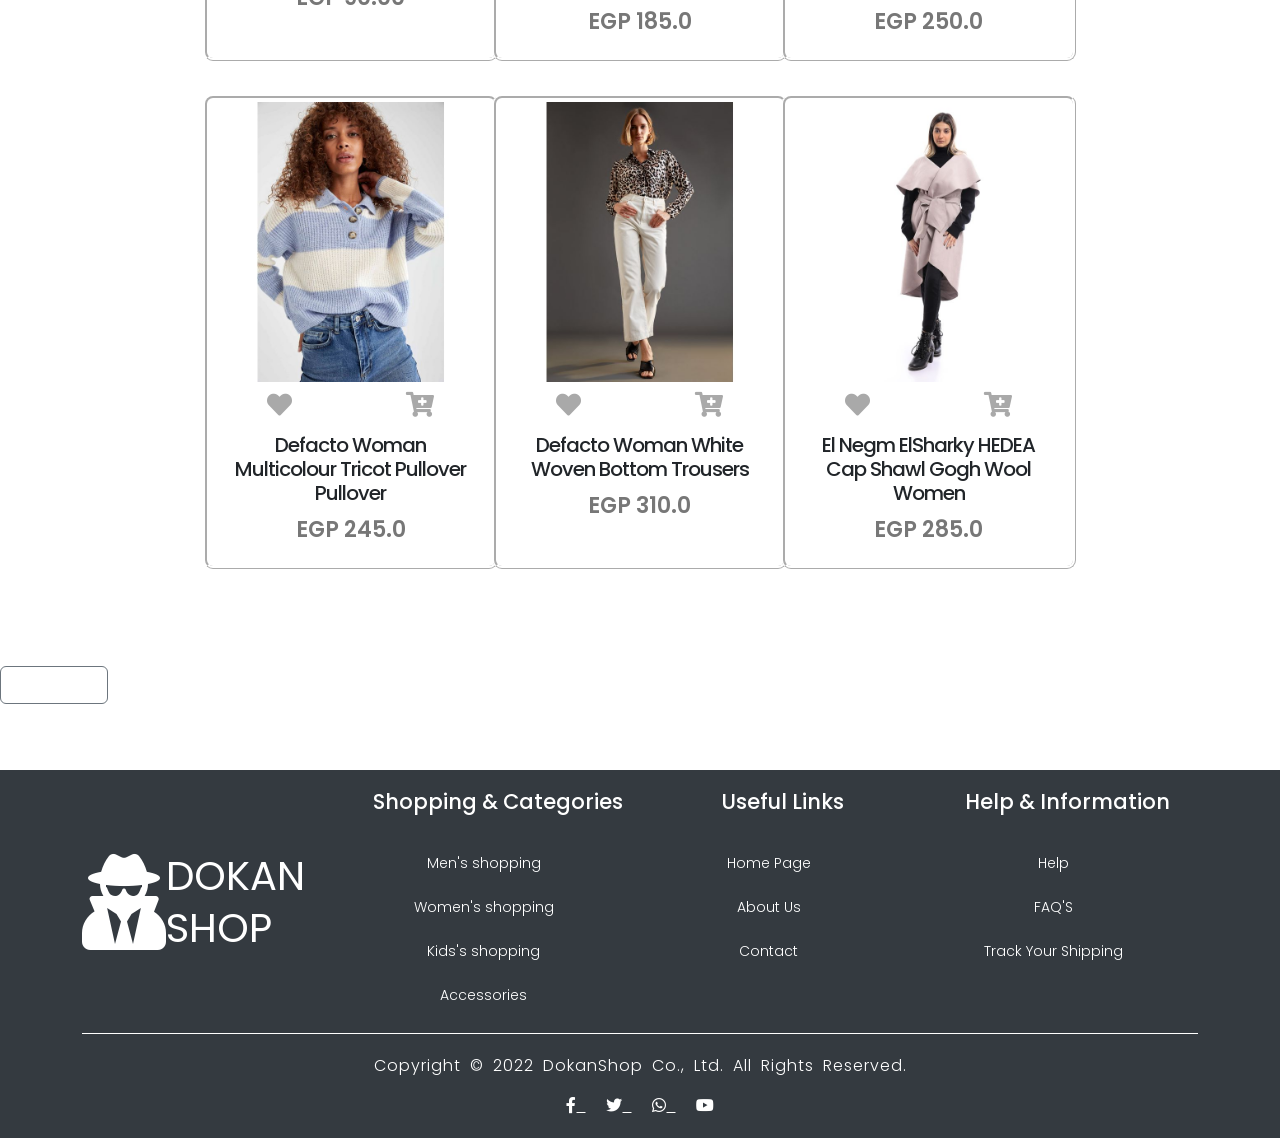
<file: womenproduct.html>
<!doctype html>
<html lang="en">
  <head>
    <meta charset="UTF-8" />
    <meta http-equiv="X-UA-Compatible" content="IE=edge" />
    <meta name="viewport" content="width=device-width, initial-scale=1.0" />

    <link rel="stylesheet" href="css/bootstrap.min.css" />
    <link rel="stylesheet" href="css/shop.css" />
    <link rel="stylesheet" href="css/about-us.css" />
    <link rel="stylesheet" href="css/products.css" />
    <link rel="stylesheet" href="fontawesome/css/all.min.css" />

    <link rel="preconnect" href="https://fonts.googleapis.com" />
    <link rel="preconnect" href="https://fonts.gstatic.com" crossorigin />

    <link
      href="https://fonts.googleapis.com/css2?family=Poppins:wght@100;200;300;500;600;800&display=swap"
      rel="stylesheet"
    />

    <link rel="icon" href="images/main-logo.png" />

    <title>Dokan Shop | women's products</title>
  </head>

  <body>
    <nav class="navbar navbar-expand-lg fixed-top navbar-dark bg-dark">
      <div class="container">
        <div class="icon-brand">
          <i class="fas fa-user-secret"></i>
          <a class="navbar-brand" href="index.html">Dokan Shop</a>
        </div>

        <button
          class="navbar-toggler"
          type="button"
          data-bs-toggle="collapse"
          data-bs-target="#navbarSupportedContent"
          aria-controls="navbarSupportedContent"
          aria-expanded="false"
          aria-label="Toggle navigation"
        >
          <span class="navbar-toggler-icon"></span>
        </button>

        <div class="collapse navbar-collapse" id="navbarSupportedContent">
          <ul class="navbar-nav ms-auto">
            <li class="nav-item active">
              <a class="nav-link" href="index.html">
                Home
                <span class="visually-hidden">(current)</span>
              </a>
            </li>

            <li class="nav-item">
              <a class="nav-link" href="index.html#latest-products">
                Latest Products
              </a>
            </li>

            <li class="nav-item">
              <a class="nav-link" href="index.html#top-deals"> Top Deals </a>
            </li>

            <li class="nav-item register">
              <a class="nav-link" href="sign-in.html"> Log In </a>
            </li>

            <li class="nav-item dropdown">
              <a
                class="nav-link dropdown-toggle"
                href="#"
                id="navbarDropdown"
                role="button"
                data-bs-toggle="dropdown"
                aria-expanded="false"
              >
                Pages
              </a>

              <div class="dropdown-menu" aria-labelledby="navbarDropdown">
                <a class="dropdown-item" href="about-us.html"> About Us </a>

                <a class="dropdown-item" href="menproduct.html"> Men's </a>

                <a class="dropdown-item" href="kidsproduct.html"> Kids's </a>

                <a class="dropdown-item" href="accessories.html">
                  Accessories
                </a>

                <div class="dropdown-divider"></div>

                <a class="dropdown-item" href="contact.html"> Contact us </a>
              </div>
            </li>
          </ul>
        </div>
      </div>
    </nav>

    <div class="landing">
      <h1>check our products</h1>

      <p>
        "Style is something each of us already has, all we need to do is find
        it."
      </p>
    </div>

    <section class="product-show">
      <div class="container products-image">
        <div class="product-title">
          <h2>women's fashion</h2>
          <p>check out all of our products</p>
        </div>

        <div class="row g-0">
          <div class="card col-lg-3 col-md-4 col-sm-4 col-12">
            <div class="image">
              <img
                src="images/women fashion/Andora Turtle Neck Colorful Striped Pullover - Multicolour11.jpg"
                class="card-img-top"
                alt="pic"
              />
              <div class="icons">
                <i class="fas fa-heart"></i>
                <i class="fas fa-cart-plus"></i>
              </div>
            </div>
            <div class="card-body">
              <h5 class="card-title">
                Andora Turtle Neck Colorful Striped Pullover Multicolour
              </h5>
              <p class="card-text">EGP 225.0</p>
            </div>
          </div>

          <div class="card col-lg-3 col-md-4 col-sm-4 col-12">
            <div class="image">
              <img
                src="images/women fashion/Andora Upper Patterned Cotton Slip On Hoodie - Black & Orange22.jpg"
                class="card-img-top"
                alt="pic"
              />
              <div class="icons">
                <i class="fas fa-heart"></i>
                <i class="fas fa-cart-plus"></i>
              </div>
            </div>
            <div class="card-body">
              <h5 class="card-title">
                Andora Upper Patterned Cotton Slip On Hoodie Black&Orange
              </h5>
              <p class="card-text">EGP 170.0</p>
            </div>
          </div>

          <div class="card col-lg-3 col-md-4 col-sm-4 col-12">
            <div class="image">
              <img
                src="images/women fashion/As Fashion Women Vintage Ethnic Style Floral Print Long Sleeve Plus Size Cotton Jacket Coat08.jpg"
                class="card-img-top"
                alt="pic"
              />
              <div class="icons">
                <i class="fas fa-heart"></i>
                <i class="fas fa-cart-plus"></i>
              </div>
            </div>
            <div class="card-body">
              <h5 class="card-title">
                As Fashion Women Vintage Ethnic Style Floral Print Long Sleeve
                Plus Size Cotton Jacket Coat
              </h5>
              <p class="card-text">EGP 150.0</p>
            </div>
          </div>

          <div class="card col-lg-3 col-md-4 col-sm-4 col-12">
            <div class="image">
              <img
                src="images/women fashion/Bouclet Want White Wool10.jpg"
                class="card-img-top"
                alt="pic"
              />
              <div class="icons">
                <i class="fas fa-heart"></i>
                <i class="fas fa-cart-plus"></i>
              </div>
            </div>
            <div class="card-body">
              <h5 class="card-title">Bouclet Want White Wool</h5>
              <p class="card-text">EGP 90.00</p>
            </div>
          </div>

          <div class="card col-lg-3 col-md-4 col-sm-4 col-12">
            <div class="image">
              <img
                src="images/women fashion/Casual Fur Jacket, Gray Color02.jpg"
                class="card-img-top"
                alt="pic"
              />
              <div class="icons">
                <i class="fas fa-heart"></i>
                <i class="fas fa-cart-plus"></i>
              </div>
            </div>
            <div class="card-body">
              <h5 class="card-title">Casual Fur Jacket, Gray Color</h5>
              <p class="card-text">EGP 185.0</p>
            </div>
          </div>

          <div class="card col-lg-3 col-md-4 col-sm-4 col-12">
            <div class="image">
              <img
                src="images/women fashion/Defacto Woman Beige Tricot Cardigan Cardigan06.jpg"
                class="card-img-top"
                alt="pic"
              />
              <div class="icons">
                <i class="fas fa-heart"></i>
                <i class="fas fa-cart-plus"></i>
              </div>
            </div>
            <div class="card-body">
              <h5 class="card-title">
                Defacto Woman Beige Tricot Cardigan Cardigan
              </h5>
              <p class="card-text">EGP 250.0</p>
            </div>
          </div>

          <div class="card col-lg-3 col-md-4 col-sm-4 col-12">
            <div class="image">
              <img
                src="images/women fashion/Defacto Woman Multicolour Tricot Pullover Pullover12.jpg"
                class="card-img-top"
                alt="pic"
              />
              <div class="icons">
                <i class="fas fa-heart"></i>
                <i class="fas fa-cart-plus"></i>
              </div>
            </div>
            <div class="card-body">
              <h5 class="card-title">
                Defacto Woman Multicolour Tricot Pullover Pullover
              </h5>
              <p class="card-text">EGP 245.0</p>
            </div>
          </div>

          <div class="card col-lg-3 col-md-4 col-sm-4 col-12">
            <div class="image">
              <img
                src="images/women fashion/Defacto Woman White Woven Bottom Trousers17.jpg"
                class="card-img-top"
                alt="pic"
              />
              <div class="icons">
                <i class="fas fa-heart"></i>
                <i class="fas fa-cart-plus"></i>
              </div>
            </div>
            <div class="card-body">
              <h5 class="card-title">
                Defacto Woman White Woven Bottom Trousers
              </h5>
              <p class="card-text">EGP 310.0</p>
            </div>
          </div>

          <div class="card col-lg-3 col-md-4 col-sm-4 col-12">
            <div class="image">
              <img
                src="images/women fashion/El Negm ElSharky HEDEA - Cap Shawl Gogh Wool Women03.jpg"
                class="card-img-top"
                alt="pic"
              />
              <div class="icons">
                <i class="fas fa-heart"></i>
                <i class="fas fa-cart-plus"></i>
              </div>
            </div>
            <div class="card-body">
              <h5 class="card-title">
                El Negm ElSharky HEDEA Cap Shawl Gogh Wool Women
              </h5>
              <p class="card-text">EGP 285.0</p>
            </div>
          </div>
        </div>
      </div>

      <p class="load">
        <button
          class="btn btn-secondary"
          type="button"
          data-bs-toggle="collapse"
          data-bs-target="#womenfashion"
        >
          Load More
        </button>
      </p>

      <div class="collapse" id="womenfashion">
        <div class="container products-image">
          <div class="row g-0">
            <div class="card col-lg-3 col-md-4 col-sm-4 col-12">
              <div class="image">
                <img
                  src="images/women fashion/Fashion Solid Dual Pocket Open Front Teddy Coat01.jpg"
                  class="card-img-top"
                  alt="pic"
                />
                <div class="icons">
                  <i class="fas fa-heart"></i>
                  <i class="fas fa-cart-plus"></i>
                </div>
              </div>
              <div class="card-body">
                <h5 class="card-title">
                  Fashion Solid Dual Pocket Open Front Teddy Coat
                </h5>
                <p class="card-text">EGP 350.0</p>
              </div>
            </div>

            <div class="card col-lg-3 col-md-4 col-sm-4 col-12">
              <div class="image">
                <img
                  src="images/women fashion/FGw-2322 Pullover Turtle Neck09.jpg"
                  class="card-img-top"
                  alt="pic"
                />
                <div class="icons">
                  <i class="fas fa-heart"></i>
                  <i class="fas fa-cart-plus"></i>
                </div>
              </div>
              <div class="card-body">
                <h5 class="card-title">FGw-2322 Pullover Turtle Neck</h5>
                <p class="card-text">EGP 220.0</p>
              </div>
            </div>

            <div class="card col-lg-3 col-md-4 col-sm-4 col-12">
              <div class="image">
                <img
                  src="images/women fashion/Ice Club Double Closure Shiny Leather Boot - Black26.jpg"
                  class="card-img-top"
                  alt="pic"
                />
                <div class="icons">
                  <i class="fas fa-heart"></i>
                  <i class="fas fa-cart-plus"></i>
                </div>
              </div>
              <div class="card-body">
                <h5 class="card-title">
                  Ice Club Double Closure Shiny Leather Boot Black
                </h5>
                <p class="card-text">EGP 375.0</p>
              </div>
            </div>

            <div class="card col-lg-3 col-md-4 col-sm-4 col-12">
              <div class="image">
                <img
                  src="images/women fashion/Izor Embroidered Hoodie - Heather Light Grey21.jpg"
                  class="card-img-top"
                  alt="pic"
                />
                <div class="icons">
                  <i class="fas fa-heart"></i>
                  <i class="fas fa-cart-plus"></i>
                </div>
              </div>
              <div class="card-body">
                <h5 class="card-title">
                  Izor Embroidered Hoodie Heather Light Grey
                </h5>
                <p class="card-text">EGP 240.0</p>
              </div>
            </div>

            <div class="card col-lg-3 col-md-4 col-sm-4 col-12">
              <div class="image">
                <img
                  src="images/women fashion/Kady Full Sleeves Basic Solid Cardigan - Simon07.jpg"
                  class="card-img-top"
                  alt="pic"
                />
                <div class="icons">
                  <i class="fas fa-heart"></i>
                  <i class="fas fa-cart-plus"></i>
                </div>
              </div>
              <div class="card-body">
                <h5 class="card-title">
                  Kady Full Sleeves Basic Solid Cardigan Simon
                </h5>
                <p class="card-text">EGP 290.0</p>
              </div>
            </div>

            <div class="card col-lg-3 col-md-4 col-sm-4 col-12">
              <div class="image">
                <img
                  src="images/women fashion/Lace Up Black Fashionable Modern Boot29.jpg"
                  class="card-img-top"
                  alt="pic"
                />
                <div class="icons">
                  <i class="fas fa-heart"></i>
                  <i class="fas fa-cart-plus"></i>
                </div>
              </div>
              <div class="card-body">
                <h5 class="card-title">
                  Lace Up Black Fashionable Modern Boot
                </h5>
                <p class="card-text">EGP 365.0</p>
              </div>
            </div>

            <div class="card col-lg-3 col-md-4 col-sm-4 col-12">
              <div class="image">
                <img
                  src="images/women fashion/Lama Wide Leg Pants- For Women, Gray Color13.jpg"
                  class="card-img-top"
                  alt="pic"
                />
                <div class="icons">
                  <i class="fas fa-heart"></i>
                  <i class="fas fa-cart-plus"></i>
                </div>
              </div>
              <div class="card-body">
                <h5 class="card-title">
                  Lama Wide Leg Pants For Women, Gray Color
                </h5>
                <p class="card-text">EGP 210.0</p>
              </div>
            </div>

            <div class="card col-lg-3 col-md-4 col-sm-4 col-12">
              <div class="image">
                <img
                  src="images/women fashion/M Sou Elastic Waist Wide Leg Dockside Blue Pants18.jpg"
                  class="card-img-top"
                  alt="pic"
                />
                <div class="icons">
                  <i class="fas fa-heart"></i>
                  <i class="fas fa-cart-plus"></i>
                </div>
              </div>
              <div class="card-body">
                <h5 class="card-title">
                  M Sou Elastic Waist Wide Leg Dockside Blue Pants
                </h5>
                <p class="card-text">EGP 280.0</p>
              </div>
            </div>

            <div class="card col-lg-3 col-md-4 col-sm-4 col-12">
              <div class="image">
                <img
                  src="images/women fashion/M Sou Solid Comfy Flare Cut Pants - Rose16.jpg"
                  class="card-img-top"
                  alt="pic"
                />
                <div class="icons">
                  <i class="fas fa-heart"></i>
                  <i class="fas fa-cart-plus"></i>
                </div>
              </div>
              <div class="card-body">
                <h5 class="card-title">
                  M Sou Solid Comfy Flare Cut Pants Rose
                </h5>
                <p class="card-text">EGP 305.0</p>
              </div>
            </div>
          </div>
        </div>

        <p class="load">
          <button
            class="btn btn-secondary"
            type="button"
            data-bs-toggle="collapse"
            data-bs-target="#womenfashion1"
            aria-expanded="false"
          >
            Load More
          </button>
        </p>

        <div class="collapse" id="womenfashion1">
          <div class="container products-image">
            <div class="row g-0">
              <div class="card col-lg-3 col-md-4 col-sm-4 col-12">
                <div class="image">
                  <img
                    src="images/women fashion/Menta By Coctail French Leather Jacket 2 Square Pockets - Black04.jpg"
                    class="card-img-top"
                    alt="pic"
                  />
                  <div class="icons">
                    <i class="fas fa-heart"></i>
                    <i class="fas fa-cart-plus"></i>
                  </div>
                </div>
                <div class="card-body">
                  <h5 class="card-title">
                    Menta By Coctail French Leather Jacket 2 Square Pockets
                    Black
                  </h5>
                  <p class="card-text">EGP 250.0</p>
                </div>
              </div>

              <div class="card col-lg-3 col-md-4 col-sm-4 col-12">
                <div class="image">
                  <img
                    src="images/women fashion/Modern Fashionable Boot For Women28.jpg"
                    class="card-img-top"
                    alt="pic"
                  />
                  <div class="icons">
                    <i class="fas fa-heart"></i>
                    <i class="fas fa-cart-plus"></i>
                  </div>
                </div>
                <div class="card-body">
                  <h5 class="card-title">Modern Fashionable Boot For Women</h5>
                  <p class="card-text">EGP 380.0</p>
                </div>
              </div>

              <div class="card col-lg-3 col-md-4 col-sm-4 col-12">
                <div class="image">
                  <img
                    src="images/women fashion/Shoozy Fashionable Boot For Women - Camel23.jpg"
                    class="card-img-top"
                    alt="pic"
                  />
                  <div class="icons">
                    <i class="fas fa-heart"></i>
                    <i class="fas fa-cart-plus"></i>
                  </div>
                </div>
                <div class="card-body">
                  <h5 class="card-title">
                    Shoozy Fashionable Boot For Women Camel
                  </h5>
                  <p class="card-text">EGP 375.0</p>
                </div>
              </div>

              <div class="card col-lg-3 col-md-4 col-sm-4 col-12">
                <div class="image">
                  <img
                    src="images/women fashion/Sola Women's Sneaker Sola Gold Color27.jpg"
                    class="card-img-top"
                    alt="pic"
                  />
                  <div class="icons">
                    <i class="fas fa-heart"></i>
                    <i class="fas fa-cart-plus"></i>
                  </div>
                </div>
                <div class="card-body">
                  <h5 class="card-title">
                    Sola Women's Sneaker Sola Gold Color
                  </h5>
                  <p class="card-text">EGP 340.0</p>
                </div>
              </div>

              <div class="card col-lg-3 col-md-4 col-sm-4 col-12">
                <div class="image">
                  <img
                    src="images/women fashion/Stylex Casual Women Cloth Black Pants-wide Leg15.jpg"
                    class="card-img-top"
                    alt="pic"
                  />
                  <div class="icons">
                    <i class="fas fa-heart"></i>
                    <i class="fas fa-cart-plus"></i>
                  </div>
                </div>
                <div class="card-body">
                  <h5 class="card-title">
                    Stylex Casual Women Cloth Black Pants wide Leg
                  </h5>
                  <p class="card-text">EGP 340.0</p>
                </div>
              </div>

              <div class="card col-lg-3 col-md-4 col-sm-4 col-12">
                <div class="image">
                  <img
                    src="images/women fashion/Women Ankle Boot Leather With Heels - Black24.jpg"
                    class="card-img-top"
                    alt="pic"
                  />
                  <div class="icons">
                    <i class="fas fa-heart"></i>
                    <i class="fas fa-cart-plus"></i>
                  </div>
                </div>
                <div class="card-body">
                  <h5 class="card-title">
                    Women Ankle Boot Leather With Heels Black
                  </h5>
                  <p class="card-text">EGP 390.0</p>
                </div>
              </div>

              <div class="card col-lg-3 col-md-4 col-sm-4 col-12">
                <div class="image">
                  <img
                    src="images/women fashion/Women Hoodie _ Pink Color19.jpg"
                    class="card-img-top"
                    alt="pic"
                  />
                  <div class="icons">
                    <i class="fas fa-heart"></i>
                    <i class="fas fa-cart-plus"></i>
                  </div>
                </div>
                <div class="card-body">
                  <h5 class="card-title">Women Hoodie Pink Color</h5>
                  <p class="card-text">EGP 255.0</p>
                </div>
              </div>

              <div class="card col-lg-3 col-md-4 col-sm-4 col-12">
                <div class="image">
                  <img
                    src="images/women fashion/Women Hoodies20.jpg"
                    class="card-img-top"
                    alt="pic"
                  />
                  <div class="icons">
                    <i class="fas fa-heart"></i>
                    <i class="fas fa-cart-plus"></i>
                  </div>
                </div>
                <div class="card-body">
                  <h5 class="card-title">Women Hoodies</h5>
                  <p class="card-text">EGP 285.0</p>
                </div>
              </div>

              <div class="card col-lg-3 col-md-4 col-sm-4 col-12">
                <div class="image">
                  <img
                    src="images/women fashion/Women's Yoga Pans Plain -black14.jpg"
                    class="card-img-top"
                    alt="pic"
                  />
                  <div class="icons">
                    <i class="fas fa-heart"></i>
                    <i class="fas fa-cart-plus"></i>
                  </div>
                </div>
                <div class="card-body">
                  <h5 class="card-title">Women's Yoga Pans Plain black</h5>
                  <p class="card-text">EGP 305.0</p>
                </div>
              </div>
            </div>
          </div>
        </div>
      </div>
    </section>

    <footer>
      <div class="container">
        <div class="row">
          <div class="footer-icon col-lg-3 col-md-6 col-12">
            <i class="fas fa-user-secret"></i>
            <a href="index.html">Dokan Shop</a>
          </div>

          <div class="footer-box col-lg-3 col-md-6 col-12">
            <h4>Shopping & Categories</h4>

            <ul>
              <li><a href="menproduct.html">Men's shopping</a></li>
              <li><a href="womenproduct.html">Women's shopping</a></li>
              <li><a href="kidsproduct.html">Kids's shopping</a></li>
              <li><a href="accessories.html">Accessories</a></li>
            </ul>
          </div>

          <div class="footer-box col-lg-3 col-md-6 col-12">
            <h4>Useful Links</h4>

            <ul>
              <li><a href="index.html">Home Page</a></li>
              <li><a href="about-us.html">About Us</a></li>
              <li><a href="contact.html">Contact</a></li>
            </ul>
          </div>

          <div class="footer-box col-lg-3 col-md-6 col-12">
            <h4>Help & Information</h4>

            <ul>
              <li><a href="#">Help</a></li>
              <li><a href="#">FAQ'S</a></li>
              <li><a href="#">Track Your Shipping</a></li>
            </ul>
          </div>
        </div>

        <div class="footer-bottom col-12">
          <p>Copyright © 2022 DokanShop Co., Ltd. All Rights Reserved.</p>

          <div class="footer-links">
            <a href="https://www.facebook.com/" target="_blank">
              <i class="fab fa-facebook-f"></i>
            </a>

            <a href="https://twitter.com/" target="_blank">
              <i class="fab fa-twitter"></i>
            </a>

            <a href="https://wsend.co/201119554463" target="_blank">
              <i class="fab fa-whatsapp"></i>
            </a>

            <a href="https://www.youtube.com/" target="_blank">
              <i class="fab fa-youtube"></i>
            </a>
          </div>
        </div>
      </div>
    </footer>

    <script src="js/bootstrap.bundle.min.js"></script>
  </body>
</html>
</file>
<file: css/shop.css>
/*start variables*/

:root {
    --main-padding: 100px;
    --brand-color: indianred;
}


/*end variables*/


/*start global*/

* {
    box-sizing: border-box;
    user-select: none;
}

html {
    scroll-behavior: smooth;
}

ul {
    list-style: none;
}

body {
    font-family: 'Poppins', sans-serif;
    padding-top: 58px;
}


/*end global*/


/*start nav*/

.navbar .container .icon-brand {
    display: flex;
    align-items: flex-start;
}

.navbar .container .icon-brand a {
    font-size: 30px;
    font-weight: 600;
}

.navbar .container .fa-user-secret {
    font-size: 45px;
    color: white;
    padding-right: 5px;
}

.navbar .container .navbar-collapse .navbar-nav .dropdown {
    margin-right: -60px;
}

.navbar-expand-lg .navbar-collapse {
    justify-content: flex-end;
}

.bi {
    overflow: hidden;
    vertical-align: baseline;
    width: 30px;
    height: 30px;
    color: indianred;
    margin-left: -40px;
    margin-bottom: -6px;
}

.navbar-dark .navbar-nav .nav-link {
    color: white;
}

.navbar-dark .navbar-nav .active>.nav-link,
.navbar-dark .navbar-nav .nav-link.active,
.navbar-dark .navbar-nav .nav-link.show,
.navbar-dark .navbar-nav .show>.nav-link {
    color: indianred;
    font-weight: bold;
    text-transform: capitalize;
}

.navbar-dark .navbar-nav .nav-link {
    transition: 0.5s ease;
    font-weight: normal;
    text-transform: lowercase;
}

.navbar-dark .navbar-nav .nav-link:focus,
.navbar-dark .navbar-nav .nav-link:hover {
    color: white;
    background-color: indianred;
    border-radius: 18%;
    transform: scale(0.8);
    text-transform: uppercase;
}

.dropdown-menu {
    min-width: 135px;
    padding: 4px 0;
    margin: 5px 0;
    border: none;
    border-radius: 0;
    background-color: #343a40;
}

.dropdown-item {
    color: white;
    transition: 0.5s ease all;
    padding: 5px 10px;
}

.dropdown-item:hover {
    background-color: var(--brand-color);
    padding-left: 20px;
    color: white;
    text-transform: uppercase;
}

.dropdown-divider {
    border-top: 1px solid var(--brand-color);
}


/*end nav*/


/*start carousal*/

.carousel-inner {
    max-height: 100vh;
}

.carousel-inner::after {
    position: absolute;
    content: '';
    left: 0;
    top: 0;
    width: 100%;
    height: 100%;
    background-color: rgba(0, 0, 0, 60%);
}

.carousel-caption {
    bottom: 20%;
}

.carousel-indicators .active {
    background-color: var(--brand-color);
}


/*end carousal*/


/*start section latest products*/

section {
    padding-top: var(--main-padding);
    padding-bottom: 50px;
}

section .container .text h1 {
    padding: 0 0 10px;
    text-align: center;
}

section .container .text p {
    color: #777;
    font-size: 18px;
    letter-spacing: 3px;
}

@media (max-width: 767px) {
    .row {
        flex-direction: column;
        align-items: center;
    }
}

.card {
    border: none;
    margin-top: 40px;
}

.card-body {
    text-align: center;
}

.card-title {
    letter-spacing: -1px;
}

.card-text {
    color: #777;
    font-size: 16px;
    position: relative;
}

.btn-primary {
    color: #fff;
    background-color: var(--brand-color);
    padding: 4px 6px;
    border: none;
    transition: 0.5s all ease;
}

.btn-primary:hover {
    border: none;
    background-color: var(--brand-color);
    transform: scale(1.2);
}

.icons {
    position: relative;
    display: flex;
    justify-content: space-around;
    font-size: 25px;
    color: darkgray;
    transition: 0.5s all linear;
    padding: 5px 0;
    margin-bottom: -5px;
}

.icons .fa-heart:hover,
.icons .fa-cart-plus:hover {
    cursor: pointer;
    color: var(--brand-color);
}


/*end section latest products*/


/*start section video*/

.container .text {
    margin-top: -20px;
}

.container .text h2 {
    text-align: center;
    font-size: 50px;
    font-weight: 600;
    letter-spacing: 5px;
}

.container .text p {
    color: #777;
    font-size: 18px;
    letter-spacing: 3px;
    text-align: center;
    font-weight: 400;
    text-transform: capitalize;
}

.container video {
    position: relative;
    width: 100%;
    height: auto;
    background-size: cover;
    margin-top: 40px;
}


/*end section video*/


/*start top deals section*/

section .container .top-deal {
    justify-content: space-evenly;
}

section .container .top-deal .card:hover .deals {
    transform: scale(0.9);
}

section .container .top-deal .deals {
    position: absolute;
    color: white;
    top: 5%;
    left: 6%;
    background-color: rgba(205, 92, 92, 90%);
    text-transform: capitalize;
    font-weight: 600;
    margin: 4px auto;
    transform: scale(0);
    transition: 0.5s all linear;
}

@media (max-width: 767px) {
    section .container .top-deal .deals {
        height: 90%;
        font-size: 30px;
        padding-top: 40px;
        width: 90%;
        text-align: center;
    }
}

@media (min-width: 768px) {
    section .container .top-deal .deals {
        height: 10pc;
        font-size: 35px;
        padding-top: 4px;
        width: 17pc;
        padding-left: 15px;
    }
}

@media (min-width: 992px) {
    section .container .top-deal .deals {
        height: 14pc;
        font-size: 40px;
        padding-top: 25px;
        width: 22pc;
        padding-left: 45px;
    }
}

@media (min-width: 1200px) {
    section .container .top-deal .deals {
        height: 17pc;
        font-size: 45px;
        padding-top: 40px;
        width: 26pc;
        padding-left: 40px;
    }
}


/*end top deals section*/


/*start form*/

form {
    padding-top: var(--main-padding);
    padding-bottom: var(--main-padding);
}

form .container .feedback {
    display: flex;
    flex-direction: row;
    margin-top: 40px;
}

@media (max-width: 767px) {
    form .container .feedback {
        flex-direction: column;
    }
}

form .container .feedback-text {
    display: flex;
    flex-direction: column;
    flex-basis: 70%;
}

@media (max-width: 767px) {
    form .container .feedback-text {
        margin-bottom: 30px;
    }
}

form .container .button {
    display: flex;
    justify-content: end;
    margin-top: 20px;
}

form .container .button .btn {
    background-color: var(--brand-color);
    color: white;
}

@media (max-width: 767px) {
    form .container .button .btn {
        width: 100%;
    }
}

.btn.focus,
.btn:focus {
    outline: 0;
    box-shadow: 0 0 0 0.2rem rgb(206, 45, 45);
}

form .container .feedback .name,
form .container .feedback .mail {
    margin-bottom: 20px;
}

form .container .feedback .name,
form .container .feedback .mail,
form .container .feedback .comment {
    padding: 10px;
    color: var(--brand-color);
    font-weight: 500;
    font-size: 15px;
}

form .container .feedback .contacts {
    display: flex;
    flex-direction: column;
    justify-content: space-evenly;
}

@media (max-width: 767px) {
    form .container .feedback .contacts {
        text-align: center;
    }
}

form .container .feedback .contacts li {
    color: #777;
    text-transform: capitalize;
    padding: 2px 0;
    user-select: contain;
}

form .container .feedback .contacts h4 {
    text-transform: capitalize;
    text-decoration: underline;
    color: var(--brand-color);
    font-weight: 500;
}


/*end form*/


/*start footer*/

footer {
    background-color: #343a40;
}

footer .container .row .footer-icon {
    display: flex;
    flex-direction: row;
    align-items: center;
    color: white;
}

footer .container .row .footer-icon .fas {
    font-size: 6pc;
}

footer .container .row .footer-icon a {
    text-decoration: none;
    color: white;
    font-size: 40px;
    text-transform: uppercase;
    line-height: 1.3;
}

footer .container .row .footer-icon a:hover {
    color: var(--brand-color);
}

footer .container .row .footer-icon li {
    font-weight: 300;
    line-height: 2;
    margin-right: 82px;
    margin-top: 2px;
    font-size: 14px;
}

footer .container .row .footer-box {
    display: flex;
    flex-direction: column;
    align-items: center;
}

footer .container .row .footer-box h4 {
    font-size: 21px;
    color: white;
    line-height: 3;
    font-weight: 500;
}

footer .container .row .footer-box ul {
    display: inline-block;
    text-align: center
}

footer .container .row .footer-box li {
    padding: 10px 0;
    margin-left: -60px;
}

footer .container .row .footer-box li a {
    text-decoration: none;
    color: white;
    font-weight: 300;
    font-size: 14px;
}

footer .container .row .footer-box li a:hover {
    color: var(--brand-color);
}

footer .container .footer-bottom {
    color: white;
    font-weight: 300;
    letter-spacing: 1px;
    word-spacing: 4px;
    border-top: 1px solid white;
    padding: 20px 0;
    text-align: center;
}

footer .container .footer-bottom .footer-links a {
    color: white;
    padding: 0 10px;
}

footer .container .footer-bottom .footer-links .fa-facebook-f:hover {
    color: #1548b8;
}

footer .container .footer-bottom .footer-links .fa-twitter:hover {
    color: #1DA1F2;
}

footer .container .footer-bottom .footer-links .fa-whatsapp:hover {
    color: #089282;
}

footer .container .footer-bottom .footer-links .fa-youtube:hover {
    color: #FF0000;
}

.clocktime {
    margin-bottom: -8px;
    color: var(--brand-color);
    font-size: 22px;
    width: 13pc;
    display: inline-block;
    border-radius: 20px;
    padding: 2px 0;
    margin-top: 10px;
    user-select: none;
    border-top: 4px solid white;
    border-bottom: 4px solid white;
    background-color: black;
    outline-style: ridge;
    outline-color: white;
}


/*end footer*/

form .container .feedback .name,
form .container .feedback .mail,
form .container .feedback .comment:focus {
    outline: none;
}
</file>
<file: css/about-us.css>
/* Landing */

.landing {
  height: 420px;
  background-image: url("../images/about-us-page-heading.jpg");
  background-size: cover;
  background-position: center;

  display: flex;
  flex-direction: column;
  justify-content: center;
  align-items: center;

  color: white;
  text-align: center;
}

.landing h1 {
  font-size: 50px;
  font-weight: 600;
  text-transform: capitalize;
}

.landing p {
  margin-top: 10px;
}

/* About Us */

.about-section {
  padding: 100px 0 60px;
}

.about-image {
  width: 100%;
}

.about-text {
  padding: 20px;
}

.about-text h2 {
  margin-bottom: 20px;
  font-size: 45px;
  font-weight: 600;
  text-align: center;
  text-transform: capitalize;
}

.about-text p {
  color: #777;
  line-height: 1.8;
}

.about-text hr {
  margin: 30px 0;
}

.about-social {
  display: flex;
  justify-content: center;
  gap: 20px;
}

.about-social a {
  width: 45px;
  height: 45px;

  display: flex;
  justify-content: center;
  align-items: center;

  border-radius: 50%;
  background-color: #212529;
  color: white;
  text-decoration: none;
}

.about-social a:hover {
  background-color: indianred;
  color: white;
}

/* Titles */

.section-title {
  margin-bottom: 40px;
  text-align: center;
}

.section-title h2 {
  font-size: 40px;
  font-weight: 600;
  text-transform: capitalize;
}

.section-title p {
  color: #777;
}

/* Team */

.team-section {
  padding: 80px 0;
}

.member-card {
  width: 100%;
  height: 100%;
  padding: 15px;
  text-align: center;
}

.member-card img {
  width: 100%;
  height: 350px;
  object-fit: cover;
}

.member-card h3 {
  margin-top: 20px;
  font-size: 25px;
  text-transform: capitalize;
}

.member-card p {
  color: #777;
  text-transform: capitalize;
}

/* Services */

.services-section {
  padding: 80px 0 100px;
}

.service-card {
  width: 100%;
  height: 100%;
  padding: 25px;

  border: 1px solid #ddd;
  text-align: center;
}

.service-card h3 {
  margin-bottom: 15px;
  font-size: 28px;
  text-transform: capitalize;
}

.service-card p {
  min-height: 100px;
  color: #777;
  line-height: 1.7;
}

.service-card img {
  width: 100%;
  height: 220px;
  object-fit: cover;
}

/* Tablet */

@media (max-width: 991px) {
  .about-text h2 {
    font-size: 38px;
  }

  .member-card img {
    height: 320px;
  }
}

/* Mobile */

@media (max-width: 767px) {
  .landing h1 {
    font-size: 32px;
  }

  .landing p {
    width: 90%;
  }

  .about-section,
  .team-section,
  .services-section {
    padding: 60px 0;
  }

  .about-text {
    padding: 10px;
  }

  .about-text h2,
  .section-title h2 {
    font-size: 32px;
  }

  .member-card img,
  .service-card img {
    height: auto;
  }

  .service-card p {
    min-height: auto;
  }
}
</file>
<file: css/products.css>
.landing {
  background-image: url(../images/products-background.jpg);
  background-size: cover;
  margin-bottom: 0;
  position: relative;
}

.landing::after {
  position: absolute;
  content: "";
  width: 100%;
  height: 100%;
  top: 0;
  left: 0;
  background-color: rgba(0, 0, 0, 60%);
}

.landing h1 {
  z-index: 2;
}

.landing p {
  z-index: 2;
}

.product-show {
  padding-top: 50px;
}

.product-title {
  text-align: center;
  margin-bottom: 20px;
}

.product-title h2 {
  margin: 0 0 10px;
  font-size: 45px;
  font-weight: 600;
}

.product-title p {
  margin: 0;
  font-size: 20px;
  z-index: 3;
}

.products-image .row {
  justify-content: center;
}

.product-show nav {
  padding: 100px 0 0 0;
}

.product-show nav .pagination {
  justify-content: center;
}

.product-show nav .pagination li {
  padding-right: 15px;
}

.product-show .card {
  width: 18rem;
}

.product-show .container .row .card {
  outline-color: white;
  outline-style: ridge;
  padding: 4px;
  transition: 0.5s all;
  margin-right: 1px;
}

.product-show .container .row .card:hover {
  cursor: pointer;
  transform: scale(1.05);
  z-index: 3;
  outline-color: var(--dark);
  background-color: var(--dark);
  color: white;
}

.product-show .container .row .card .image img {
  margin-bottom: 5px;
}

.product-show .container .row .card .card-body p {
  font-weight: 600;
  font-size: 22px;
}

.product-show .container .row .card .card-body h5 {
  padding-right: 0;
  padding-left: 0;
}

.product-show .load {
  padding-top: 100px;
}

.product-show .load .btn-secondary {
  box-shadow: none;
  background-color: var(--secondary);
}
</file>
<file: css/contact.css>
.contact-page {
    padding-top: 100px;
    padding-bottom: 100px;
}

.contact-page .container .row {
    justify-content: space-around;
}

.contact-page .container .row .map {
    border: 6px solid white;
    outline-color: whitesmoke;
    outline-style: inset;
    outline-width: 8px;
    outline-offset: 5px;
}

.contact-page .container .row .map iframe {
    width: 100%;
}

.contact-page .container .row .contact-box {
    display: flex;
    flex-direction: column;
    justify-content: space-between;
    text-align: center;
}

.contact-page .container .row .contact-box li {
    color: #777;
    font-size: 18px;
    line-height: 1.7;
}

.contact-page .container .row .contact-box li h2 {
    color: var(--brand-color);
    text-transform: capitalize;
    letter-spacing: 2px;
    word-spacing: -5px;
    text-decoration: underline;
    font-weight: 600;
}

@media (max-width: 991px) {
    .contact-page .container .row .contact-box {
        margin-top: 100px;
    }
}

form .container .feedback .name,
form .container .feedback .mail,
form .container .feedback .comment:focus {
    outline: none;
}
</file>
<file: css/sign-in.css>
.sign-in {
    display: flex;
    flex-direction: row;
    justify-content: center;
    padding-top: 100px;
    padding-bottom: 100px;
}

.sign-in .log-in {
    max-width: 100%;
    max-height: 100%;
    background-color: #f3f3f3;
    border: 10px solid #f3f3f3;
    border-radius: 30px;
    padding: 45px;
    outline-style: outset;
    outline-color: #f3f3f3;
}

.log-in h4 {
    display: block;
    text-align: center;
    text-transform: capitalize;
    color: black;
    margin-bottom: 22px;
    margin-top: -15px;
}

.log-in .log-social {
    display: flex;
    flex-direction: row;
    justify-content: space-between;
    margin-bottom: 12px;
}

.log-in .log-social a:first-child {
    background-color: blue;
    height: 2pc;
    color: white;
    font-size: 14px;
    text-align: center;
    max-width: 11pc;
    margin-right: 12px;
    text-decoration: none;
    font-weight: 400;
    padding: 5px;
    outline-style: outset;
    outline-color: blue;
}

.log-in .log-social a:last-child {
    background-color: crimson;
    height: 2pc;
    color: white;
    font-size: 14px;
    text-align: center;
    max-width: 11pc;
    text-decoration: none;
    font-weight: 400;
    padding: 5px;
    outline-style: outset;
    outline-color: crimson;
}

@media (max-width: 767px) {
    .log-in .log-social a:first-child,
    .log-in .log-social a:last-child {
        font-size: 9px;
        max-width: 100%;
        padding: 8px;
    }
}

.log-in h5 {
    display: block;
    text-align: center;
    text-transform: capitalize;
    font-weight: 400;
    margin-bottom: 12px;
}

.log-in .log-text {
    display: flex;
    flex-direction: column;
    padding-top: 0;
    padding-bottom: 0;
}

.log-in .log-text label {
    font-size: 17px;
    color: red;
    font-weight: 400;
    margin: 0px auto 2px auto;
    text-transform: uppercase;
}

.log-in .log-text input {
    padding: 8px;
    font-weight: 300;
    font-size: 15px;
    border-color: #f3f3f3;
    color: var(--brand-color);
    font-weight: 400;
}

.log-in .log-text input:focus-visible {
    outline: none;
}

.log-in .log-text input:last-child {
    display: block;
    width: 100%;
    height: 40px;
    margin-top: 0px;
    color: white;
    padding: 4px;
    margin-bottom: 22px;
    background-color: green;
    text-align: center;
    text-decoration: none;
    border-radius: 14px;
}

.log-in .log-text .remember-me {
    display: flex;
    flex-direction: row;
    align-items: baseline;
    margin-top: 10px;
}

.log-in .log-text .remember-me p {
    padding-left: 5px;
    text-transform: capitalize;
    letter-spacing: 1px;
}

.log-in a {
    display: block;
    margin-top: 10px;
    color: cornflowerblue;
    text-transform: capitalize;
    font-weight: 300;
    margin-bottom: 20px;
}

.log-in a:hover {
    font-weight: 600;
}

.log-in span {
    display: block;
    width: 100%;
    height: 1px;
    background-color: darkgray;
    margin-bottom: 22px;
}

.log-in .btn-sign-up {
    background-color: blue;
    color: white;
    outline-style: outset;
    outline-color: blue;
    margin-bottom: -10px;
    text-align: center;
    text-decoration: none;
    font-weight: 400;
    padding: 5px;
    border-radius: 14px;
}
</file>
<file: css/sign-up.css>
.sign-up {
    display: flex;
    flex-direction: row;
    justify-content: center;
    padding-top: 100px;
    padding-bottom: 100px;
}

.sign-up .sign-up-form {
    max-width: 100%;
    max-height: 100%;
    background-color: #f3f3f3;
    border: 10px solid #f3f3f3;
    border-radius: 30px;
    padding: 45px;
    outline-style: outset;
    outline-color: #f3f3f3;
}

.sign-up-form h2 {
    padding: 0 0 25px;
    margin-top: -25px;
    color: var(--brand-color);
}

.sign-up-form .name,
.sign-up-form .birthdate-gender,
.sign-up-form .contact {
    display: flex;
    flex-direction: row;
    margin-bottom: 25px;
}

.sign-up-form .name .fname,
.sign-up-form .name .lname,
.sign-up-form .birthdate-gender .birthdate,
.sign-up-form .contact .email,
.sign-up-form .contact .phone,
.sign-up-form .countries {
    display: flex;
    flex-direction: column;
}

.sign-up-form .name .fname,
.sign-up-form .birthdate-gender .birthdate,
.sign-up-form .contact .email {
    margin-right: 10px;
}

.sign-up-form .birthdate-gender .gender {
    margin-left: 20px;
}

.sign-up-form .countries {
    margin-bottom: 20px;
}

.sign-up label {
    text-transform: capitalize;
    color: black;
}

.sign-up input {
    color: var(--brand-color);
    font-weight: 400;
    border-color: #f3f3f3;
}

.sign-up input:focus-visible {
    outline: none;
}

.sign-up .terms-condition {
    display: flex;
    flex-direction: row;
    justify-content: normal;
    align-items: baseline;
}

.sign-up .terms-condition p {
    margin-left: 5px;
    font-size: 14px;
}

.sign-up .sign-up-form .reset,
.sign-up .sign-up-form .submit {
    background-color: var(--brand-color);
    color: white;
    text-transform: capitalize;
}

.sign-up .sign-up-form .reset {
    padding: 2px 16px;
}

.sign-up .sign-up-form .submit {
    display: block;
    margin-top: 5px;
    padding: 2px 8px;
}

@media (max-width: 767px) {
    .sign-up-form .name,
    .sign-up-form .birthdate-gender,
    .sign-up-form .contact {
        flex-direction: column;
    }
    .sign-up-form .birthdate-gender .gender {
        margin: 20px 0 0 0;
    }
    .sign-up .sign-up-form .reset,
    .sign-up .sign-up-form .submit {
        width: 100%;
    }
}
</file>
